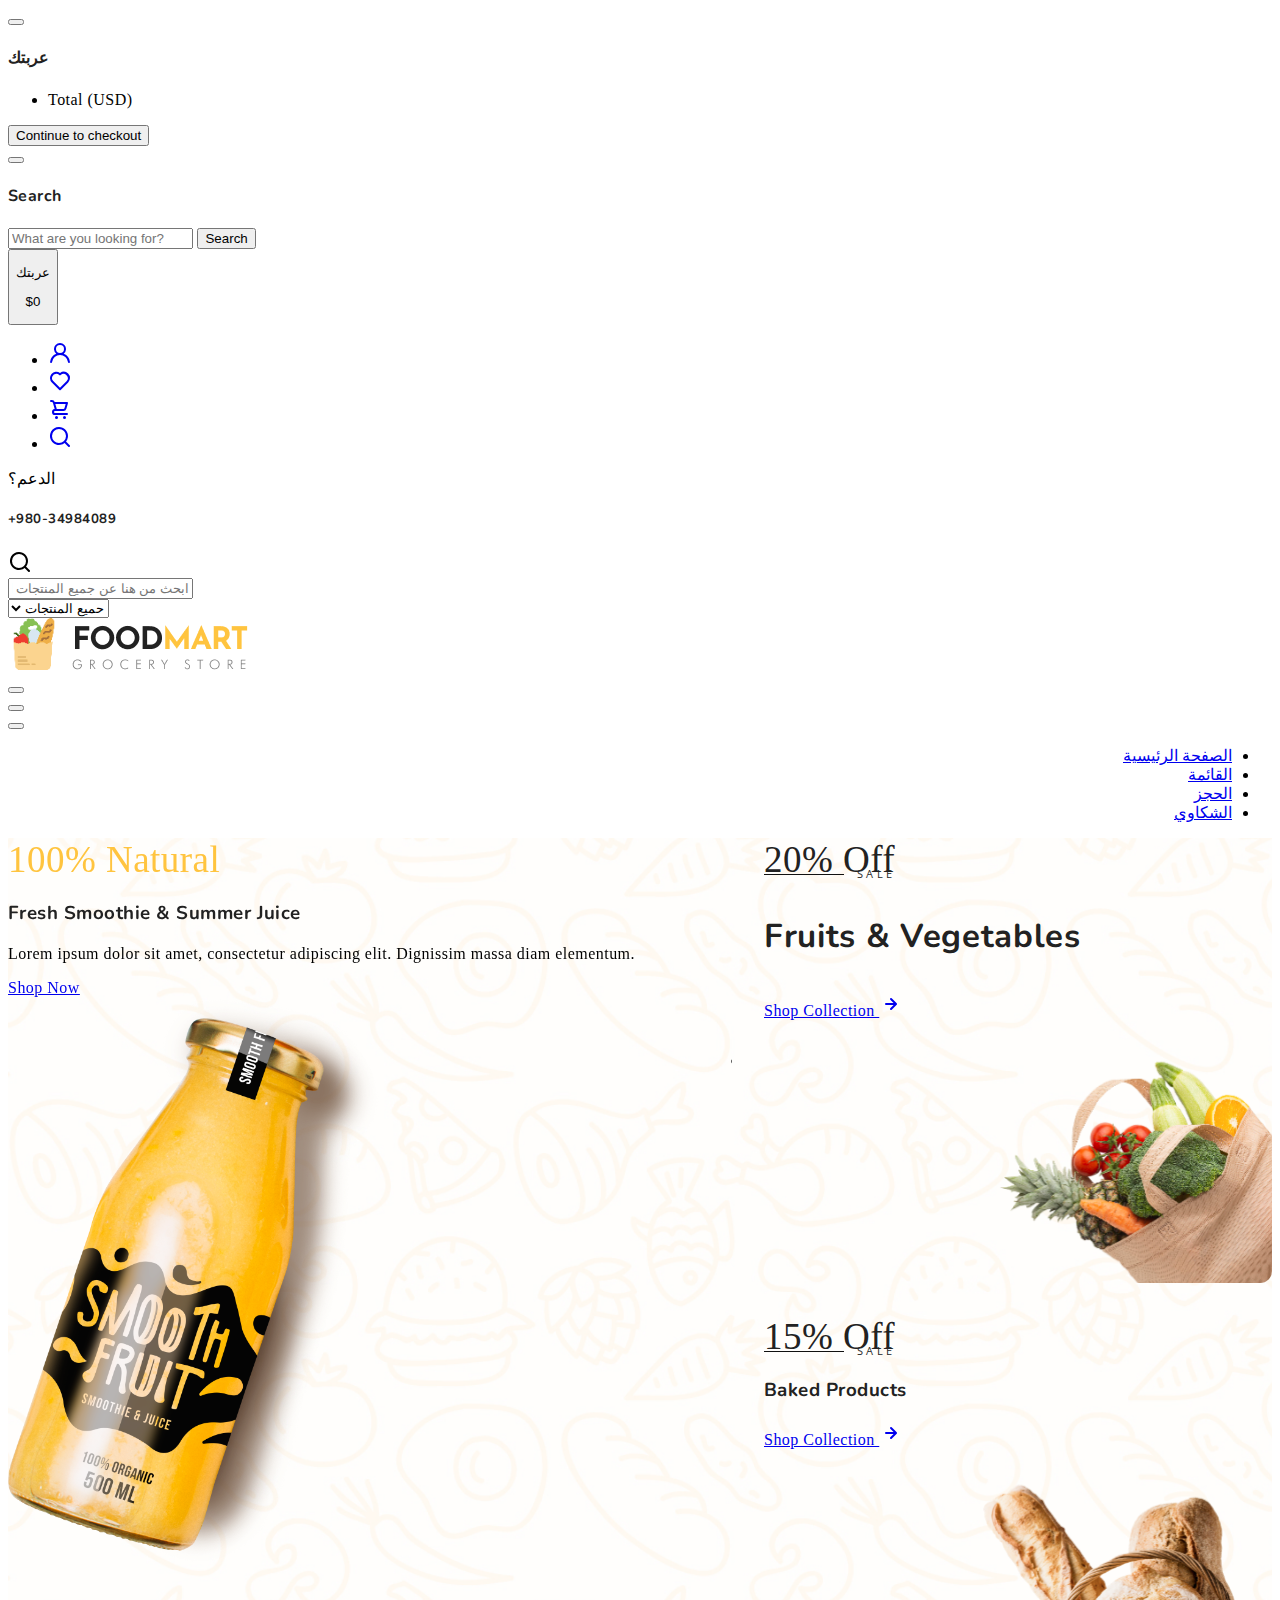
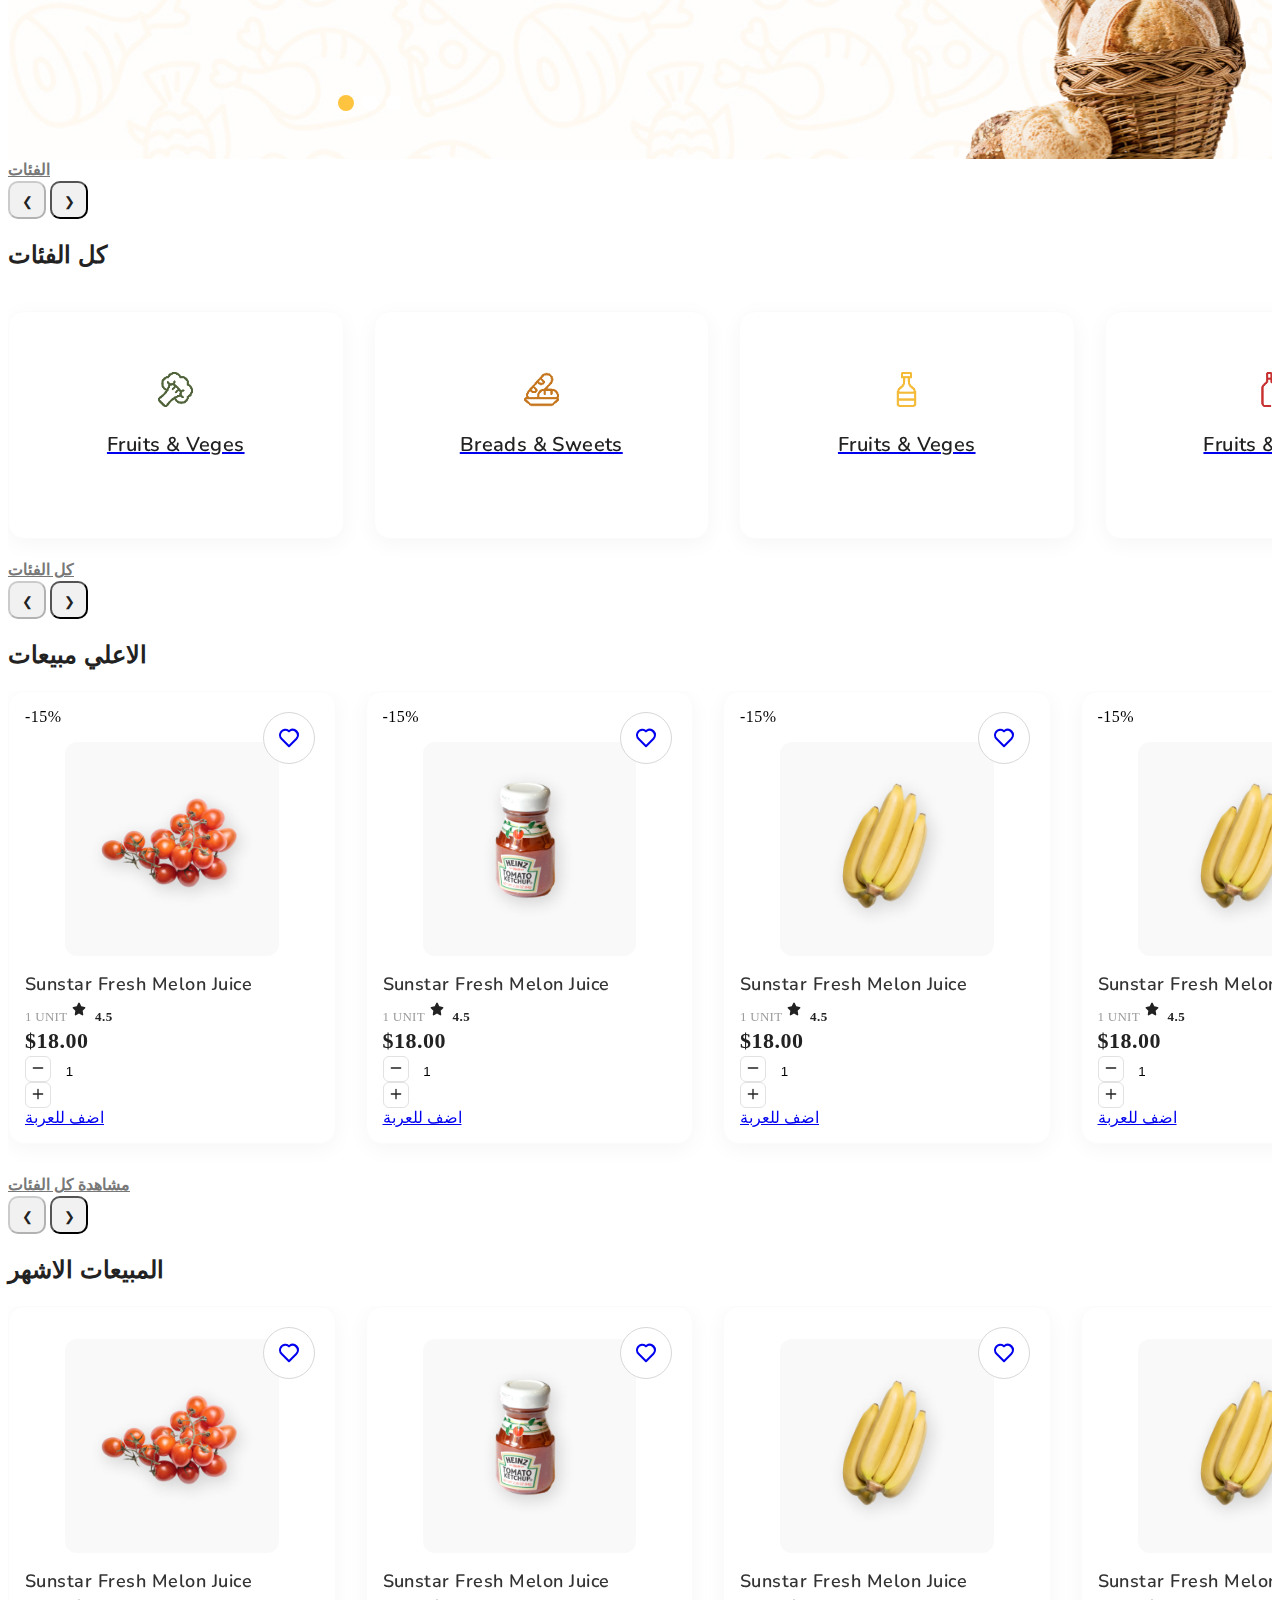
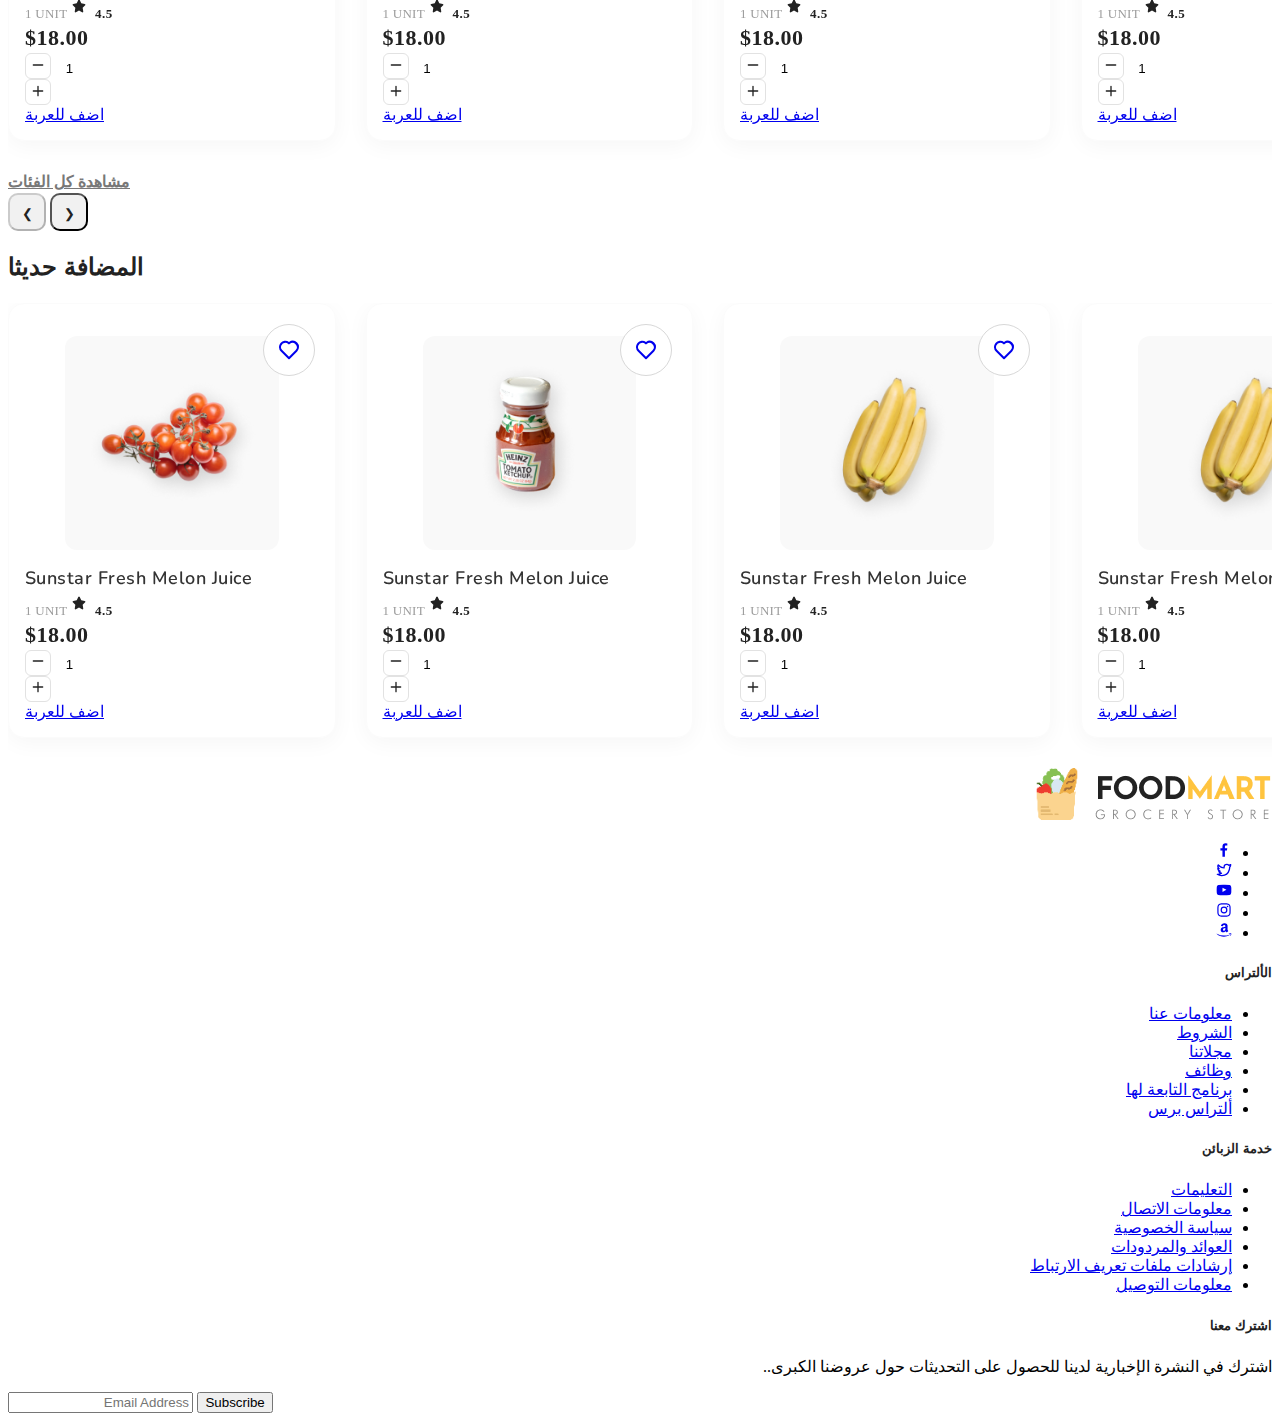
<file: foodmart/index.html>
<!DOCTYPE html>
<html lang="en">

<head>
  <title>FoodMart - Free eCommerce Grocery Store HTML Website Template</title>
  <meta charset="utf-8">
  <meta http-equiv="X-UA-Compatible" content="IE=edge">
  <meta name="viewport" content="width=device-width, initial-scale=1.0">
  <meta name="format-detection" content="telephone=no">
  <meta name="apple-mobile-web-app-capable" content="yes">
  <meta name="author" content="">
  <meta name="keywords" content="">
  <meta name="description" content="">

  <link rel="stylesheet" href="https://cdn.jsdelivr.net/npm/swiper@9/swiper-bundle.min.css">
  <link href="https://cdn.jsdelivr.net/npm/bootstrap@5.3.0-alpha3/dist/css/bootstrap.min.css" rel="stylesheet"
    integrity="sha384-KK94CHFLLe+nY2dmCWGMq91rCGa5gtU4mk92HdvYe+M/SXH301p5ILy+dN9+nJOZ" crossorigin="anonymous">
  <link rel="stylesheet" type="text/css" href="css/vendor.css">
  <link rel="stylesheet" type="text/css" href="css/style.css">
  <link rel="stylesheet"  href="https://cdnjs.cloudflare.com/ajax/libs/font-awesome/6.5.1/css/all.min.css">
  <link rel="preconnect" href="https://fonts.googleapis.com">
  <link rel="preconnect" href="https://fonts.gstatic.com" crossorigin>
  <link
    href="https://fonts.googleapis.com/css2?family=Nunito:wght@400;700&family=Open+Sans:ital,wght@0,400;0,700;1,400;1,700&display=swap"
    rel="stylesheet">

</head>

<body>

  <svg xmlns="http://www.w3.org/2000/svg" style="display: none;">
    <defs>
      <symbol xmlns="http://www.w3.org/2000/svg" id="link" viewBox="0 0 24 24">
        <path fill="currentColor"
          d="M12 19a1 1 0 1 0-1-1a1 1 0 0 0 1 1Zm5 0a1 1 0 1 0-1-1a1 1 0 0 0 1 1Zm0-4a1 1 0 1 0-1-1a1 1 0 0 0 1 1Zm-5 0a1 1 0 1 0-1-1a1 1 0 0 0 1 1Zm7-12h-1V2a1 1 0 0 0-2 0v1H8V2a1 1 0 0 0-2 0v1H5a3 3 0 0 0-3 3v14a3 3 0 0 0 3 3h14a3 3 0 0 0 3-3V6a3 3 0 0 0-3-3Zm1 17a1 1 0 0 1-1 1H5a1 1 0 0 1-1-1v-9h16Zm0-11H4V6a1 1 0 0 1 1-1h1v1a1 1 0 0 0 2 0V5h8v1a1 1 0 0 0 2 0V5h1a1 1 0 0 1 1 1ZM7 15a1 1 0 1 0-1-1a1 1 0 0 0 1 1Zm0 4a1 1 0 1 0-1-1a1 1 0 0 0 1 1Z" />
      </symbol>
      <symbol xmlns="http://www.w3.org/2000/svg" id="arrow-right" viewBox="0 0 24 24">
        <path fill="currentColor"
          d="M17.92 11.62a1 1 0 0 0-.21-.33l-5-5a1 1 0 0 0-1.42 1.42l3.3 3.29H7a1 1 0 0 0 0 2h7.59l-3.3 3.29a1 1 0 0 0 0 1.42a1 1 0 0 0 1.42 0l5-5a1 1 0 0 0 .21-.33a1 1 0 0 0 0-.76Z" />
      </symbol>
      <symbol xmlns="http://www.w3.org/2000/svg" id="category" viewBox="0 0 24 24">
        <path fill="currentColor"
          d="M19 5.5h-6.28l-.32-1a3 3 0 0 0-2.84-2H5a3 3 0 0 0-3 3v13a3 3 0 0 0 3 3h14a3 3 0 0 0 3-3v-10a3 3 0 0 0-3-3Zm1 13a1 1 0 0 1-1 1H5a1 1 0 0 1-1-1v-13a1 1 0 0 1 1-1h4.56a1 1 0 0 1 .95.68l.54 1.64a1 1 0 0 0 .95.68h7a1 1 0 0 1 1 1Z" />
      </symbol>
      <symbol xmlns="http://www.w3.org/2000/svg" id="calendar" viewBox="0 0 24 24">
        <path fill="currentColor"
          d="M19 4h-2V3a1 1 0 0 0-2 0v1H9V3a1 1 0 0 0-2 0v1H5a3 3 0 0 0-3 3v12a3 3 0 0 0 3 3h14a3 3 0 0 0 3-3V7a3 3 0 0 0-3-3Zm1 15a1 1 0 0 1-1 1H5a1 1 0 0 1-1-1v-7h16Zm0-9H4V7a1 1 0 0 1 1-1h2v1a1 1 0 0 0 2 0V6h6v1a1 1 0 0 0 2 0V6h2a1 1 0 0 1 1 1Z" />
      </symbol>
      <symbol xmlns="http://www.w3.org/2000/svg" id="heart" viewBox="0 0 24 24">
        <path fill="currentColor"
          d="M20.16 4.61A6.27 6.27 0 0 0 12 4a6.27 6.27 0 0 0-8.16 9.48l7.45 7.45a1 1 0 0 0 1.42 0l7.45-7.45a6.27 6.27 0 0 0 0-8.87Zm-1.41 7.46L12 18.81l-6.75-6.74a4.28 4.28 0 0 1 3-7.3a4.25 4.25 0 0 1 3 1.25a1 1 0 0 0 1.42 0a4.27 4.27 0 0 1 6 6.05Z" />
      </symbol>
      <symbol xmlns="http://www.w3.org/2000/svg" id="plus" viewBox="0 0 24 24">
        <path fill="currentColor"
          d="M19 11h-6V5a1 1 0 0 0-2 0v6H5a1 1 0 0 0 0 2h6v6a1 1 0 0 0 2 0v-6h6a1 1 0 0 0 0-2Z" />
      </symbol>
      <symbol xmlns="http://www.w3.org/2000/svg" id="minus" viewBox="0 0 24 24">
        <path fill="currentColor" d="M19 11H5a1 1 0 0 0 0 2h14a1 1 0 0 0 0-2Z" />
      </symbol>
      <symbol xmlns="http://www.w3.org/2000/svg" id="cart" viewBox="0 0 24 24">
        <path fill="currentColor"
          d="M8.5 19a1.5 1.5 0 1 0 1.5 1.5A1.5 1.5 0 0 0 8.5 19ZM19 16H7a1 1 0 0 1 0-2h8.491a3.013 3.013 0 0 0 2.885-2.176l1.585-5.55A1 1 0 0 0 19 5H6.74a3.007 3.007 0 0 0-2.82-2H3a1 1 0 0 0 0 2h.921a1.005 1.005 0 0 1 .962.725l.155.545v.005l1.641 5.742A3 3 0 0 0 7 18h12a1 1 0 0 0 0-2Zm-1.326-9l-1.22 4.274a1.005 1.005 0 0 1-.963.726H8.754l-.255-.892L7.326 7ZM16.5 19a1.5 1.5 0 1 0 1.5 1.5a1.5 1.5 0 0 0-1.5-1.5Z" />
      </symbol>
      <symbol xmlns="http://www.w3.org/2000/svg" id="check" viewBox="0 0 24 24">
        <path fill="currentColor"
          d="M18.71 7.21a1 1 0 0 0-1.42 0l-7.45 7.46l-3.13-3.14A1 1 0 1 0 5.29 13l3.84 3.84a1 1 0 0 0 1.42 0l8.16-8.16a1 1 0 0 0 0-1.47Z" />
      </symbol>
      <symbol xmlns="http://www.w3.org/2000/svg" id="trash" viewBox="0 0 24 24">
        <path fill="currentColor"
          d="M10 18a1 1 0 0 0 1-1v-6a1 1 0 0 0-2 0v6a1 1 0 0 0 1 1ZM20 6h-4V5a3 3 0 0 0-3-3h-2a3 3 0 0 0-3 3v1H4a1 1 0 0 0 0 2h1v11a3 3 0 0 0 3 3h8a3 3 0 0 0 3-3V8h1a1 1 0 0 0 0-2ZM10 5a1 1 0 0 1 1-1h2a1 1 0 0 1 1 1v1h-4Zm7 14a1 1 0 0 1-1 1H8a1 1 0 0 1-1-1V8h10Zm-3-1a1 1 0 0 0 1-1v-6a1 1 0 0 0-2 0v6a1 1 0 0 0 1 1Z" />
      </symbol>
      <symbol xmlns="http://www.w3.org/2000/svg" id="star-outline" viewBox="0 0 15 15">
        <path fill="none" stroke="currentColor" stroke-linecap="round" stroke-linejoin="round"
          d="M7.5 9.804L5.337 11l.413-2.533L4 6.674l2.418-.37L7.5 4l1.082 2.304l2.418.37l-1.75 1.793L9.663 11L7.5 9.804Z" />
      </symbol>
      <symbol xmlns="http://www.w3.org/2000/svg" id="star-solid" viewBox="0 0 15 15">
        <path fill="currentColor"
          d="M7.953 3.788a.5.5 0 0 0-.906 0L6.08 5.85l-2.154.33a.5.5 0 0 0-.283.843l1.574 1.613l-.373 2.284a.5.5 0 0 0 .736.518l1.92-1.063l1.921 1.063a.5.5 0 0 0 .736-.519l-.373-2.283l1.574-1.613a.5.5 0 0 0-.283-.844L8.921 5.85l-.968-2.062Z" />
      </symbol>
      <symbol xmlns="http://www.w3.org/2000/svg" id="search" viewBox="0 0 24 24">
        <path fill="currentColor"
          d="M21.71 20.29L18 16.61A9 9 0 1 0 16.61 18l3.68 3.68a1 1 0 0 0 1.42 0a1 1 0 0 0 0-1.39ZM11 18a7 7 0 1 1 7-7a7 7 0 0 1-7 7Z" />
      </symbol>
      <symbol xmlns="http://www.w3.org/2000/svg" id="user" viewBox="0 0 24 24">
        <path fill="currentColor"
          d="M15.71 12.71a6 6 0 1 0-7.42 0a10 10 0 0 0-6.22 8.18a1 1 0 0 0 2 .22a8 8 0 0 1 15.9 0a1 1 0 0 0 1 .89h.11a1 1 0 0 0 .88-1.1a10 10 0 0 0-6.25-8.19ZM12 12a4 4 0 1 1 4-4a4 4 0 0 1-4 4Z" />
      </symbol>
      <symbol xmlns="http://www.w3.org/2000/svg" id="close" viewBox="0 0 15 15">
        <path fill="currentColor"
          d="M7.953 3.788a.5.5 0 0 0-.906 0L6.08 5.85l-2.154.33a.5.5 0 0 0-.283.843l1.574 1.613l-.373 2.284a.5.5 0 0 0 .736.518l1.92-1.063l1.921 1.063a.5.5 0 0 0 .736-.519l-.373-2.283l1.574-1.613a.5.5 0 0 0-.283-.844L8.921 5.85l-.968-2.062Z" />
      </symbol>
    </defs>
  </svg>

  <div class="preloader-wrapper">
    <div class="preloader">
    </div>
  </div>

  <div class="offcanvas offcanvas-end" data-bs-scroll="true" tabindex="-1" id="offcanvasCart" aria-labelledby="My Cart">
    <div class="offcanvas-header justify-content-center">
      <button type="button" class="btn-close" data-bs-dismiss="offcanvas" aria-label="Close"></button>
    </div>
    <div class="offcanvas-body">
      <div class="order-md-last">
        <h4 class="d-flex justify-content-between align-items-center mb-3">
          <span class="text-primary">عربتك</span>
          <span class="badge bg-primary rounded-pill"></span>
        </h4>
        <ul class="list-group mb-3 ">
          <div class="list-cart">

          </div>

          <li class="list-group-item d-flex justify-content-between">
            <span>Total (USD)</span>
            <strong class="total"></strong>
          </li>
        </ul>

        <button class="w-100 btn btn-primary btn-lg" type="submit" onclick="checkoutpage()">Continue to checkout</button>
      </div>
    </div>
  </div>

  <div class="offcanvas offcanvas-end" data-bs-scroll="true" tabindex="-1" id="offcanvasSearch"
    aria-labelledby="Search">
    <div class="offcanvas-header justify-content-center">
      <button type="button" class="btn-close" data-bs-dismiss="offcanvas" aria-label="Close"></button>
    </div>
    <div class="offcanvas-body">
      <div class="order-md-last">
        <h4 class="d-flex justify-content-between align-items-center mb-3">
          <span class="text-primary">Search</span>
        </h4>
        <form role="search" action="index.html" method="get" class="d-flex mt-3 gap-0">
          <input class="form-control rounded-start rounded-0 bg-light" type="email"
            placeholder="What are you looking for?" aria-label="What are you looking for?">
          <button class="btn btn-dark rounded-end rounded-0" type="submit">Search</button>
        </form>
      </div>
    </div>
  </div>

  <header>
    <div class="mx-3">
      <div class="row py-3 border-bottom">


        <div
          class="col-sm-8 col-lg-4 d-flex justify-content-around gap-5 align-items-center mt-4 mt-sm-0 justify-content-center justify-content-sm-end">
          <div class="cart text-end d-none d-lg-block dropdown">
            <button class="border-0 bg-transparent lh-1" type="button" data-bs-toggle="offcanvas"
              data-bs-target="#offcanvasCart" aria-controls="offcanvasCart">
              <p class="fs-5 text-muted fw-bold mb-2 ">عربتك</p>
              <p class="cart-total fs-6 m-0">$0</p>
            </button>
          </div>



          <ul class="d-flex justify-content-end list-unstyled m-0">
            <li>
              <a href="#" class="rounded-circle bg-light p-2 mx-1">
                <svg width="24" height="24" viewBox="0 0 24 24">
                  <use xlink:href="#user"></use>
                </svg>
              </a>
            </li>
            <li>
              <a href="#" class="rounded-circle bg-light p-2 mx-1">
                <svg width="24" height="24" viewBox="0 0 24 24">
                  <use xlink:href="#heart"></use>
                </svg>
              </a>
            </li>
            <li class="d-lg-none">
              <a href="#" class="rounded-circle bg-light p-2 mx-1" data-bs-toggle="offcanvas"
                data-bs-target="#offcanvasCart" aria-controls="offcanvasCart">
                <svg width="24" height="24" viewBox="0 0 24 24">
                  <use xlink:href="#cart"></use>
                </svg>
              </a>
            </li>
            <li class="d-lg-none">
              <a href="#" class="rounded-circle bg-light p-2 mx-1" data-bs-toggle="offcanvas"
                data-bs-target="#offcanvasSearch" aria-controls="offcanvasSearch">
                <svg width="24" height="24" viewBox="0 0 24 24">
                  <use xlink:href="#search"></use>
                </svg>
              </a>
            </li>
          </ul>

          <div class="support-box text-end d-none d-xl-block">
            <span class="fs-5 text-muted fw-bold">الدعم؟</span>
            <h5 class="fs-6">+980-34984089</h5>
          </div>
        </div>

        <div class="col-sm-6 offset-sm-2 offset-md-0 col-lg-6 d-none d-lg-block">
          <div class="search-bar row bg-light p-2 my-2 rounded-4">
            <div class="col-1">
              <svg xmlns="http://www.w3.org/2000/svg" width="24" height="24" viewBox="0 0 24 24">
                <path fill="currentColor"
                  d="M21.71 20.29L18 16.61A9 9 0 1 0 16.61 18l3.68 3.68a1 1 0 0 0 1.42 0a1 1 0 0 0 0-1.39ZM11 18a7 7 0 1 1 7-7a7 7 0 0 1-7 7Z" />
              </svg>
            </div>
            <div class="col-11 col-md-7">
              <form id="search-form" class="text-center" action="index.html" method="post">
                <input type="text" class="form-control border-0 bg-transparent" dir="rtl"
                  placeholder="ابحث من هنا عن جميع المنتجات المتاحة" />
              </form>
            </div>

            <div class="col-md-4 d-none d-md-block">
              <select class="form-select border-0 bg-transparent" dir="rtl">
                <option>حميع المنتجات</option>
                <option>البقالة</option>
                <option>المشروبات</option>
                <option>قسم الشوكولا</option>
              </select>
            </div>
          </div>
        </div>


        <div class="col-sm-4 col-lg-2 text-center text-sm-start  d-flex align-items-center">
          <div class="main-logo">
            <a href="index.html">
              <img src="images/logo.png" alt="logo" class="img-fluid">
            </a>
          </div>
        </div>
      </div>

    </div>
    <div class="container-fluid">
      <div class="row py-3">
        <div class="d-flex  justify-content-center justify-content-sm-between align-items-center">
          <nav class="main-menu d-flex navbar navbar-expand-lg">

            <button class="navbar-toggler" type="button" data-bs-toggle="offcanvas" data-bs-target="#offcanvasNavbar"
              aria-controls="offcanvasNavbar">
              <span class="navbar-toggler-icon"></span>
            </button>



          </nav>

        </div>
      </div>
    </div>
    <div class="container-fluid">
      <div class="row py-3">
        <div class="col-12 justify-content-sm-between align-items-center">
          <nav class="main-menu d-flex navbar navbar-expand-lg">

            <button class="navbar-toggler" type="button" data-bs-toggle="offcanvas" data-bs-target="#offcanvasNavbar"
              aria-controls="offcanvasNavbar">
              <span class="navbar-toggler-icon"></span>
            </button>

            <div class="offcanvas offcanvas-end" tabindex="-1" id="offcanvasNavbar"
              aria-labelledby="offcanvasNavbarLabel">

              <div class="offcanvas-header justify-content-center">
                <button type="button" class="btn-close" data-bs-dismiss="offcanvas" aria-label="Close"></button>
              </div>

              <div class="offcanvas-body" dir="rtl">


                <ul class="navbar-nav justify-content-end menu-list list-unstyled d-flex gap-md-3 p-1 mb-0">
                  <li class="nav-item active">
                    <a href="index.html" class="nav-link">الصفحة الرئيسية</a>
                  </li>
                  <li class="nav-item dropdown">
                    <a href="menu.html" class="nav-link">القائمة</a>
                  </li>
                  <li class="nav-item">
                    <a href="reservation.html" class="nav-link">الحجز</a>
                  </li>
                  <li class="nav-item">
                    <a href="Complaints.html" class="nav-link">الشكاوي</a>
                  </li>

                </ul>

              </div>

            </div>

          </nav>

        </div>
      </div>
    </div>
  </header>


    <section class="py-3" style="background-image: url('images/background-pattern.jpg');background-repeat: no-repeat;background-size: cover;">
      <div class="container-fluid">
        <div class="row">
          <div class="col-md-12">

            <div class="banner-blocks">
            
              <div class="banner-ad large bg-info block-1">

                <div class="swiper main-swiper">
                  <div class="swiper-wrapper">
                    
                    <div class="swiper-slide">
                      <div class="row banner-content p-5">
                        <div class="content-wrapper col-md-7">
                          <div class="categories my-3">100% natural</div>
                          <h3 class="display-4">Fresh Smoothie & Summer Juice</h3>
                          <p>Lorem ipsum dolor sit amet, consectetur adipiscing elit. Dignissim massa diam elementum.</p>
                          <a href="#" class="btn btn-outline-dark btn-lg text-uppercase fs-6 rounded-1 px-4 py-3 mt-3">Shop Now</a>
                        </div>
                        <div class="img-wrapper col-md-5">
                          <img src="images/product-thumb-1.png" class="img-fluid">
                        </div>
                      </div>
                    </div>
                    
                    <div class="swiper-slide">
                      <div class="row banner-content p-5">
                        <div class="content-wrapper col-md-7">
                          <div class="categories mb-3 pb-3">100% natural</div>
                          <h3 class="banner-title">Fresh Smoothie & Summer Juice</h3>
                          <p>Lorem ipsum dolor sit amet, consectetur adipiscing elit. Dignissim massa diam elementum.</p>
                          <a href="#" class="btn btn-outline-dark btn-lg text-uppercase fs-6 rounded-1">Shop Collection</a>
                        </div>
                        <div class="img-wrapper col-md-5">
                          <img src="images/product-thumb-1.png" class="img-fluid">
                        </div>
                      </div>
                    </div>
                    
                    <div class="swiper-slide">
                      <div class="row banner-content p-5">
                        <div class="content-wrapper col-md-7">
                          <div class="categories mb-3 pb-3">100% natural</div>
                          <h3 class="banner-title">Heinz Tomato Ketchup</h3>
                          <p>Lorem ipsum dolor sit amet, consectetur adipiscing elit. Dignissim massa diam elementum.</p>
                          <a href="#" class="btn btn-outline-dark btn-lg text-uppercase fs-6 rounded-1">Shop Collection</a>
                        </div>
                        <div class="img-wrapper col-md-5">
                          <img src="images/product-thumb-2.png" class="img-fluid">
                        </div>
                      </div>
                    </div>
                  </div>
                  
                  <div class="swiper-pagination"></div>

                </div>
              </div>
              
              <div class="banner-ad bg-success-subtle block-2" style="background:url('images/ad-image-1.png') no-repeat;background-position: right bottom">
                <div class="row banner-content p-5">

                  <div class="content-wrapper col-md-7">
                    <div class="categories sale mb-3 pb-3">20% off</div>
                    <h3 class="banner-title">Fruits & Vegetables</h3>
                    <a href="#" class="d-flex align-items-center nav-link">Shop Collection <svg width="24" height="24"><use xlink:href="#arrow-right"></use></svg></a>
                  </div>

                </div>
              </div>

              <div class="banner-ad bg-danger block-3" style="background:url('images/ad-image-2.png') no-repeat;background-position: right bottom">
                <div class="row banner-content p-5">

                  <div class="content-wrapper col-md-7">
                    <div class="categories sale mb-3 pb-3">15% off</div>
                    <h3 class="item-title">Baked Products</h3>
                    <a href="#" class="d-flex align-items-center nav-link">Shop Collection <svg width="24" height="24"><use xlink:href="#arrow-right"></use></svg></a>
                  </div>

                </div>
              </div>

            </div>
            <!-- / Banner Blocks -->
              
          </div>
        </div>
      </div>
    </section>

    <section class="py-5 overflow-hidden">
      <div class="container-fluid">
        <div class="row">
          <div class="col-md-12">

            <div class="section-header d-flex flex-wrap justify-content-between mb-5">


              <div class="d-flex align-items-center">
                <a href="#" class="btn-link text-decoration-none">  الفئات </a>
                <div class="swiper-buttons">
                  <button class="swiper-prev category-carousel-prev btn btn-yellow">❮</button>
                  <button class="swiper-next category-carousel-next btn btn-yellow">❯</button>
                </div>
              </div>
              <h2 class="section-title">  كل الفئات  </h2>

            </div>
            
          </div>
        </div>
        <div class="row">
          <div class="col-md-12">

            <div class="category-carousel swiper">
              <div class="swiper-wrapper">
                <a href="category.html" class="nav-link category-item swiper-slide">
                  <img src="images/icon-vegetables-broccoli.png" alt="Category Thumbnail">
                  <h3 class="category-title">Fruits & Veges</h3>
                </a>
                <a href="category.html" class="nav-link category-item swiper-slide">
                  <img src="images/icon-bread-baguette.png" alt="Category Thumbnail">
                  <h3 class="category-title">Breads & Sweets</h3>
                </a>
                <a href="category.html" class="nav-link category-item swiper-slide">
                  <img src="images/icon-soft-drinks-bottle.png" alt="Category Thumbnail">
                  <h3 class="category-title">Fruits & Veges</h3>
                </a>
                <a href="category.html" class="nav-link category-item swiper-slide">
                  <img src="images/icon-wine-glass-bottle.png" alt="Category Thumbnail">
                  <h3 class="category-title">Fruits & Veges</h3>
                </a>
                <a href="category.html" class="nav-link category-item swiper-slide">
                  <img src="images/icon-animal-products-drumsticks.png" alt="Category Thumbnail">
                  <h3 class="category-title">Fruits & Veges</h3>
                </a>
                <a href="category.html" class="nav-link category-item swiper-slide">
                  <img src="images/icon-bread-herb-flour.png" alt="Category Thumbnail">
                  <h3 class="category-title">Fruits & Veges</h3>
                </a>
                <a href="category.html" class="nav-link category-item swiper-slide">
                  <img src="images/icon-vegetables-broccoli.png" alt="Category Thumbnail">
                  <h3 class="category-title">Fruits & Veges</h3>
                </a>
                <a href="category.html" class="nav-link category-item swiper-slide">
                  <img src="images/icon-vegetables-broccoli.png" alt="Category Thumbnail">
                  <h3 class="category-title">Fruits & Veges</h3>
                </a>
                <a href="category.html" class="nav-link category-item swiper-slide">
                  <img src="images/icon-vegetables-broccoli.png" alt="Category Thumbnail">
                  <h3 class="category-title">Fruits & Veges</h3>
                </a>
                <a href="category.html" class="nav-link category-item swiper-slide">
                  <img src="images/icon-vegetables-broccoli.png" alt="Category Thumbnail">
                  <h3 class="category-title">Fruits & Veges</h3>
                </a>
                <a href="category.html" class="nav-link category-item swiper-slide">
                  <img src="images/icon-vegetables-broccoli.png" alt="Category Thumbnail">
                  <h3 class="category-title">Fruits & Veges</h3>
                </a>
                <a href="category.html" class="nav-link category-item swiper-slide">
                  <img src="images/icon-vegetables-broccoli.png" alt="Category Thumbnail">
                  <h3 class="category-title">Fruits & Veges</h3>
                </a>
                
              </div>
            </div>

          </div>
        </div>
      </div>
    </section>


  


    <section class="py-5 overflow-hidden">
      <div class="container-fluid">
        <div class="row">
          <div class="col-md-12">

            <div class="section-header d-flex flex-wrap justify-content-between my-5">
              

              <div class="d-flex align-items-center">
                <a href="#" class="btn-link text-decoration-none">كل الفئات</a>
                <div class="swiper-buttons">
                  <button class="swiper-prev products-carousel-prev btn btn-primary">❮</button>
                  <button class="swiper-next products-carousel-next btn btn-primary">❯</button>
                </div>  
              </div>

              <h2 class="section-title">الاعلي مبيعات</h2>

            </div>
            
          </div>
        </div>
        <div class="row">
          <div class="col-md-12">

            <div class="products-carousel swiper">
              <div class="swiper-wrapper">
                
                <div class="product-item swiper-slide">
                  <span class="badge bg-success position-absolute m-3">-15%</span>
                  <a href="#" class="btn-wishlist"><svg width="24" height="24"><use xlink:href="#heart"></use></svg></a>
                  <figure>
                    <a href="single-product.html" title="Product Title">
                      <img src="images/thumb-tomatoes.png"  class="tab-image">
                    </a>
                  </figure>
                  <h3>Sunstar Fresh Melon Juice</h3>
                  <span class="qty">1 Unit</span><span class="rating"><svg width="24" height="24" class="text-primary"><use xlink:href="#star-solid"></use></svg> 4.5</span>
                  <span class="price">$18.00</span>
                  <div class="d-flex align-items-center justify-content-between">
                    <div class="input-group product-qty">
                        <span class="input-group-btn">
                            <button type="button" class="quantity-left-minus btn btn-danger btn-number" data-type="minus">
                              <svg width="16" height="16"><use xlink:href="#minus"></use></svg>
                            </button>
                        </span>
                        <input type="text" id="quantity" name="quantity" class="form-control input-number" value="1">
                        <span class="input-group-btn">
                            <button type="button" class="quantity-right-plus btn btn-success btn-number" data-type="plus">
                                <svg width="16" height="16"><use xlink:href="#plus"></use></svg>
                            </button>
                        </span>
                    </div>
                    <a href="#" class="nav-link">اضف للعربة <iconify-icon icon="uil:shopping-cart"></a>
                  </div>
                </div>

                <div class="product-item swiper-slide">
                  <span class="badge bg-success position-absolute m-3">-15%</span>
                  <a href="#" class="btn-wishlist"><svg width="24" height="24"><use xlink:href="#heart"></use></svg></a>
                  <figure>
                    <a href="single-product.html" title="Product Title">
                      <img src="images/thumb-tomatoketchup.png"  class="tab-image">
                    </a>
                  </figure>
                  <h3>Sunstar Fresh Melon Juice</h3>
                  <span class="qty">1 Unit</span><span class="rating"><svg width="24" height="24" class="text-primary"><use xlink:href="#star-solid"></use></svg> 4.5</span>
                  <span class="price">$18.00</span>
                  <div class="d-flex align-items-center justify-content-between">
                    <div class="input-group product-qty">
                        <span class="input-group-btn">
                            <button type="button" class="quantity-left-minus btn btn-danger btn-number" data-type="minus">
                              <svg width="16" height="16"><use xlink:href="#minus"></use></svg>
                            </button>
                        </span>
                        <input type="text" id="quantity" name="quantity" class="form-control input-number" value="1">
                        <span class="input-group-btn">
                            <button type="button" class="quantity-right-plus btn btn-success btn-number" data-type="plus">
                                <svg width="16" height="16"><use xlink:href="#plus"></use></svg>
                            </button>
                        </span>
                    </div>
                    <a href="#" class="nav-link">اضف للعربة <iconify-icon icon="uil:shopping-cart"></a>
                  </div>
                </div>

                <div class="product-item swiper-slide">
                  <span class="badge bg-success position-absolute m-3">-15%</span>
                  <a href="#" class="btn-wishlist"><svg width="24" height="24"><use xlink:href="#heart"></use></svg></a>
                  <figure>
                    <a href="single-product.html" title="Product Title">
                      <img src="images/thumb-bananas.png"  class="tab-image">
                    </a>
                  </figure>
                  <h3>Sunstar Fresh Melon Juice</h3>
                  <span class="qty">1 Unit</span><span class="rating"><svg width="24" height="24" class="text-primary"><use xlink:href="#star-solid"></use></svg> 4.5</span>
                  <span class="price">$18.00</span>
                  <div class="d-flex align-items-center justify-content-between">
                    <div class="input-group product-qty">
                        <span class="input-group-btn">
                            <button type="button" class="quantity-left-minus btn btn-danger btn-number" data-type="minus">
                              <svg width="16" height="16"><use xlink:href="#minus"></use></svg>
                            </button>
                        </span>
                        <input type="text" id="quantity" name="quantity" class="form-control input-number" value="1">
                        <span class="input-group-btn">
                            <button type="button" class="quantity-right-plus btn btn-success btn-number" data-type="plus">
                                <svg width="16" height="16"><use xlink:href="#plus"></use></svg>
                            </button>
                        </span>
                    </div>
                    <a href="#" class="nav-link">اضف للعربة <iconify-icon icon="uil:shopping-cart"></a>
                  </div>
                </div>

                <div class="product-item swiper-slide">
                  <span class="badge bg-success position-absolute m-3">-15%</span>
                  <a href="#" class="btn-wishlist"><svg width="24" height="24"><use xlink:href="#heart"></use></svg></a>
                  <figure>
                    <a href="single-product.html" title="Product Title">
                      <img src="images/thumb-bananas.png"  class="tab-image">
                    </a>
                  </figure>
                  <h3>Sunstar Fresh Melon Juice</h3>
                  <span class="qty">1 Unit</span><span class="rating"><svg width="24" height="24" class="text-primary"><use xlink:href="#star-solid"></use></svg> 4.5</span>
                  <span class="price">$18.00</span>
                  <div class="d-flex align-items-center justify-content-between">
                    <div class="input-group product-qty">
                        <span class="input-group-btn">
                            <button type="button" class="quantity-left-minus btn btn-danger btn-number" data-type="minus">
                              <svg width="16" height="16"><use xlink:href="#minus"></use></svg>
                            </button>
                        </span>
                        <input type="text" id="quantity" name="quantity" class="form-control input-number" value="1">
                        <span class="input-group-btn">
                            <button type="button" class="quantity-right-plus btn btn-success btn-number" data-type="plus">
                                <svg width="16" height="16"><use xlink:href="#plus"></use></svg>
                            </button>
                        </span>
                    </div>
                    <a href="#" class="nav-link">اضف للعربة <iconify-icon icon="uil:shopping-cart"></a>
                  </div>
                </div>
                <div class="product-item swiper-slide">
                  <a href="#" class="btn-wishlist"><svg width="24" height="24"><use xlink:href="#heart"></use></svg></a>
                  <figure>
                    <a href="single-product.html" title="Product Title">
                      <img src="images/thumb-tomatoes.png"  class="tab-image">
                    </a>
                  </figure>
                  <h3>Sunstar Fresh Melon Juice</h3>
                  <span class="qty">1 Unit</span><span class="rating"><svg width="24" height="24" class="text-primary"><use xlink:href="#star-solid"></use></svg> 4.5</span>
                  <span class="price">$18.00</span>
                  <div class="d-flex align-items-center justify-content-between">
                    <div class="input-group product-qty">
                        <span class="input-group-btn">
                            <button type="button" class="quantity-left-minus btn btn-danger btn-number" data-type="minus">
                              <svg width="16" height="16"><use xlink:href="#minus"></use></svg>
                            </button>
                        </span>
                        <input type="text" id="quantity" name="quantity" class="form-control input-number" value="1">
                        <span class="input-group-btn">
                            <button type="button" class="quantity-right-plus btn btn-success btn-number" data-type="plus">
                                <svg width="16" height="16"><use xlink:href="#plus"></use></svg>
                            </button>
                        </span>
                    </div>
                    <a href="#" class="nav-link">اضف للعربة <iconify-icon icon="uil:shopping-cart"></a>
                  </div>
                </div>

                <div class="product-item swiper-slide">
                  <a href="#" class="btn-wishlist"><svg width="24" height="24"><use xlink:href="#heart"></use></svg></a>
                  <figure>
                    <a href="single-product.html" title="Product Title">
                      <img src="images/thumb-tomatoketchup.png"  class="tab-image">
                    </a>
                  </figure>
                  <h3>Sunstar Fresh Melon Juice</h3>
                  <span class="qty">1 Unit</span><span class="rating"><svg width="24" height="24" class="text-primary"><use xlink:href="#star-solid"></use></svg> 4.5</span>
                  <span class="price">$18.00</span>
                  <div class="d-flex align-items-center justify-content-between">
                    <div class="input-group product-qty">
                        <span class="input-group-btn">
                            <button type="button" class="quantity-left-minus btn btn-danger btn-number" data-type="minus">
                              <svg width="16" height="16"><use xlink:href="#minus"></use></svg>
                            </button>
                        </span>
                        <input type="text" id="quantity" name="quantity" class="form-control input-number" value="1">
                        <span class="input-group-btn">
                            <button type="button" class="quantity-right-plus btn btn-success btn-number" data-type="plus">
                                <svg width="16" height="16"><use xlink:href="#plus"></use></svg>
                            </button>
                        </span>
                    </div>
                    <a href="#" class="nav-link">اضف للعربة <iconify-icon icon="uil:shopping-cart"></a>
                  </div>
                </div>

                <div class="product-item swiper-slide">
                  <a href="#" class="btn-wishlist"><svg width="24" height="24"><use xlink:href="#heart"></use></svg></a>
                  <figure>
                    <a href="single-product.html" title="Product Title">
                      <img src="images/thumb-bananas.png"  class="tab-image">
                    </a>
                  </figure>
                  <h3>Sunstar Fresh Melon Juice</h3>
                  <span class="qty">1 Unit</span><span class="rating"><svg width="24" height="24" class="text-primary"><use xlink:href="#star-solid"></use></svg> 4.5</span>
                  <span class="price">$18.00</span>
                  <div class="d-flex align-items-center justify-content-between">
                    <div class="input-group product-qty">
                        <span class="input-group-btn">
                            <button type="button" class="quantity-left-minus btn btn-danger btn-number" data-type="minus">
                              <svg width="16" height="16"><use xlink:href="#minus"></use></svg>
                            </button>
                        </span>
                        <input type="text" id="quantity" name="quantity" class="form-control input-number" value="1">
                        <span class="input-group-btn">
                            <button type="button" class="quantity-right-plus btn btn-success btn-number" data-type="plus">
                                <svg width="16" height="16"><use xlink:href="#plus"></use></svg>
                            </button>
                        </span>
                    </div>
                    <a href="#" class="nav-link">اضف للعربة <iconify-icon icon="uil:shopping-cart"></a>
                  </div>
                </div>

                <div class="product-item swiper-slide">
                  <a href="#" class="btn-wishlist"><svg width="24" height="24"><use xlink:href="#heart"></use></svg></a>
                  <figure>
                    <a href="single-product.html" title="Product Title">
                      <img src="images/thumb-bananas.png"  class="tab-image">
                    </a>
                  </figure>
                  <h3>Sunstar Fresh Melon Juice</h3>
                  <span class="qty">1 Unit</span><span class="rating"><svg width="24" height="24" class="text-primary"><use xlink:href="#star-solid"></use></svg> 4.5</span>
                  <span class="price">$18.00</span>
                  <div class="d-flex align-items-center justify-content-between">
                    <div class="input-group product-qty">
                        <span class="input-group-btn">
                            <button type="button" class="quantity-left-minus btn btn-danger btn-number" data-type="minus">
                              <svg width="16" height="16"><use xlink:href="#minus"></use></svg>
                            </button>
                        </span>
                        <input type="text" id="quantity" name="quantity" class="form-control input-number" value="1">
                        <span class="input-group-btn">
                            <button type="button" class="quantity-right-plus btn btn-success btn-number" data-type="plus">
                                <svg width="16" height="16"><use xlink:href="#plus"></use></svg>
                            </button>
                        </span>
                    </div>
                    <a href="#" class="nav-link">اضف للعربة <iconify-icon icon="uil:shopping-cart"></a>
                  </div>
                </div>
                
              </div>
            </div>
            <!-- / products-carousel -->

          </div>
        </div>
      </div>
    </section>

 

    <section class="py-5 overflow-hidden">
      <div class="container-fluid">
        <div class="row">
          <div class="col-md-12">

            <div class="section-header d-flex justify-content-between">
              

              <div class="d-flex align-items-center">
                <a href="#" class="btn-link text-decoration-none">مشاهدة كل الفئات</a>
                <div class="swiper-buttons">
                  <button class="swiper-prev products-carousel-prev btn btn-primary">❮</button>
                  <button class="swiper-next products-carousel-next btn btn-primary">❯</button>
                </div>  
              </div>
              <h2 class="section-title">المبيعات الاشهر</h2>

            </div>
            
          </div>
        </div>
        <div class="row">
          <div class="col-md-12">

            <div class="products-carousel swiper">
              <div class="swiper-wrapper">
                
                <div class="product-item swiper-slide">
                  <a href="#" class="btn-wishlist"><svg width="24" height="24"><use xlink:href="#heart"></use></svg></a>
                  <figure>
                    <a href="single-product.html" title="Product Title">
                      <img src="images/thumb-tomatoes.png"  class="tab-image">
                    </a>
                  </figure>
                  <h3>Sunstar Fresh Melon Juice</h3>
                  <span class="qty">1 Unit</span><span class="rating"><svg width="24" height="24" class="text-primary"><use xlink:href="#star-solid"></use></svg> 4.5</span>
                  <span class="price">$18.00</span>
                  <div class="d-flex align-items-center justify-content-between">
                    <div class="input-group product-qty">
                        <span class="input-group-btn">
                            <button type="button" class="quantity-left-minus btn btn-danger btn-number" data-type="minus">
                              <svg width="16" height="16"><use xlink:href="#minus"></use></svg>
                            </button>
                        </span>
                        <input type="text" id="quantity" name="quantity" class="form-control input-number" value="1">
                        <span class="input-group-btn">
                            <button type="button" class="quantity-right-plus btn btn-success btn-number" data-type="plus">
                                <svg width="16" height="16"><use xlink:href="#plus"></use></svg>
                            </button>
                        </span>
                    </div>
                    <a href="#" class="nav-link">اضف للعربة <iconify-icon icon="uil:shopping-cart"></a>
                  </div>
                </div>

                <div class="product-item swiper-slide">
                  <a href="#" class="btn-wishlist"><svg width="24" height="24"><use xlink:href="#heart"></use></svg></a>
                  <figure>
                    <a href="single-product.html" title="Product Title">
                      <img src="images/thumb-tomatoketchup.png"  class="tab-image">
                    </a>
                  </figure>
                  <h3>Sunstar Fresh Melon Juice</h3>
                  <span class="qty">1 Unit</span><span class="rating"><svg width="24" height="24" class="text-primary"><use xlink:href="#star-solid"></use></svg> 4.5</span>
                  <span class="price">$18.00</span>
                  <div class="d-flex align-items-center justify-content-between">
                    <div class="input-group product-qty">
                        <span class="input-group-btn">
                            <button type="button" class="quantity-left-minus btn btn-danger btn-number" data-type="minus">
                              <svg width="16" height="16"><use xlink:href="#minus"></use></svg>
                            </button>
                        </span>
                        <input type="text" id="quantity" name="quantity" class="form-control input-number" value="1">
                        <span class="input-group-btn">
                            <button type="button" class="quantity-right-plus btn btn-success btn-number" data-type="plus">
                                <svg width="16" height="16"><use xlink:href="#plus"></use></svg>
                            </button>
                        </span>
                    </div>
                    <a href="#" class="nav-link">اضف للعربة <iconify-icon icon="uil:shopping-cart"></a>
                  </div>
                </div>

                <div class="product-item swiper-slide">
                  <a href="#" class="btn-wishlist"><svg width="24" height="24"><use xlink:href="#heart"></use></svg></a>
                  <figure>
                    <a href="single-product.html" title="Product Title">
                      <img src="images/thumb-bananas.png"  class="tab-image">
                    </a>
                  </figure>
                  <h3>Sunstar Fresh Melon Juice</h3>
                  <span class="qty">1 Unit</span><span class="rating"><svg width="24" height="24" class="text-primary"><use xlink:href="#star-solid"></use></svg> 4.5</span>
                  <span class="price">$18.00</span>
                  <div class="d-flex align-items-center justify-content-between">
                    <div class="input-group product-qty">
                        <span class="input-group-btn">
                            <button type="button" class="quantity-left-minus btn btn-danger btn-number" data-type="minus">
                              <svg width="16" height="16"><use xlink:href="#minus"></use></svg>
                            </button>
                        </span>
                        <input type="text" id="quantity" name="quantity" class="form-control input-number" value="1">
                        <span class="input-group-btn">
                            <button type="button" class="quantity-right-plus btn btn-success btn-number" data-type="plus">
                                <svg width="16" height="16"><use xlink:href="#plus"></use></svg>
                            </button>
                        </span>
                    </div>
                    <a href="#" class="nav-link">اضف للعربة <iconify-icon icon="uil:shopping-cart"></a>
                  </div>
                </div>

                <div class="product-item swiper-slide">
                  <a href="#" class="btn-wishlist"><svg width="24" height="24"><use xlink:href="#heart"></use></svg></a>
                  <figure>
                    <a href="single-product.html" title="Product Title">
                      <img src="images/thumb-bananas.png"  class="tab-image">
                    </a>
                  </figure>
                  <h3>Sunstar Fresh Melon Juice</h3>
                  <span class="qty">1 Unit</span><span class="rating"><svg width="24" height="24" class="text-primary"><use xlink:href="#star-solid"></use></svg> 4.5</span>
                  <span class="price">$18.00</span>
                  <div class="d-flex align-items-center justify-content-between">
                    <div class="input-group product-qty">
                        <span class="input-group-btn">
                            <button type="button" class="quantity-left-minus btn btn-danger btn-number" data-type="minus">
                              <svg width="16" height="16"><use xlink:href="#minus"></use></svg>
                            </button>
                        </span>
                        <input type="text" id="quantity" name="quantity" class="form-control input-number" value="1">
                        <span class="input-group-btn">
                            <button type="button" class="quantity-right-plus btn btn-success btn-number" data-type="plus">
                                <svg width="16" height="16"><use xlink:href="#plus"></use></svg>
                            </button>
                        </span>
                    </div>
                    <a href="#" class="nav-link">اضف للعربة <iconify-icon icon="uil:shopping-cart"></a>
                  </div>
                </div>
                <div class="product-item swiper-slide">
                  <a href="#" class="btn-wishlist"><svg width="24" height="24"><use xlink:href="#heart"></use></svg></a>
                  <figure>
                    <a href="single-product.html" title="Product Title">
                      <img src="images/thumb-tomatoes.png"  class="tab-image">
                    </a>
                  </figure>
                  <h3>Sunstar Fresh Melon Juice</h3>
                  <span class="qty">1 Unit</span><span class="rating"><svg width="24" height="24" class="text-primary"><use xlink:href="#star-solid"></use></svg> 4.5</span>
                  <span class="price">$18.00</span>
                  <div class="d-flex align-items-center justify-content-between">
                    <div class="input-group product-qty">
                        <span class="input-group-btn">
                            <button type="button" class="quantity-left-minus btn btn-danger btn-number" data-type="minus">
                              <svg width="16" height="16"><use xlink:href="#minus"></use></svg>
                            </button>
                        </span>
                        <input type="text" id="quantity" name="quantity" class="form-control input-number" value="1">
                        <span class="input-group-btn">
                            <button type="button" class="quantity-right-plus btn btn-success btn-number" data-type="plus">
                                <svg width="16" height="16"><use xlink:href="#plus"></use></svg>
                            </button>
                        </span>
                    </div>
                    <a href="#" class="nav-link">اضف للعربة <iconify-icon icon="uil:shopping-cart"></a>
                  </div>
                </div>

                <div class="product-item swiper-slide">
                  <a href="#" class="btn-wishlist"><svg width="24" height="24"><use xlink:href="#heart"></use></svg></a>
                  <figure>
                    <a href="single-product.html" title="Product Title">
                      <img src="images/thumb-tomatoketchup.png"  class="tab-image">
                    </a>
                  </figure>
                  <h3>Sunstar Fresh Melon Juice</h3>
                  <span class="qty">1 Unit</span><span class="rating"><svg width="24" height="24" class="text-primary"><use xlink:href="#star-solid"></use></svg> 4.5</span>
                  <span class="price">$18.00</span>
                  <div class="d-flex align-items-center justify-content-between">
                    <div class="input-group product-qty">
                        <span class="input-group-btn">
                            <button type="button" class="quantity-left-minus btn btn-danger btn-number" data-type="minus">
                              <svg width="16" height="16"><use xlink:href="#minus"></use></svg>
                            </button>
                        </span>
                        <input type="text" id="quantity" name="quantity" class="form-control input-number" value="1">
                        <span class="input-group-btn">
                            <button type="button" class="quantity-right-plus btn btn-success btn-number" data-type="plus">
                                <svg width="16" height="16"><use xlink:href="#plus"></use></svg>
                            </button>
                        </span>
                    </div>
                    <a href="#" class="nav-link">اضف للعربة <iconify-icon icon="uil:shopping-cart"></a>
                  </div>
                </div>

                <div class="product-item swiper-slide">
                  <a href="#" class="btn-wishlist"><svg width="24" height="24"><use xlink:href="#heart"></use></svg></a>
                  <figure>
                    <a href="single-product.html" title="Product Title">
                      <img src="images/thumb-bananas.png"  class="tab-image">
                    </a>
                  </figure>
                  <h3>Sunstar Fresh Melon Juice</h3>
                  <span class="qty">1 Unit</span><span class="rating"><svg width="24" height="24" class="text-primary"><use xlink:href="#star-solid"></use></svg> 4.5</span>
                  <span class="price">$18.00</span>
                  <div class="d-flex align-items-center justify-content-between">
                    <div class="input-group product-qty">
                        <span class="input-group-btn">
                            <button type="button" class="quantity-left-minus btn btn-danger btn-number" data-type="minus">
                              <svg width="16" height="16"><use xlink:href="#minus"></use></svg>
                            </button>
                        </span>
                        <input type="text" id="quantity" name="quantity" class="form-control input-number" value="1">
                        <span class="input-group-btn">
                            <button type="button" class="quantity-right-plus btn btn-success btn-number" data-type="plus">
                                <svg width="16" height="16"><use xlink:href="#plus"></use></svg>
                            </button>
                        </span>
                    </div>
                    <a href="#" class="nav-link">اضف للعربة <iconify-icon icon="uil:shopping-cart"></a>
                  </div>
                </div>

                <div class="product-item swiper-slide">
                  <a href="#" class="btn-wishlist"><svg width="24" height="24"><use xlink:href="#heart"></use></svg></a>
                  <figure>
                    <a href="single-product.html" title="Product Title">
                      <img src="images/thumb-bananas.png"  class="tab-image">
                    </a>
                  </figure>
                  <h3>Sunstar Fresh Melon Juice</h3>
                  <span class="qty">1 Unit</span><span class="rating"><svg width="24" height="24" class="text-primary"><use xlink:href="#star-solid"></use></svg> 4.5</span>
                  <span class="price">$18.00</span>
                  <div class="d-flex align-items-center justify-content-between">
                    <div class="input-group product-qty">
                        <span class="input-group-btn">
                            <button type="button" class="quantity-left-minus btn btn-danger btn-number" data-type="minus">
                              <svg width="16" height="16"><use xlink:href="#minus"></use></svg>
                            </button>
                        </span>
                        <input type="text" id="quantity" name="quantity" class="form-control input-number" value="1">
                        <span class="input-group-btn">
                            <button type="button" class="quantity-right-plus btn btn-success btn-number" data-type="plus">
                                <svg width="16" height="16"><use xlink:href="#plus"></use></svg>
                            </button>
                        </span>
                    </div>
                    <a href="#" class="nav-link">اضف للعربة <iconify-icon icon="uil:shopping-cart"></a>
                  </div>
                </div>
                
              </div>
            </div>
            <!-- / products-carousel -->

          </div>
        </div>
      </div>
    </section>

    <section class="py-5 overflow-hidden">
      <div class="container-fluid">
        <div class="row">
          <div class="col-md-12">

            <div class="section-header d-flex justify-content-between">
              

              <div class="d-flex align-items-center">
                <a href="#" class="btn-link text-decoration-none">مشاهدة كل الفئات</a>
                <div class="swiper-buttons">
                  <button class="swiper-prev products-carousel-prev btn btn-primary">❮</button>
                  <button class="swiper-next products-carousel-next btn btn-primary">❯</button>
                </div>  
              </div>
              <h2 class="section-title">المضافة حديثا</h2>

            </div>
            
          </div>
        </div>
        <div class="row">
          <div class="col-md-12">

            <div class="products-carousel swiper">
              <div class="swiper-wrapper">
                
                <div class="product-item swiper-slide">
                  <a href="#" class="btn-wishlist"><svg width="24" height="24"><use xlink:href="#heart"></use></svg></a>
                  <figure>
                    <a href="single-product.html" title="Product Title">
                      <img src="images/thumb-tomatoes.png"  class="tab-image">
                    </a>
                  </figure>
                  <h3>Sunstar Fresh Melon Juice</h3>
                  <span class="qty">1 Unit</span><span class="rating"><svg width="24" height="24" class="text-primary"><use xlink:href="#star-solid"></use></svg> 4.5</span>
                  <span class="price">$18.00</span>
                  <div class="d-flex align-items-center justify-content-between">
                    <div class="input-group product-qty">
                        <span class="input-group-btn">
                            <button type="button" class="quantity-left-minus btn btn-danger btn-number" data-type="minus">
                              <svg width="16" height="16"><use xlink:href="#minus"></use></svg>
                            </button>
                        </span>
                        <input type="text" id="quantity" name="quantity" class="form-control input-number" value="1">
                        <span class="input-group-btn">
                            <button type="button" class="quantity-right-plus btn btn-success btn-number" data-type="plus">
                                <svg width="16" height="16"><use xlink:href="#plus"></use></svg>
                            </button>
                        </span>
                    </div>
                    <a href="#" class="nav-link">اضف للعربة <iconify-icon icon="uil:shopping-cart"></a>
                  </div>
                </div>

                <div class="product-item swiper-slide">
                  <a href="#" class="btn-wishlist"><svg width="24" height="24"><use xlink:href="#heart"></use></svg></a>
                  <figure>
                    <a href="single-product.html" title="Product Title">
                      <img src="images/thumb-tomatoketchup.png"  class="tab-image">
                    </a>
                  </figure>
                  <h3>Sunstar Fresh Melon Juice</h3>
                  <span class="qty">1 Unit</span><span class="rating"><svg width="24" height="24" class="text-primary"><use xlink:href="#star-solid"></use></svg> 4.5</span>
                  <span class="price">$18.00</span>
                  <div class="d-flex align-items-center justify-content-between">
                    <div class="input-group product-qty">
                        <span class="input-group-btn">
                            <button type="button" class="quantity-left-minus btn btn-danger btn-number" data-type="minus">
                              <svg width="16" height="16"><use xlink:href="#minus"></use></svg>
                            </button>
                        </span>
                        <input type="text" id="quantity" name="quantity" class="form-control input-number" value="1">
                        <span class="input-group-btn">
                            <button type="button" class="quantity-right-plus btn btn-success btn-number" data-type="plus">
                                <svg width="16" height="16"><use xlink:href="#plus"></use></svg>
                            </button>
                        </span>
                    </div>
                    <a href="#" class="nav-link">اضف للعربة <iconify-icon icon="uil:shopping-cart"></a>
                  </div>
                </div>

                <div class="product-item swiper-slide">
                  <a href="#" class="btn-wishlist"><svg width="24" height="24"><use xlink:href="#heart"></use></svg></a>
                  <figure>
                    <a href="single-product.html" title="Product Title">
                      <img src="images/thumb-bananas.png"  class="tab-image">
                    </a>
                  </figure>
                  <h3>Sunstar Fresh Melon Juice</h3>
                  <span class="qty">1 Unit</span><span class="rating"><svg width="24" height="24" class="text-primary"><use xlink:href="#star-solid"></use></svg> 4.5</span>
                  <span class="price">$18.00</span>
                  <div class="d-flex align-items-center justify-content-between">
                    <div class="input-group product-qty">
                        <span class="input-group-btn">
                            <button type="button" class="quantity-left-minus btn btn-danger btn-number" data-type="minus">
                              <svg width="16" height="16"><use xlink:href="#minus"></use></svg>
                            </button>
                        </span>
                        <input type="text" id="quantity" name="quantity" class="form-control input-number" value="1">
                        <span class="input-group-btn">
                            <button type="button" class="quantity-right-plus btn btn-success btn-number" data-type="plus">
                                <svg width="16" height="16"><use xlink:href="#plus"></use></svg>
                            </button>
                        </span>
                    </div>
                    <a href="#" class="nav-link">اضف للعربة <iconify-icon icon="uil:shopping-cart"></a>
                  </div>
                </div>

                <div class="product-item swiper-slide">
                  <a href="#" class="btn-wishlist"><svg width="24" height="24"><use xlink:href="#heart"></use></svg></a>
                  <figure>
                    <a href="single-product.html" title="Product Title">
                      <img src="images/thumb-bananas.png"  class="tab-image">
                    </a>
                  </figure>
                  <h3>Sunstar Fresh Melon Juice</h3>
                  <span class="qty">1 Unit</span><span class="rating"><svg width="24" height="24" class="text-primary"><use xlink:href="#star-solid"></use></svg> 4.5</span>
                  <span class="price">$18.00</span>
                  <div class="d-flex align-items-center justify-content-between">
                    <div class="input-group product-qty">
                        <span class="input-group-btn">
                            <button type="button" class="quantity-left-minus btn btn-danger btn-number" data-type="minus">
                              <svg width="16" height="16"><use xlink:href="#minus"></use></svg>
                            </button>
                        </span>
                        <input type="text" id="quantity" name="quantity" class="form-control input-number" value="1">
                        <span class="input-group-btn">
                            <button type="button" class="quantity-right-plus btn btn-success btn-number" data-type="plus">
                                <svg width="16" height="16"><use xlink:href="#plus"></use></svg>
                            </button>
                        </span>
                    </div>
                    <a href="#" class="nav-link">اضف للعربة <iconify-icon icon="uil:shopping-cart"></a>
                  </div>
                </div>
                <div class="product-item swiper-slide">
                  <a href="#" class="btn-wishlist"><svg width="24" height="24"><use xlink:href="#heart"></use></svg></a>
                  <figure>
                    <a href="single-product.html" title="Product Title">
                      <img src="images/thumb-tomatoes.png"  class="tab-image">
                    </a>
                  </figure>
                  <h3>Sunstar Fresh Melon Juice</h3>
                  <span class="qty">1 Unit</span><span class="rating"><svg width="24" height="24" class="text-primary"><use xlink:href="#star-solid"></use></svg> 4.5</span>
                  <span class="price">$18.00</span>
                  <div class="d-flex align-items-center justify-content-between">
                    <div class="input-group product-qty">
                        <span class="input-group-btn">
                            <button type="button" class="quantity-left-minus btn btn-danger btn-number" data-type="minus">
                              <svg width="16" height="16"><use xlink:href="#minus"></use></svg>
                            </button>
                        </span>
                        <input type="text" id="quantity" name="quantity" class="form-control input-number" value="1">
                        <span class="input-group-btn">
                            <button type="button" class="quantity-right-plus btn btn-success btn-number" data-type="plus">
                                <svg width="16" height="16"><use xlink:href="#plus"></use></svg>
                            </button>
                        </span>
                    </div>
                    <a href="#" class="nav-link">اضف للعربة <iconify-icon icon="uil:shopping-cart"></a>
                  </div>
                </div>

                <div class="product-item swiper-slide">
                  <a href="#" class="btn-wishlist"><svg width="24" height="24"><use xlink:href="#heart"></use></svg></a>
                  <figure>
                    <a href="single-product.html" title="Product Title">
                      <img src="images/thumb-tomatoketchup.png"  class="tab-image">
                    </a>
                  </figure>
                  <h3>Sunstar Fresh Melon Juice</h3>
                  <span class="qty">1 Unit</span><span class="rating"><svg width="24" height="24" class="text-primary"><use xlink:href="#star-solid"></use></svg> 4.5</span>
                  <span class="price">$18.00</span>
                  <div class="d-flex align-items-center justify-content-between">
                    <div class="input-group product-qty">
                        <span class="input-group-btn">
                            <button type="button" class="quantity-left-minus btn btn-danger btn-number" data-type="minus">
                              <svg width="16" height="16"><use xlink:href="#minus"></use></svg>
                            </button>
                        </span>
                        <input type="text" id="quantity" name="quantity" class="form-control input-number" value="1">
                        <span class="input-group-btn">
                            <button type="button" class="quantity-right-plus btn btn-success btn-number" data-type="plus">
                                <svg width="16" height="16"><use xlink:href="#plus"></use></svg>
                            </button>
                        </span>
                    </div>
                    <a href="#" class="nav-link">اضف للعربة <iconify-icon icon="uil:shopping-cart"></a>
                  </div>
                </div>

                <div class="product-item swiper-slide">
                  <a href="#" class="btn-wishlist"><svg width="24" height="24"><use xlink:href="#heart"></use></svg></a>
                  <figure>
                    <a href="single-product.html" title="Product Title">
                      <img src="images/thumb-bananas.png"  class="tab-image">
                    </a>
                  </figure>
                  <h3>Sunstar Fresh Melon Juice</h3>
                  <span class="qty">1 Unit</span><span class="rating"><svg width="24" height="24" class="text-primary"><use xlink:href="#star-solid"></use></svg> 4.5</span>
                  <span class="price">$18.00</span>
                  <div class="d-flex align-items-center justify-content-between">
                    <div class="input-group product-qty">
                        <span class="input-group-btn">
                            <button type="button" class="quantity-left-minus btn btn-danger btn-number" data-type="minus">
                              <svg width="16" height="16"><use xlink:href="#minus"></use></svg>
                            </button>
                        </span>
                        <input type="text" id="quantity" name="quantity" class="form-control input-number" value="1">
                        <span class="input-group-btn">
                            <button type="button" class="quantity-right-plus btn btn-success btn-number" data-type="plus">
                                <svg width="16" height="16"><use xlink:href="#plus"></use></svg>
                            </button>
                        </span>
                    </div>
                    <a href="#" class="nav-link">اضف للعربة <iconify-icon icon="uil:shopping-cart"></a>
                  </div>
                </div>

                <div class="product-item swiper-slide">
                  <a href="#" class="btn-wishlist"><svg width="24" height="24"><use xlink:href="#heart"></use></svg></a>
                  <figure>
                    <a href="single-product.html" title="Product Title">
                      <img src="images/thumb-bananas.png"  class="tab-image">
                    </a>
                  </figure>
                  <h3>Sunstar Fresh Melon Juice</h3>
                  <span class="qty">1 Unit</span><span class="rating"><svg width="24" height="24" class="text-primary"><use xlink:href="#star-solid"></use></svg> 4.5</span>
                  <span class="price">$18.00</span>
                  <div class="d-flex align-items-center justify-content-between">
                    <div class="input-group product-qty">
                        <span class="input-group-btn">
                            <button type="button" class="quantity-left-minus btn btn-danger btn-number" data-type="minus">
                              <svg width="16" height="16"><use xlink:href="#minus"></use></svg>
                            </button>
                        </span>
                        <input type="text" id="quantity" name="quantity" class="form-control input-number" value="1">
                        <span class="input-group-btn">
                            <button type="button" class="quantity-right-plus btn btn-success btn-number" data-type="plus">
                                <svg width="16" height="16"><use xlink:href="#plus"></use></svg>
                            </button>
                        </span>
                    </div>
                    <a href="#" class="nav-link">اضف للعربة <iconify-icon icon="uil:shopping-cart"></a>
                  </div>
                </div>
                
              </div>
            </div>
            <!-- / products-carousel -->

          </div>
        </div>
      </div>
    </section>

    

  


    <footer class="py-5" dir="rtl">
      <div class="container-fluid">
        <div class="row">
  
          <div class="col-lg-3 col-md-6 col-sm-6">
            <div class="footer-menu">
              <img src="images/logo.png" alt="logo">
              <div class="social-links mt-5">
                <ul class="d-flex list-unstyled gap-2 p-0">
                  <li>
                    <a href="#" class="btn btn-outline-light">
                      <svg xmlns="http://www.w3.org/2000/svg" width="16" height="16" viewBox="0 0 24 24">
                        <path fill="currentColor"
                          d="M15.12 5.32H17V2.14A26.11 26.11 0 0 0 14.26 2c-2.72 0-4.58 1.66-4.58 4.7v2.62H6.61v3.56h3.07V22h3.68v-9.12h3.06l.46-3.56h-3.52V7.05c0-1.05.28-1.73 1.76-1.73Z" />
                      </svg>
                    </a>
                  </li>
                  <li>
                    <a href="#" class="btn btn-outline-light">
                      <svg xmlns="http://www.w3.org/2000/svg" width="16" height="16" viewBox="0 0 24 24">
                        <path fill="currentColor"
                          d="M22.991 3.95a1 1 0 0 0-1.51-.86a7.48 7.48 0 0 1-1.874.794a5.152 5.152 0 0 0-3.374-1.242a5.232 5.232 0 0 0-5.223 5.063a11.032 11.032 0 0 1-6.814-3.924a1.012 1.012 0 0 0-.857-.365a.999.999 0 0 0-.785.5a5.276 5.276 0 0 0-.242 4.769l-.002.001a1.041 1.041 0 0 0-.496.89a3.042 3.042 0 0 0 .027.439a5.185 5.185 0 0 0 1.568 3.312a.998.998 0 0 0-.066.77a5.204 5.204 0 0 0 2.362 2.922a7.465 7.465 0 0 1-3.59.448A1 1 0 0 0 1.45 19.3a12.942 12.942 0 0 0 7.01 2.061a12.788 12.788 0 0 0 12.465-9.363a12.822 12.822 0 0 0 .535-3.646l-.001-.2a5.77 5.77 0 0 0 1.532-4.202Zm-3.306 3.212a.995.995 0 0 0-.234.702c.01.165.009.331.009.488a10.824 10.824 0 0 1-.454 3.08a10.685 10.685 0 0 1-10.546 7.93a10.938 10.938 0 0 1-2.55-.301a9.48 9.48 0 0 0 2.942-1.564a1 1 0 0 0-.602-1.786a3.208 3.208 0 0 1-2.214-.935q.224-.042.445-.105a1 1 0 0 0-.08-1.943a3.198 3.198 0 0 1-2.25-1.726a5.3 5.3 0 0 0 .545.046a1.02 1.02 0 0 0 .984-.696a1 1 0 0 0-.4-1.137a3.196 3.196 0 0 1-1.425-2.673c0-.066.002-.133.006-.198a13.014 13.014 0 0 0 8.21 3.48a1.02 1.02 0 0 0 .817-.36a1 1 0 0 0 .206-.867a3.157 3.157 0 0 1-.087-.729a3.23 3.23 0 0 1 3.226-3.226a3.184 3.184 0 0 1 2.345 1.02a.993.993 0 0 0 .921.298a9.27 9.27 0 0 0 1.212-.322a6.681 6.681 0 0 1-1.026 1.524Z" />
                      </svg>
                    </a>
                  </li>
                  <li>
                    <a href="#" class="btn btn-outline-light">
                      <svg xmlns="http://www.w3.org/2000/svg" width="16" height="16" viewBox="0 0 24 24">
                        <path fill="currentColor"
                          d="M23 9.71a8.5 8.5 0 0 0-.91-4.13a2.92 2.92 0 0 0-1.72-1A78.36 78.36 0 0 0 12 4.27a78.45 78.45 0 0 0-8.34.3a2.87 2.87 0 0 0-1.46.74c-.9.83-1 2.25-1.1 3.45a48.29 48.29 0 0 0 0 6.48a9.55 9.55 0 0 0 .3 2a3.14 3.14 0 0 0 .71 1.36a2.86 2.86 0 0 0 1.49.78a45.18 45.18 0 0 0 6.5.33c3.5.05 6.57 0 10.2-.28a2.88 2.88 0 0 0 1.53-.78a2.49 2.49 0 0 0 .61-1a10.58 10.58 0 0 0 .52-3.4c.04-.56.04-3.94.04-4.54ZM9.74 14.85V8.66l5.92 3.11c-1.66.92-3.85 1.96-5.92 3.08Z" />
                      </svg>
                    </a>
                  </li>
                  <li>
                    <a href="#" class="btn btn-outline-light">
                      <svg xmlns="http://www.w3.org/2000/svg" width="16" height="16" viewBox="0 0 24 24">
                        <path fill="currentColor"
                          d="M17.34 5.46a1.2 1.2 0 1 0 1.2 1.2a1.2 1.2 0 0 0-1.2-1.2Zm4.6 2.42a7.59 7.59 0 0 0-.46-2.43a4.94 4.94 0 0 0-1.16-1.77a4.7 4.7 0 0 0-1.77-1.15a7.3 7.3 0 0 0-2.43-.47C15.06 2 14.72 2 12 2s-3.06 0-4.12.06a7.3 7.3 0 0 0-2.43.47a4.78 4.78 0 0 0-1.77 1.15a4.7 4.7 0 0 0-1.15 1.77a7.3 7.3 0 0 0-.47 2.43C2 8.94 2 9.28 2 12s0 3.06.06 4.12a7.3 7.3 0 0 0 .47 2.43a4.7 4.7 0 0 0 1.15 1.77a4.78 4.78 0 0 0 1.77 1.15a7.3 7.3 0 0 0 2.43.47C8.94 22 9.28 22 12 22s3.06 0 4.12-.06a7.3 7.3 0 0 0 2.43-.47a4.7 4.7 0 0 0 1.77-1.15a4.85 4.85 0 0 0 1.16-1.77a7.59 7.59 0 0 0 .46-2.43c0-1.06.06-1.4.06-4.12s0-3.06-.06-4.12ZM20.14 16a5.61 5.61 0 0 1-.34 1.86a3.06 3.06 0 0 1-.75 1.15a3.19 3.19 0 0 1-1.15.75a5.61 5.61 0 0 1-1.86.34c-1 .05-1.37.06-4 .06s-3 0-4-.06a5.73 5.73 0 0 1-1.94-.3a3.27 3.27 0 0 1-1.1-.75a3 3 0 0 1-.74-1.15a5.54 5.54 0 0 1-.4-1.9c0-1-.06-1.37-.06-4s0-3 .06-4a5.54 5.54 0 0 1 .35-1.9A3 3 0 0 1 5 5a3.14 3.14 0 0 1 1.1-.8A5.73 5.73 0 0 1 8 3.86c1 0 1.37-.06 4-.06s3 0 4 .06a5.61 5.61 0 0 1 1.86.34a3.06 3.06 0 0 1 1.19.8a3.06 3.06 0 0 1 .75 1.1a5.61 5.61 0 0 1 .34 1.9c.05 1 .06 1.37.06 4s-.01 3-.06 4ZM12 6.87A5.13 5.13 0 1 0 17.14 12A5.12 5.12 0 0 0 12 6.87Zm0 8.46A3.33 3.33 0 1 1 15.33 12A3.33 3.33 0 0 1 12 15.33Z" />
                      </svg>
                    </a>
                  </li>
                  <li>
                    <a href="#" class="btn btn-outline-light">
                      <svg xmlns="http://www.w3.org/2000/svg" width="16" height="16" viewBox="0 0 24 24">
                        <path fill="currentColor"
                          d="M1.04 17.52q.1-.16.32-.02a21.308 21.308 0 0 0 10.88 2.9a21.524 21.524 0 0 0 7.74-1.46q.1-.04.29-.12t.27-.12a.356.356 0 0 1 .47.12q.17.24-.11.44q-.36.26-.92.6a14.99 14.99 0 0 1-3.84 1.58A16.175 16.175 0 0 1 12 22a16.017 16.017 0 0 1-5.9-1.09a16.246 16.246 0 0 1-4.98-3.07a.273.273 0 0 1-.12-.2a.215.215 0 0 1 .04-.12Zm6.02-5.7a4.036 4.036 0 0 1 .68-2.36A4.197 4.197 0 0 1 9.6 7.98a10.063 10.063 0 0 1 2.66-.66q.54-.06 1.76-.16v-.34a3.562 3.562 0 0 0-.28-1.72a1.5 1.5 0 0 0-1.32-.6h-.16a2.189 2.189 0 0 0-1.14.42a1.64 1.64 0 0 0-.62 1a.508.508 0 0 1-.4.46L7.8 6.1q-.34-.08-.34-.36a.587.587 0 0 1 .02-.14a3.834 3.834 0 0 1 1.67-2.64A6.268 6.268 0 0 1 12.26 2h.5a5.054 5.054 0 0 1 3.56 1.18a3.81 3.81 0 0 1 .37.43a3.875 3.875 0 0 1 .27.41a2.098 2.098 0 0 1 .18.52q.08.34.12.47a2.856 2.856 0 0 1 .06.56q.02.43.02.51v4.84a2.868 2.868 0 0 0 .15.95a2.475 2.475 0 0 0 .29.62q.14.19.46.61a.599.599 0 0 1 .12.32a.346.346 0 0 1-.16.28q-1.66 1.44-1.8 1.56a.557.557 0 0 1-.58.04q-.28-.24-.49-.46t-.3-.32a4.466 4.466 0 0 1-.29-.39q-.2-.29-.28-.39a4.91 4.91 0 0 1-2.2 1.52a6.038 6.038 0 0 1-1.68.2a3.505 3.505 0 0 1-2.53-.95a3.553 3.553 0 0 1-.99-2.69Zm3.44-.4a1.895 1.895 0 0 0 .39 1.25a1.294 1.294 0 0 0 1.05.47a1.022 1.022 0 0 0 .17-.02a1.022 1.022 0 0 1 .15-.02a2.033 2.033 0 0 0 1.3-1.08a3.13 3.13 0 0 0 .33-.83a3.8 3.8 0 0 0 .12-.73q.01-.28.01-.92v-.5a7.287 7.287 0 0 0-1.76.16a2.144 2.144 0 0 0-1.76 2.22Zm8.4 6.44a.626.626 0 0 1 .12-.16a3.14 3.14 0 0 1 .96-.46a6.52 6.52 0 0 1 1.48-.22a1.195 1.195 0 0 1 .38.02q.9.08 1.08.3a.655.655 0 0 1 .08.36v.14a4.56 4.56 0 0 1-.38 1.65a3.84 3.84 0 0 1-1.06 1.53a.302.302 0 0 1-.18.08a.177.177 0 0 1-.08-.02q-.12-.06-.06-.22a7.632 7.632 0 0 0 .74-2.42a.513.513 0 0 0-.08-.32q-.2-.24-1.12-.24q-.34 0-.8.04q-.5.06-.92.12a.232.232 0 0 1-.16-.04a.065.065 0 0 1-.02-.08a.153.153 0 0 1 .02-.06Z" />
                      </svg>
                    </a>
                  </li>
                </ul>
              </div>
            </div>
          </div>
  
          <div class="col-md-3 col-sm-6">
            <div class="footer-menu">
              <h5 class="widget-title">الألتراس</h5>
              <ul class="menu-list list-unstyled p-0">
                <li class="menu-item">
                  <a href="#" class="nav-link">معلومات عنا</a>
                </li>
                <li class="menu-item">
                  <a href="#" class="nav-link">الشروط </a>
                </li>
                <li class="menu-item">
                  <a href="#" class="nav-link">مجلاتنا</a>
                </li>
                <li class="menu-item">
                  <a href="#" class="nav-link">وظائف</a>
                </li>
                <li class="menu-item">
                  <a href="#" class="nav-link">برنامج التابعة لها</a>
                </li>
                <li class="menu-item">
                  <a href="#" class="nav-link">ألتراس برس</a>
                </li>
              </ul>
            </div>
          </div>
          <div class="col-md-3 col-sm-6">
            <div class="footer-menu">
              <h5 class="widget-title">خدمة الزبائن</h5>
              <ul class="menu-list list-unstyled p-0">
                <li class="menu-item">
                  <a href="#" class="nav-link">التعليمات</a>
                </li>
                <li class="menu-item">
                  <a href="#" class="nav-link">معلومات الاتصال</a>
                </li>
                <li class="menu-item">
                  <a href="#" class="nav-link">سياسة الخصوصية</a>
                </li>
                <li class="menu-item">
                  <a href="#" class="nav-link">العوائد والمردودات</a>
                </li>
                <li class="menu-item">
                  <a href="#" class="nav-link">إرشادات ملفات تعريف الارتباط</a>
                </li>
                <li class="menu-item">
                  <a href="#" class="nav-link">معلومات التوصيل</a>
                </li>
              </ul>
            </div>
          </div>
  
          <div class="col-lg-3 col-md-6 col-sm-6" dir='ltr'>
            <div class="footer-menu">
              <h5 class="widget-title" dir="rtl">اشترك معنا</h5>
              <p dir="rtl"> اشترك في النشرة الإخبارية لدينا للحصول على التحديثات حول عروضنا الكبرى..</p>
              <form class="d-flex mt-3 gap-0" role="newsletter">
                <input class="form-control rounded-start rounded-0 bg-light" dir="rtl" type="email" placeholder="Email Address"
                  aria-label="Email Address">
                <button class="btn btn-dark rounded-end rounded-0" type="submit">Subscribe</button>
              </form>
            </div>
          </div>
  
        </div>
      </div>
    </footer>
    <div id="footer-bottom">
      <div class="container-fluid">
  
      </div>
    </div>
    <script src="js/jquery-1.11.0.min.js"></script>
    <script src="https://cdn.jsdelivr.net/npm/swiper@9/swiper-bundle.min.js"></script>
    <script src="https://cdn.jsdelivr.net/npm/bootstrap@5.3.0-alpha3/dist/js/bootstrap.bundle.min.js"
      integrity="sha384-ENjdO4Dr2bkBIFxQpeoTz1HIcje39Wm4jDKdf19U8gI4ddQ3GYNS7NTKfAdVQSZe"
      crossorigin="anonymous"></script>
    <script src="js/plugins.js"></script>
    <script src="js/script.js"></script>
  </body>
  
  </html>
</file>
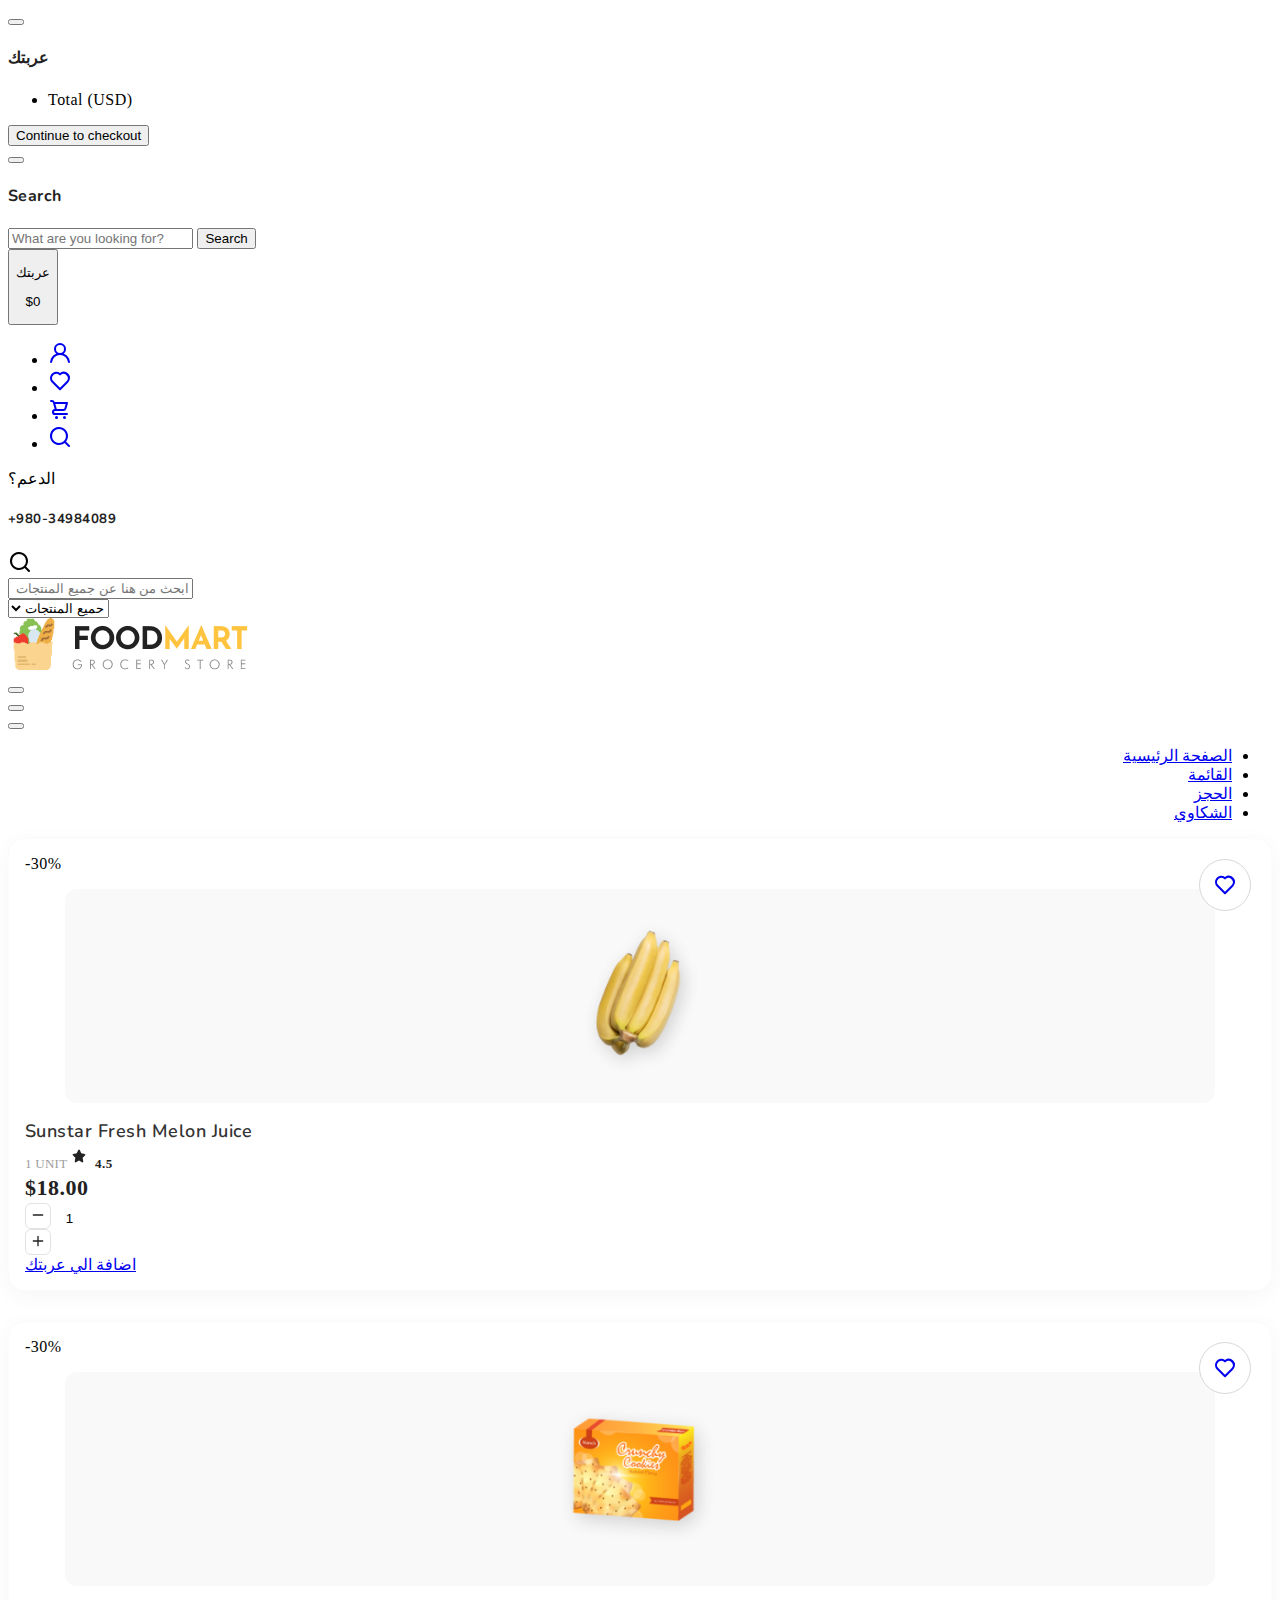
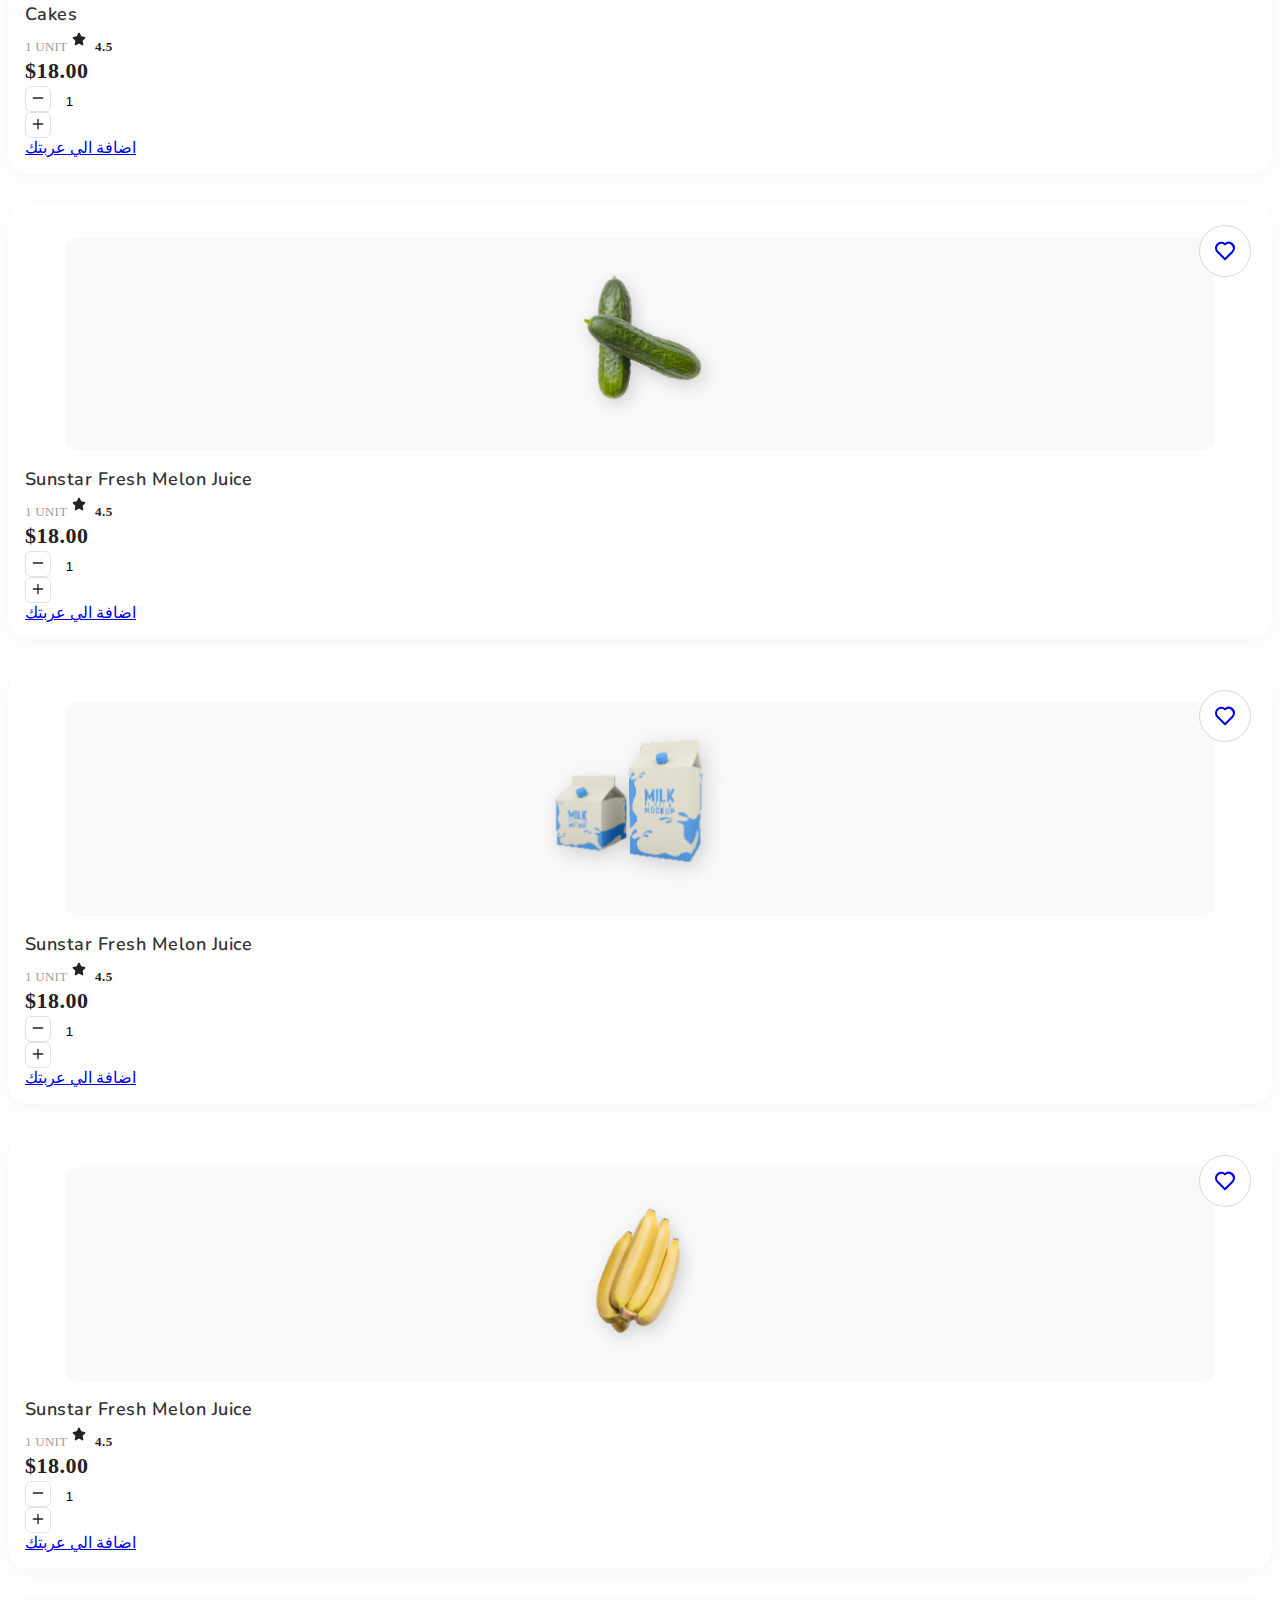
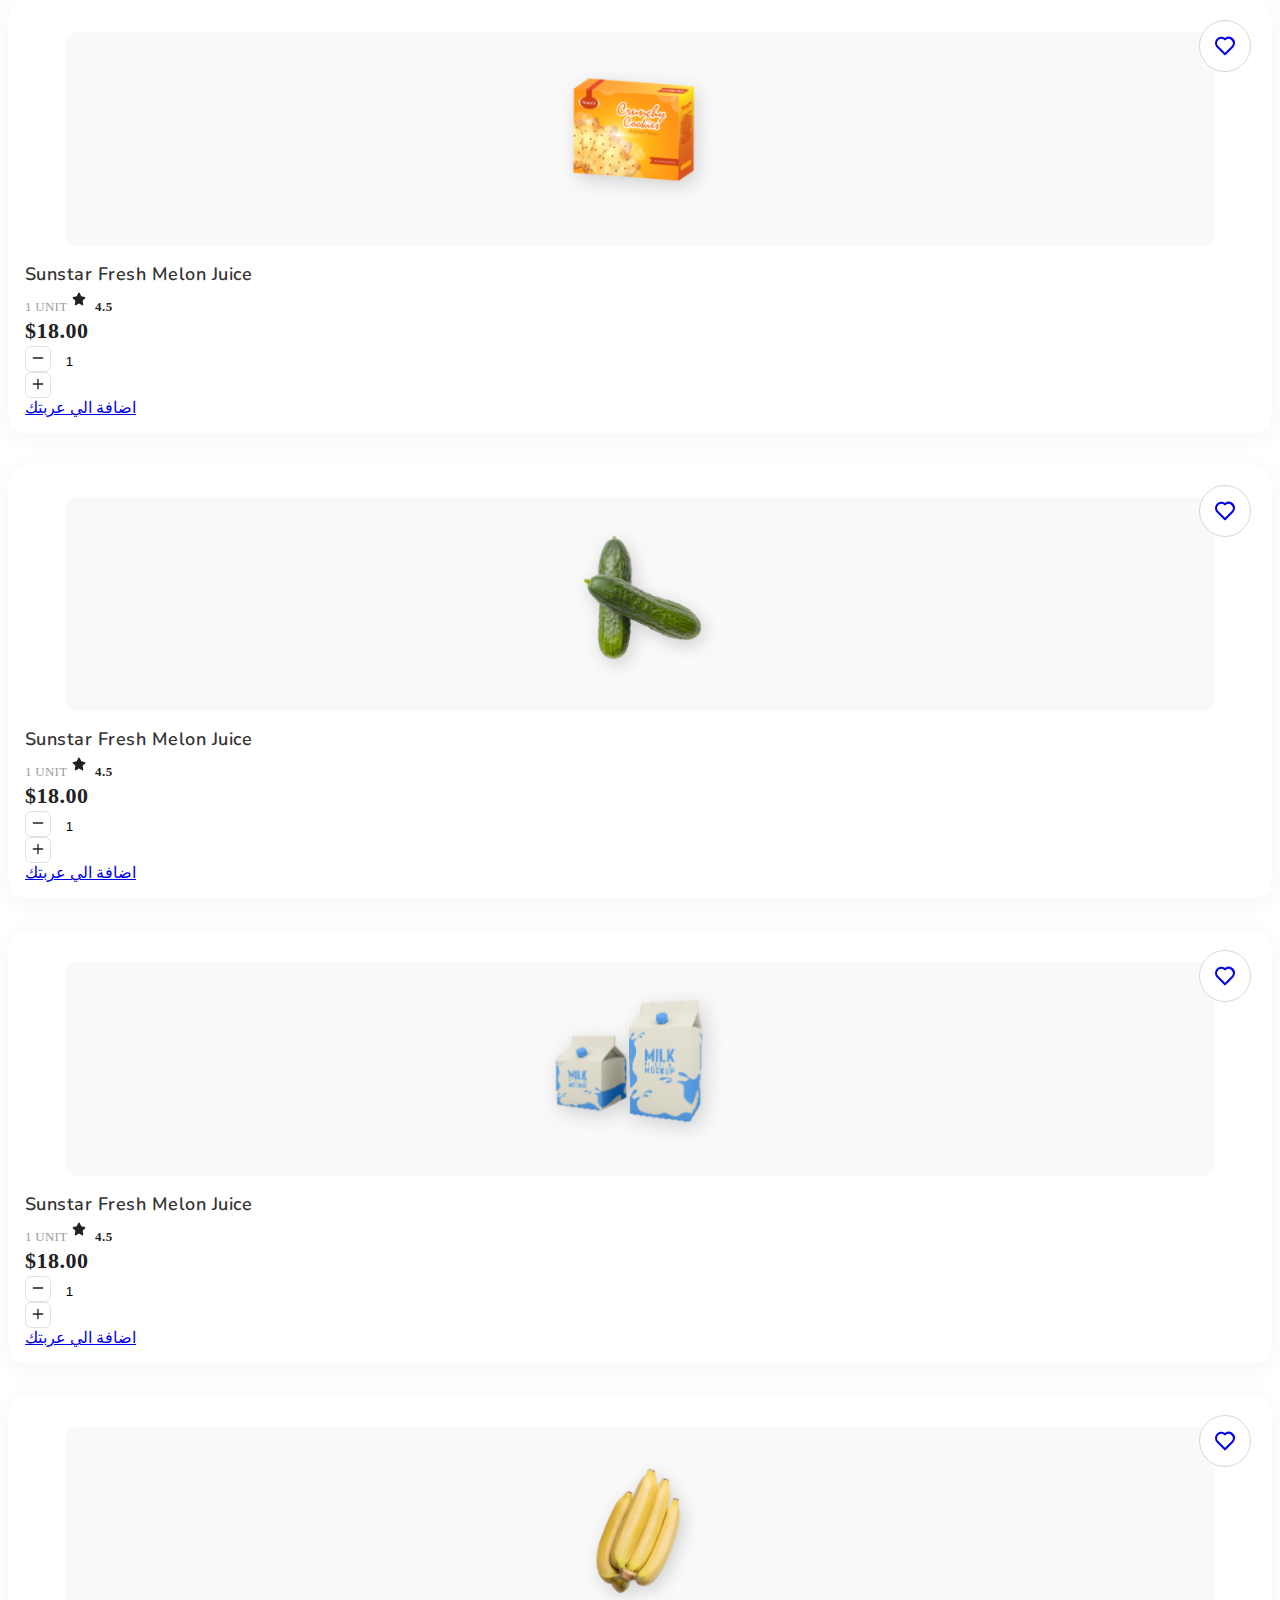
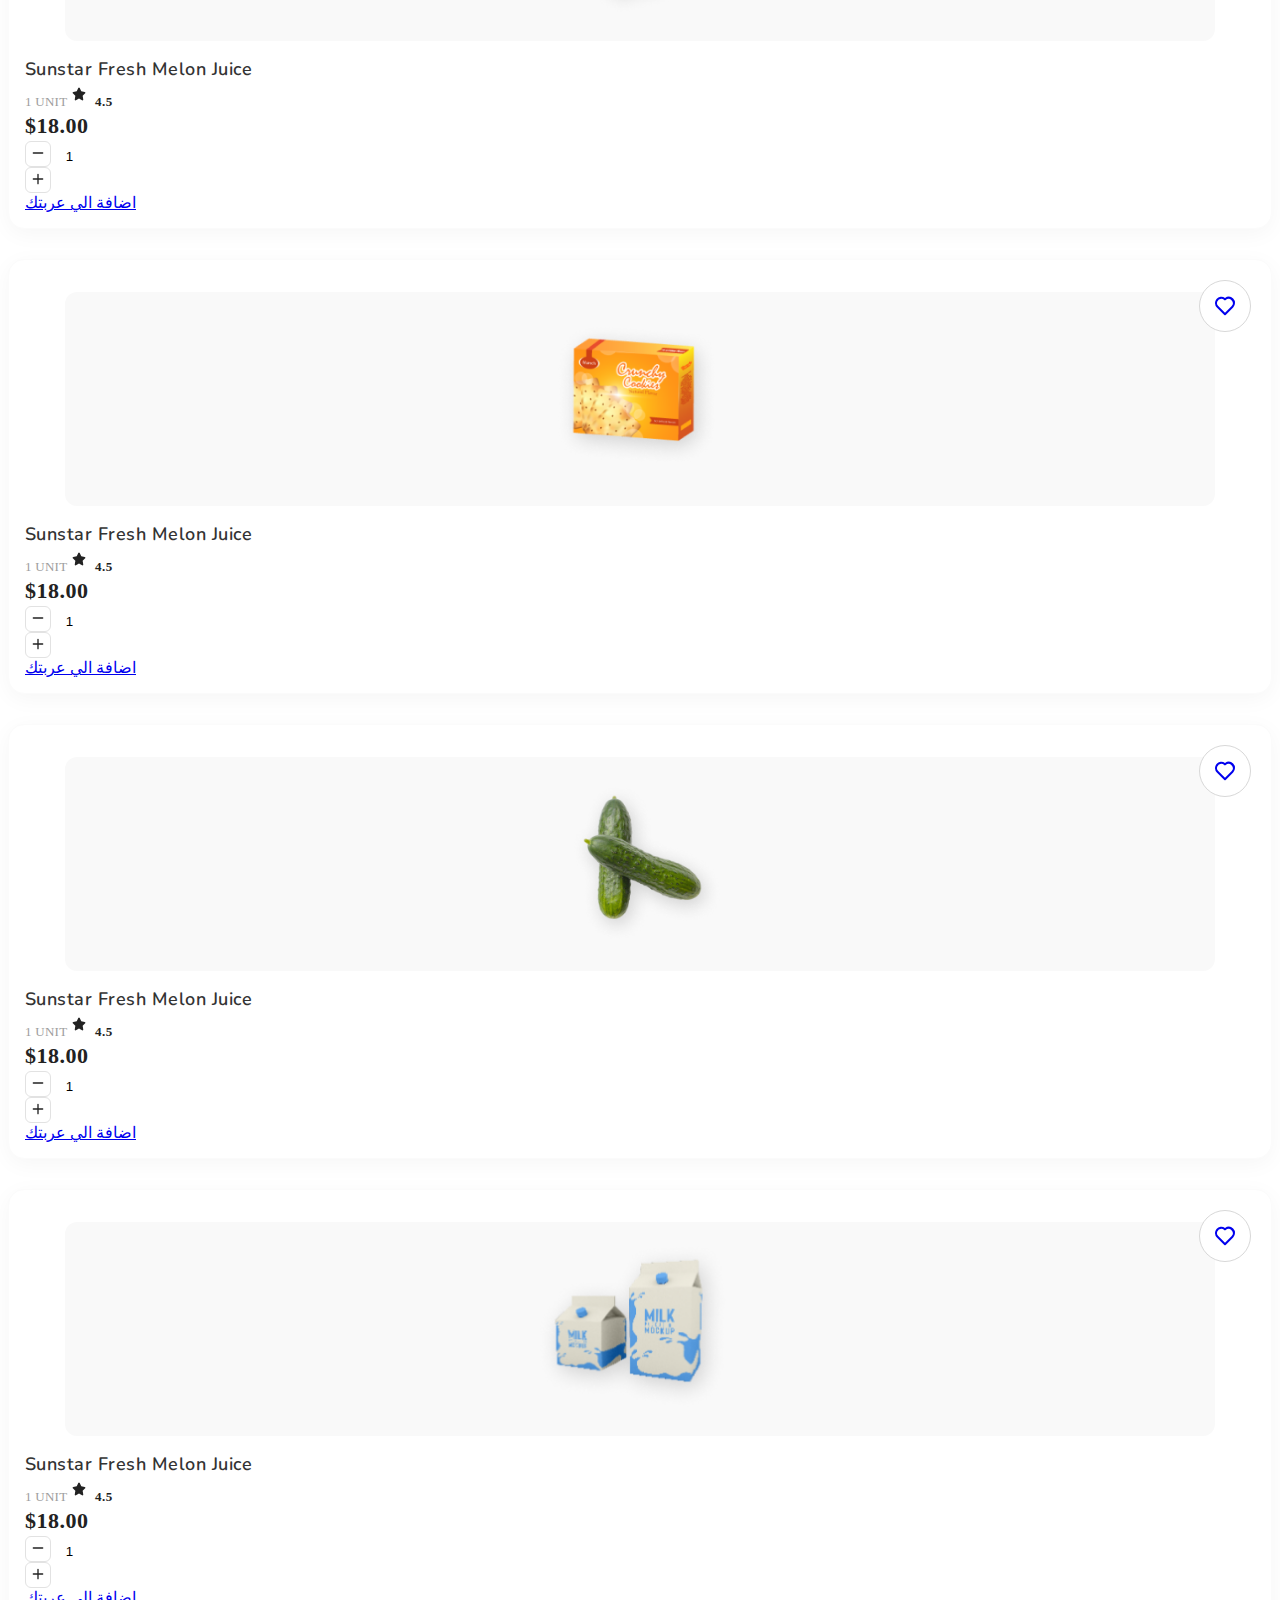
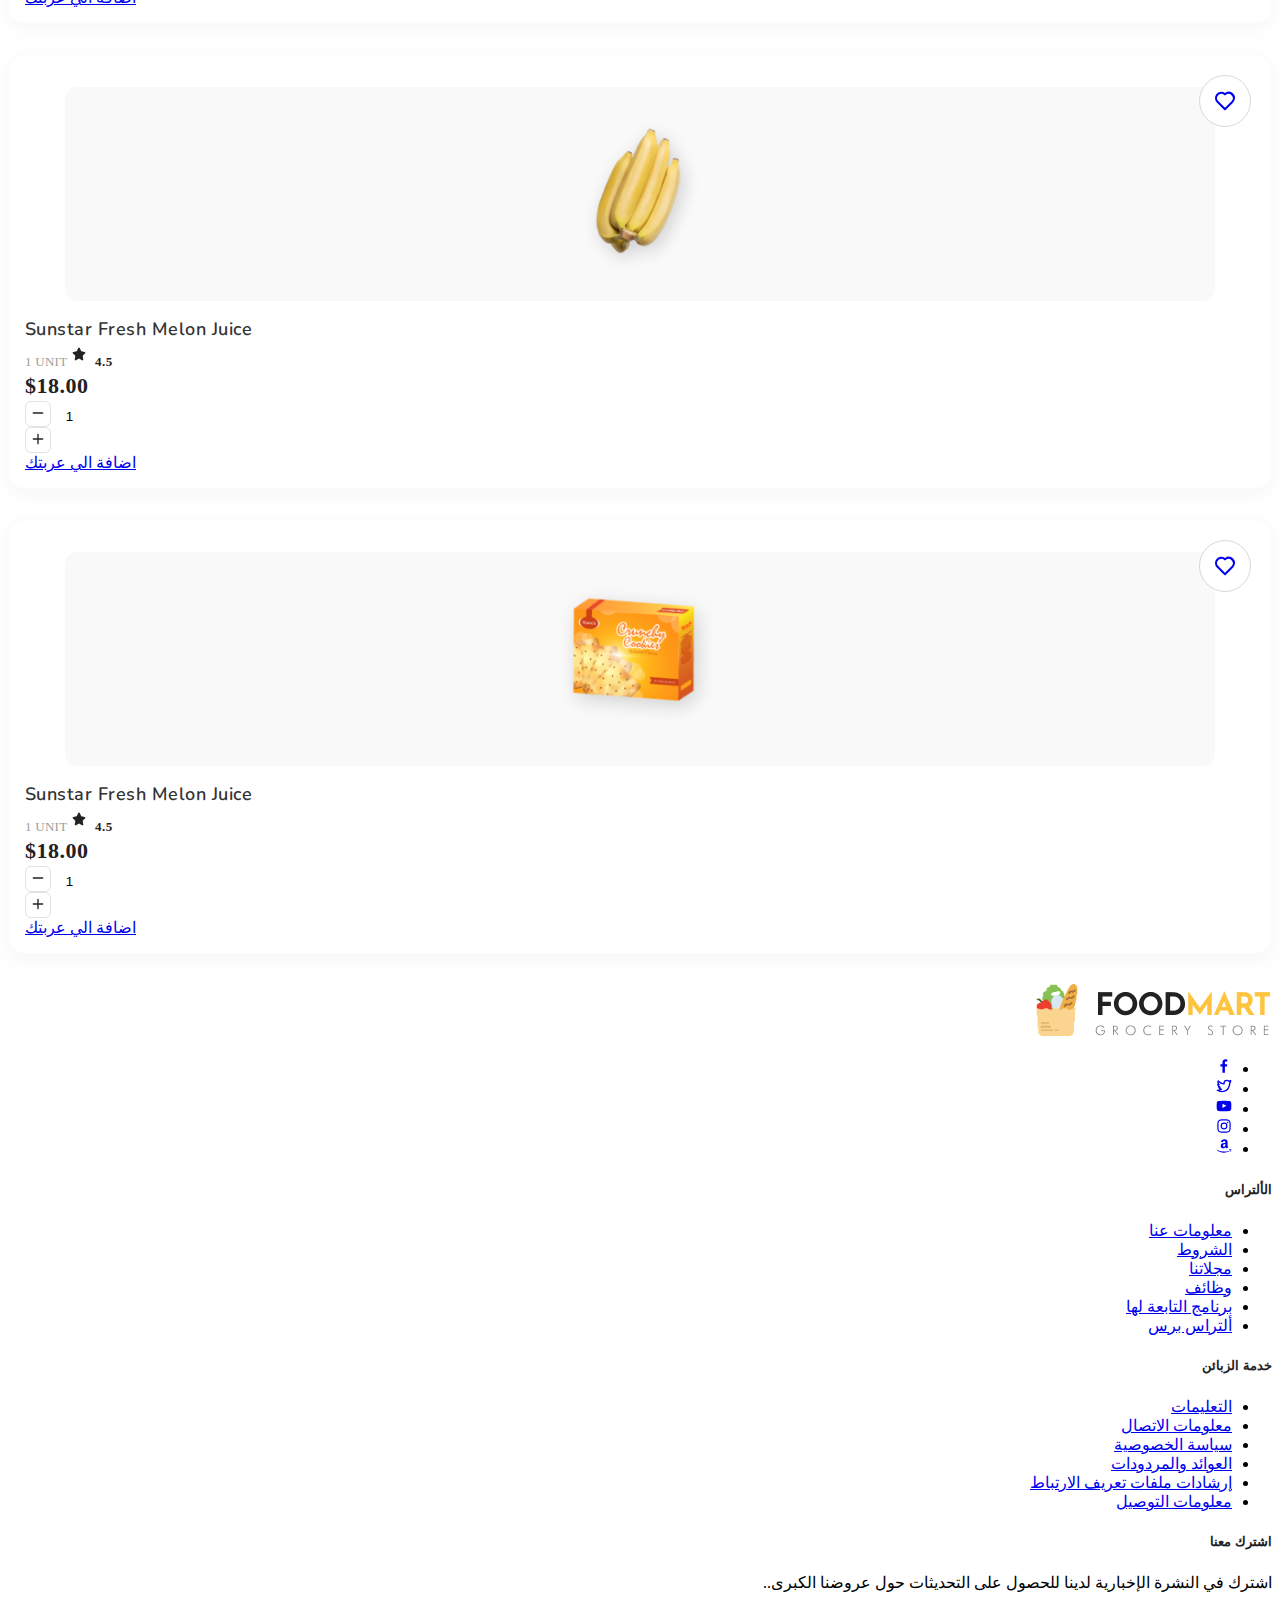
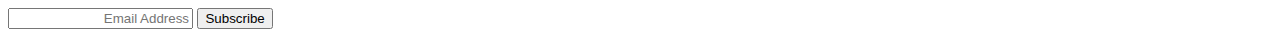
<file: foodmart/category.html>
<!DOCTYPE html>
<html lang="en">

<head>
  <title>FoodMart - Free eCommerce Grocery Store HTML Website Template</title>
  <meta charset="utf-8">
  <meta http-equiv="X-UA-Compatible" content="IE=edge">
  <meta name="viewport" content="width=device-width, initial-scale=1.0">
  <meta name="format-detection" content="telephone=no">
  <meta name="apple-mobile-web-app-capable" content="yes">
  <meta name="author" content="">
  <meta name="keywords" content="">
  <meta name="description" content="">

  <link rel="stylesheet" href="https://cdn.jsdelivr.net/npm/swiper@9/swiper-bundle.min.css">
  <link href="https://cdn.jsdelivr.net/npm/bootstrap@5.3.0-alpha3/dist/css/bootstrap.min.css" rel="stylesheet"
    integrity="sha384-KK94CHFLLe+nY2dmCWGMq91rCGa5gtU4mk92HdvYe+M/SXH301p5ILy+dN9+nJOZ" crossorigin="anonymous">
  <link rel="stylesheet" type="text/css" href="css/vendor.css">
  <link rel="stylesheet" type="text/css" href="css/style.css">
  <link rel="stylesheet"  href="https://cdnjs.cloudflare.com/ajax/libs/font-awesome/6.5.1/css/all.min.css">
  <link rel="preconnect" href="https://fonts.googleapis.com">
  <link rel="preconnect" href="https://fonts.gstatic.com" crossorigin>
  <link
    href="https://fonts.googleapis.com/css2?family=Nunito:wght@400;700&family=Open+Sans:ital,wght@0,400;0,700;1,400;1,700&display=swap"
    rel="stylesheet">

</head>

<body>

  <svg xmlns="http://www.w3.org/2000/svg" style="display: none;">
    <defs>
      <symbol xmlns="http://www.w3.org/2000/svg" id="link" viewBox="0 0 24 24">
        <path fill="currentColor"
          d="M12 19a1 1 0 1 0-1-1a1 1 0 0 0 1 1Zm5 0a1 1 0 1 0-1-1a1 1 0 0 0 1 1Zm0-4a1 1 0 1 0-1-1a1 1 0 0 0 1 1Zm-5 0a1 1 0 1 0-1-1a1 1 0 0 0 1 1Zm7-12h-1V2a1 1 0 0 0-2 0v1H8V2a1 1 0 0 0-2 0v1H5a3 3 0 0 0-3 3v14a3 3 0 0 0 3 3h14a3 3 0 0 0 3-3V6a3 3 0 0 0-3-3Zm1 17a1 1 0 0 1-1 1H5a1 1 0 0 1-1-1v-9h16Zm0-11H4V6a1 1 0 0 1 1-1h1v1a1 1 0 0 0 2 0V5h8v1a1 1 0 0 0 2 0V5h1a1 1 0 0 1 1 1ZM7 15a1 1 0 1 0-1-1a1 1 0 0 0 1 1Zm0 4a1 1 0 1 0-1-1a1 1 0 0 0 1 1Z" />
      </symbol>
      <symbol xmlns="http://www.w3.org/2000/svg" id="arrow-right" viewBox="0 0 24 24">
        <path fill="currentColor"
          d="M17.92 11.62a1 1 0 0 0-.21-.33l-5-5a1 1 0 0 0-1.42 1.42l3.3 3.29H7a1 1 0 0 0 0 2h7.59l-3.3 3.29a1 1 0 0 0 0 1.42a1 1 0 0 0 1.42 0l5-5a1 1 0 0 0 .21-.33a1 1 0 0 0 0-.76Z" />
      </symbol>
      <symbol xmlns="http://www.w3.org/2000/svg" id="category" viewBox="0 0 24 24">
        <path fill="currentColor"
          d="M19 5.5h-6.28l-.32-1a3 3 0 0 0-2.84-2H5a3 3 0 0 0-3 3v13a3 3 0 0 0 3 3h14a3 3 0 0 0 3-3v-10a3 3 0 0 0-3-3Zm1 13a1 1 0 0 1-1 1H5a1 1 0 0 1-1-1v-13a1 1 0 0 1 1-1h4.56a1 1 0 0 1 .95.68l.54 1.64a1 1 0 0 0 .95.68h7a1 1 0 0 1 1 1Z" />
      </symbol>
      <symbol xmlns="http://www.w3.org/2000/svg" id="calendar" viewBox="0 0 24 24">
        <path fill="currentColor"
          d="M19 4h-2V3a1 1 0 0 0-2 0v1H9V3a1 1 0 0 0-2 0v1H5a3 3 0 0 0-3 3v12a3 3 0 0 0 3 3h14a3 3 0 0 0 3-3V7a3 3 0 0 0-3-3Zm1 15a1 1 0 0 1-1 1H5a1 1 0 0 1-1-1v-7h16Zm0-9H4V7a1 1 0 0 1 1-1h2v1a1 1 0 0 0 2 0V6h6v1a1 1 0 0 0 2 0V6h2a1 1 0 0 1 1 1Z" />
      </symbol>
      <symbol xmlns="http://www.w3.org/2000/svg" id="heart" viewBox="0 0 24 24">
        <path fill="currentColor"
          d="M20.16 4.61A6.27 6.27 0 0 0 12 4a6.27 6.27 0 0 0-8.16 9.48l7.45 7.45a1 1 0 0 0 1.42 0l7.45-7.45a6.27 6.27 0 0 0 0-8.87Zm-1.41 7.46L12 18.81l-6.75-6.74a4.28 4.28 0 0 1 3-7.3a4.25 4.25 0 0 1 3 1.25a1 1 0 0 0 1.42 0a4.27 4.27 0 0 1 6 6.05Z" />
      </symbol>
      <symbol xmlns="http://www.w3.org/2000/svg" id="plus" viewBox="0 0 24 24">
        <path fill="currentColor"
          d="M19 11h-6V5a1 1 0 0 0-2 0v6H5a1 1 0 0 0 0 2h6v6a1 1 0 0 0 2 0v-6h6a1 1 0 0 0 0-2Z" />
      </symbol>
      <symbol xmlns="http://www.w3.org/2000/svg" id="minus" viewBox="0 0 24 24">
        <path fill="currentColor" d="M19 11H5a1 1 0 0 0 0 2h14a1 1 0 0 0 0-2Z" />
      </symbol>
      <symbol xmlns="http://www.w3.org/2000/svg" id="cart" viewBox="0 0 24 24">
        <path fill="currentColor"
          d="M8.5 19a1.5 1.5 0 1 0 1.5 1.5A1.5 1.5 0 0 0 8.5 19ZM19 16H7a1 1 0 0 1 0-2h8.491a3.013 3.013 0 0 0 2.885-2.176l1.585-5.55A1 1 0 0 0 19 5H6.74a3.007 3.007 0 0 0-2.82-2H3a1 1 0 0 0 0 2h.921a1.005 1.005 0 0 1 .962.725l.155.545v.005l1.641 5.742A3 3 0 0 0 7 18h12a1 1 0 0 0 0-2Zm-1.326-9l-1.22 4.274a1.005 1.005 0 0 1-.963.726H8.754l-.255-.892L7.326 7ZM16.5 19a1.5 1.5 0 1 0 1.5 1.5a1.5 1.5 0 0 0-1.5-1.5Z" />
      </symbol>
      <symbol xmlns="http://www.w3.org/2000/svg" id="check" viewBox="0 0 24 24">
        <path fill="currentColor"
          d="M18.71 7.21a1 1 0 0 0-1.42 0l-7.45 7.46l-3.13-3.14A1 1 0 1 0 5.29 13l3.84 3.84a1 1 0 0 0 1.42 0l8.16-8.16a1 1 0 0 0 0-1.47Z" />
      </symbol>
      <symbol xmlns="http://www.w3.org/2000/svg" id="trash" viewBox="0 0 24 24">
        <path fill="currentColor"
          d="M10 18a1 1 0 0 0 1-1v-6a1 1 0 0 0-2 0v6a1 1 0 0 0 1 1ZM20 6h-4V5a3 3 0 0 0-3-3h-2a3 3 0 0 0-3 3v1H4a1 1 0 0 0 0 2h1v11a3 3 0 0 0 3 3h8a3 3 0 0 0 3-3V8h1a1 1 0 0 0 0-2ZM10 5a1 1 0 0 1 1-1h2a1 1 0 0 1 1 1v1h-4Zm7 14a1 1 0 0 1-1 1H8a1 1 0 0 1-1-1V8h10Zm-3-1a1 1 0 0 0 1-1v-6a1 1 0 0 0-2 0v6a1 1 0 0 0 1 1Z" />
      </symbol>
      <symbol xmlns="http://www.w3.org/2000/svg" id="star-outline" viewBox="0 0 15 15">
        <path fill="none" stroke="currentColor" stroke-linecap="round" stroke-linejoin="round"
          d="M7.5 9.804L5.337 11l.413-2.533L4 6.674l2.418-.37L7.5 4l1.082 2.304l2.418.37l-1.75 1.793L9.663 11L7.5 9.804Z" />
      </symbol>
      <symbol xmlns="http://www.w3.org/2000/svg" id="star-solid" viewBox="0 0 15 15">
        <path fill="currentColor"
          d="M7.953 3.788a.5.5 0 0 0-.906 0L6.08 5.85l-2.154.33a.5.5 0 0 0-.283.843l1.574 1.613l-.373 2.284a.5.5 0 0 0 .736.518l1.92-1.063l1.921 1.063a.5.5 0 0 0 .736-.519l-.373-2.283l1.574-1.613a.5.5 0 0 0-.283-.844L8.921 5.85l-.968-2.062Z" />
      </symbol>
      <symbol xmlns="http://www.w3.org/2000/svg" id="search" viewBox="0 0 24 24">
        <path fill="currentColor"
          d="M21.71 20.29L18 16.61A9 9 0 1 0 16.61 18l3.68 3.68a1 1 0 0 0 1.42 0a1 1 0 0 0 0-1.39ZM11 18a7 7 0 1 1 7-7a7 7 0 0 1-7 7Z" />
      </symbol>
      <symbol xmlns="http://www.w3.org/2000/svg" id="user" viewBox="0 0 24 24">
        <path fill="currentColor"
          d="M15.71 12.71a6 6 0 1 0-7.42 0a10 10 0 0 0-6.22 8.18a1 1 0 0 0 2 .22a8 8 0 0 1 15.9 0a1 1 0 0 0 1 .89h.11a1 1 0 0 0 .88-1.1a10 10 0 0 0-6.25-8.19ZM12 12a4 4 0 1 1 4-4a4 4 0 0 1-4 4Z" />
      </symbol>
      <symbol xmlns="http://www.w3.org/2000/svg" id="close" viewBox="0 0 15 15">
        <path fill="currentColor"
          d="M7.953 3.788a.5.5 0 0 0-.906 0L6.08 5.85l-2.154.33a.5.5 0 0 0-.283.843l1.574 1.613l-.373 2.284a.5.5 0 0 0 .736.518l1.92-1.063l1.921 1.063a.5.5 0 0 0 .736-.519l-.373-2.283l1.574-1.613a.5.5 0 0 0-.283-.844L8.921 5.85l-.968-2.062Z" />
      </symbol>
    </defs>
  </svg>

  <div class="preloader-wrapper">
    <div class="preloader">
    </div>
  </div>

  <div class="offcanvas offcanvas-end" data-bs-scroll="true" tabindex="-1" id="offcanvasCart" aria-labelledby="My Cart">
    <div class="offcanvas-header justify-content-center">
      <button type="button" class="btn-close" data-bs-dismiss="offcanvas" aria-label="Close"></button>
    </div>
    <div class="offcanvas-body">
      <div class="order-md-last">
        <h4 class="d-flex justify-content-between align-items-center mb-3">
          <span class="text-primary">عربتك</span>
          <span class="badge bg-primary rounded-pill"></span>
        </h4>
        <ul class="list-group mb-3 ">
          <div class="list-cart">

          </div>

          <li class="list-group-item d-flex justify-content-between">
            <span>Total (USD)</span>
            <strong class="total"></strong>
          </li>
        </ul>

        <button class="w-100 btn btn-primary btn-lg" type="submit" onclick="checkoutpage()">Continue to checkout</button>
      </div>
    </div>
  </div>

  <div class="offcanvas offcanvas-end" data-bs-scroll="true" tabindex="-1" id="offcanvasSearch"
    aria-labelledby="Search">
    <div class="offcanvas-header justify-content-center">
      <button type="button" class="btn-close" data-bs-dismiss="offcanvas" aria-label="Close"></button>
    </div>
    <div class="offcanvas-body">
      <div class="order-md-last">
        <h4 class="d-flex justify-content-between align-items-center mb-3">
          <span class="text-primary">Search</span>
        </h4>
        <form role="search" action="index.html" method="get" class="d-flex mt-3 gap-0">
          <input class="form-control rounded-start rounded-0 bg-light" type="email"
            placeholder="What are you looking for?" aria-label="What are you looking for?">
          <button class="btn btn-dark rounded-end rounded-0" type="submit">Search</button>
        </form>
      </div>
    </div>
  </div>

  <header>
    <div class="mx-3">
      <div class="row py-3 border-bottom">


        <div
          class="col-sm-8 col-lg-4 d-flex justify-content-around gap-5 align-items-center mt-4 mt-sm-0 justify-content-center justify-content-sm-end">
          <div class="cart text-end d-none d-lg-block dropdown">
            <button class="border-0 bg-transparent lh-1" type="button" data-bs-toggle="offcanvas"
              data-bs-target="#offcanvasCart" aria-controls="offcanvasCart">
              <p class="fs-5 text-muted fw-bold mb-2 ">عربتك</p>
              <p class="cart-total fs-6 m-0">$0</p>
            </button>
          </div>



          <ul class="d-flex justify-content-end list-unstyled m-0">
            <li>
              <a href="#" class="rounded-circle bg-light p-2 mx-1">
                <svg width="24" height="24" viewBox="0 0 24 24">
                  <use xlink:href="#user"></use>
                </svg>
              </a>
            </li>
            <li>
              <a href="#" class="rounded-circle bg-light p-2 mx-1">
                <svg width="24" height="24" viewBox="0 0 24 24">
                  <use xlink:href="#heart"></use>
                </svg>
              </a>
            </li>
            <li class="d-lg-none">
              <a href="#" class="rounded-circle bg-light p-2 mx-1" data-bs-toggle="offcanvas"
                data-bs-target="#offcanvasCart" aria-controls="offcanvasCart">
                <svg width="24" height="24" viewBox="0 0 24 24">
                  <use xlink:href="#cart"></use>
                </svg>
              </a>
            </li>
            <li class="d-lg-none">
              <a href="#" class="rounded-circle bg-light p-2 mx-1" data-bs-toggle="offcanvas"
                data-bs-target="#offcanvasSearch" aria-controls="offcanvasSearch">
                <svg width="24" height="24" viewBox="0 0 24 24">
                  <use xlink:href="#search"></use>
                </svg>
              </a>
            </li>
          </ul>

          <div class="support-box text-end d-none d-xl-block">
            <span class="fs-5 text-muted fw-bold">الدعم؟</span>
            <h5 class="fs-6">+980-34984089</h5>
          </div>
        </div>

        <div class="col-sm-6 offset-sm-2 offset-md-0 col-lg-6 d-none d-lg-block">
          <div class="search-bar row bg-light p-2 my-2 rounded-4">
            <div class="col-1">
              <svg xmlns="http://www.w3.org/2000/svg" width="24" height="24" viewBox="0 0 24 24">
                <path fill="currentColor"
                  d="M21.71 20.29L18 16.61A9 9 0 1 0 16.61 18l3.68 3.68a1 1 0 0 0 1.42 0a1 1 0 0 0 0-1.39ZM11 18a7 7 0 1 1 7-7a7 7 0 0 1-7 7Z" />
              </svg>
            </div>
            <div class="col-11 col-md-7">
              <form id="search-form" class="text-center" action="index.html" method="post">
                <input type="text" class="form-control border-0 bg-transparent" dir="rtl"
                  placeholder="ابحث من هنا عن جميع المنتجات المتاحة" />
              </form>
            </div>

            <div class="col-md-4 d-none d-md-block">
              <select class="form-select border-0 bg-transparent" dir="rtl">
                <option>حميع المنتجات</option>
                <option>البقالة</option>
                <option>المشروبات</option>
                <option>قسم الشوكولا</option>
              </select>
            </div>
          </div>
        </div>


        <div class="col-sm-4 col-lg-2 text-center text-sm-start  d-flex align-items-center">
          <div class="main-logo">
            <a href="index.html">
              <img src="images/logo.png" alt="logo" class="img-fluid">
            </a>
          </div>
        </div>
      </div>

    </div>
    <div class="container-fluid">
      <div class="row py-3">
        <div class="d-flex  justify-content-center justify-content-sm-between align-items-center">
          <nav class="main-menu d-flex navbar navbar-expand-lg">

            <button class="navbar-toggler" type="button" data-bs-toggle="offcanvas" data-bs-target="#offcanvasNavbar"
              aria-controls="offcanvasNavbar">
              <span class="navbar-toggler-icon"></span>
            </button>



          </nav>

        </div>
      </div>
    </div>
    <div class="container-fluid">
      <div class="row py-3">
        <div class="col-12 justify-content-sm-between align-items-center">
          <nav class="main-menu d-flex navbar navbar-expand-lg">

            <button class="navbar-toggler" type="button" data-bs-toggle="offcanvas" data-bs-target="#offcanvasNavbar"
              aria-controls="offcanvasNavbar">
              <span class="navbar-toggler-icon"></span>
            </button>

            <div class="offcanvas offcanvas-end" tabindex="-1" id="offcanvasNavbar"
              aria-labelledby="offcanvasNavbarLabel">

              <div class="offcanvas-header justify-content-center">
                <button type="button" class="btn-close" data-bs-dismiss="offcanvas" aria-label="Close"></button>
              </div>

              <div class="offcanvas-body" dir="rtl">


                <ul class="navbar-nav justify-content-end menu-list list-unstyled d-flex gap-md-3 p-1 mb-0">
                  <li class="nav-item active">
                    <a href="index.html" class="nav-link">الصفحة الرئيسية</a>
                  </li>
                  <li class="nav-item dropdown">
                    <a href="menu.html" class="nav-link">القائمة</a>
                  </li>
                  <li class="nav-item">
                    <a href="reservation.html" class="nav-link">الحجز</a>
                  </li>
                  <li class="nav-item">
                    <a href="Complaints.html" class="nav-link">الشكاوي</a>
                  </li>

                </ul>
              </div>

            </div>

          </nav>

        </div>
      </div>
    </div>
  </header>






  <section class="py-2">
    <div class="container-fluid">

      <div class="row">
        <div class="col-md-12">

          <div class="bootstrap-tabs product-tabs">
           
            <div class="tab-content" id="nav-tabContent">
              <div class="tab-pane fade show active" id="nav-all" role="tabpanel" aria-labelledby="nav-all-tab">

                <div class="product-grid row row-cols-1 row-cols-sm-2 row-cols-md-3 row-cols-lg-4 row-cols-xl-5">

                  <div class="col">
                    <div class="product-item">
                      <span class="badge bg-success position-absolute m-3">-30%</span>
                      <a href="#" class="btn-wishlist"><svg width="24" height="24">
                          <use xlink:href="#heart"></use>
                        </svg></a>
                      <figure>
                        <a href="single-product.html" title="Product Title">
                          <img src="images/thumb-bananas.png" class="tab-image">
                        </a>
                      </figure>
                      <h3>Sunstar Fresh Melon Juice</h3>
                      <span class="qty">1 Unit</span><span class="rating"><svg width="24" height="24"
                          class="text-primary">
                          <use xlink:href="#star-solid"></use>
                        </svg> 4.5</span>
                      <span class="price">$18.00</span>
                      <div class="d-flex align-items-center justify-content-between">
                        <div class="input-group product-qty">
                          <span class="input-group-btn">
                            <button type="button" class="quantity-left-minus btn btn-danger btn-number"
                              data-type="minus">
                              <svg width="16" height="16">
                                <use xlink:href="#minus"></use>
                              </svg>
                            </button>
                          </span>
                          <input type="text" id="quantity" name="quantity" class="form-control input-number" value="1">
                          <span class="input-group-btn">
                            <button type="button" class="quantity-right-plus btn btn-success btn-number"
                              data-type="plus">
                              <svg width="16" height="16">
                                <use xlink:href="#plus"></use>
                              </svg>
                            </button>
                          </span>
                        </div>
                        <a href="#" class="nav-link" onclick='addtocart(this)'>اضافة الي عربتك <iconify-icon
                            icon="uil:shopping-cart"></a>
                      </div>
                    </div>
                  </div>

                  <div class="col">
                    <div class="product-item">
                      <span class="badge bg-success position-absolute m-3">-30%</span>
                      <a href="#" class="btn-wishlist"><svg width="24" height="24">
                          <use xlink:href="#heart"></use>
                        </svg></a>
                      <figure>
                        <a href="single-product.html" title="Product Title">
                          <img src="images/thumb-biscuits.png" class="tab-image">
                        </a>
                      </figure>
                      <h3>cakes</h3>
                      <span class="qty">1 Unit</span><span class="rating"><svg width="24" height="24"
                          class="text-primary">
                          <use xlink:href="#star-solid"></use>
                        </svg> 4.5</span>
                      <span class="price">$18.00</span>
                      <div class="d-flex align-items-center justify-content-between">
                        <div class="input-group product-qty">
                          <span class="input-group-btn">
                            <button type="button" class="quantity-left-minus btn btn-danger btn-number"
                              data-type="minus">
                              <svg width="16" height="16">
                                <use xlink:href="#minus"></use>
                              </svg>
                            </button>
                          </span>
                          <input type="text" id="quantity" name="quantity" class="form-control input-number" value="1">
                          <span class="input-group-btn">
                            <button type="button" class="quantity-right-plus btn btn-success btn-number"
                              data-type="plus">
                              <svg width="16" height="16">
                                <use xlink:href="#plus"></use>
                              </svg>
                            </button>
                          </span>
                        </div>
                        <a href="#" class="nav-link" onclick='addtocart(this)'>اضافة الي عربتك <iconify-icon
                            icon="uil:shopping-cart"></a>
                      </div>
                    </div>
                  </div>

                  <div class="col">
                    <div class="product-item">
                      <a href="#" class="btn-wishlist"><svg width="24" height="24">
                          <use xlink:href="#heart"></use>
                        </svg></a>
                      <figure>
                        <a href="single-product.html" title="Product Title">
                          <img src="images/thumb-cucumber.png" class="tab-image">
                        </a>
                      </figure>
                      <h3>Sunstar Fresh Melon Juice</h3>
                      <span class="qty">1 Unit</span><span class="rating"><svg width="24" height="24"
                          class="text-primary">
                          <use xlink:href="#star-solid"></use>
                        </svg> 4.5</span>
                      <span class="price">$18.00</span>
                      <div class="d-flex align-items-center justify-content-between">
                        <div class="input-group product-qty">
                          <span class="input-group-btn">
                            <button type="button" class="quantity-left-minus btn btn-danger btn-number"
                              data-type="minus">
                              <svg width="16" height="16">
                                <use xlink:href="#minus"></use>
                              </svg>
                            </button>
                          </span>
                          <input type="text" id="quantity" name="quantity" class="form-control input-number" value="1">
                          <span class="input-group-btn">
                            <button type="button" class="quantity-right-plus btn btn-success btn-number"
                              data-type="plus">
                              <svg width="16" height="16">
                                <use xlink:href="#plus"></use>
                              </svg>
                            </button>
                          </span>
                        </div>
                        <a href="#" class="nav-link" onclick='addtocart(this)'>اضافة الي عربتك <iconify-icon
                            icon="uil:shopping-cart"></a>
                      </div>
                    </div>
                  </div>

                  <div class="col">
                    <div class="product-item">
                      <a href="#" class="btn-wishlist"><svg width="24" height="24">
                          <use xlink:href="#heart"></use>
                        </svg></a>
                      <figure>
                        <a href="single-product.html" title="Product Title">
                          <img src="images/thumb-milk.png" class="tab-image">
                        </a>
                      </figure>
                      <h3>Sunstar Fresh Melon Juice</h3>
                      <span class="qty">1 Unit</span><span class="rating"><svg width="24" height="24"
                          class="text-primary">
                          <use xlink:href="#star-solid"></use>
                        </svg> 4.5</span>
                      <span class="price">$18.00</span>
                      <div class="d-flex align-items-center justify-content-between">
                        <div class="input-group product-qty">
                          <span class="input-group-btn">
                            <button type="button" class="quantity-left-minus btn btn-danger btn-number"
                              data-type="minus">
                              <svg width="16" height="16">
                                <use xlink:href="#minus"></use>
                              </svg>
                            </button>
                          </span>
                          <input type="text" id="quantity" name="quantity" class="form-control input-number" value="1">
                          <span class="input-group-btn">
                            <button type="button" class="quantity-right-plus btn btn-success btn-number"
                              data-type="plus">
                              <svg width="16" height="16">
                                <use xlink:href="#plus"></use>
                              </svg>
                            </button>
                          </span>
                        </div>
                        <a href="#" class="nav-link" onclick='addtocart(this)'>اضافة الي عربتك <iconify-icon
                            icon="uil:shopping-cart"></a>
                      </div>
                    </div>
                  </div>

                  <div class="col">
                    <div class="product-item">
                      <a href="#" class="btn-wishlist"><svg width="24" height="24">
                          <use xlink:href="#heart"></use>
                        </svg></a>
                      <figure>
                        <a href="single-product.html" title="Product Title">
                          <img src="images/thumb-bananas.png" class="tab-image">
                        </a>
                      </figure>
                      <h3>Sunstar Fresh Melon Juice</h3>
                      <span class="qty">1 Unit</span><span class="rating"><svg width="24" height="24"
                          class="text-primary">
                          <use xlink:href="#star-solid"></use>
                        </svg> 4.5</span>
                      <span class="price">$18.00</span>
                      <div class="d-flex align-items-center justify-content-between">
                        <div class="input-group product-qty">
                          <span class="input-group-btn">
                            <button type="button" class="quantity-left-minus btn btn-danger btn-number"
                              data-type="minus">
                              <svg width="16" height="16">
                                <use xlink:href="#minus"></use>
                              </svg>
                            </button>
                          </span>
                          <input type="text" id="quantity" name="quantity" class="form-control input-number" value="1">
                          <span class="input-group-btn">
                            <button type="button" class="quantity-right-plus btn btn-success btn-number"
                              data-type="plus">
                              <svg width="16" height="16">
                                <use xlink:href="#plus"></use>
                              </svg>
                            </button>
                          </span>
                        </div>
                        <a href="#" class="nav-link" onclick='addtocart(this)'>اضافة الي عربتك <iconify-icon
                            icon="uil:shopping-cart"></a>
                      </div>
                    </div>
                  </div>

                  <div class="col">
                    <div class="product-item">
                      <a href="#" class="btn-wishlist"><svg width="24" height="24">
                          <use xlink:href="#heart"></use>
                        </svg></a>
                      <figure>
                        <a href="single-product.html" title="Product Title">
                          <img src="images/thumb-biscuits.png" class="tab-image">
                        </a>
                      </figure>
                      <h3>Sunstar Fresh Melon Juice</h3>
                      <span class="qty">1 Unit</span><span class="rating"><svg width="24" height="24"
                          class="text-primary">
                          <use xlink:href="#star-solid"></use>
                        </svg> 4.5</span>
                      <span class="price">$18.00</span>
                      <div class="d-flex align-items-center justify-content-between">
                        <div class="input-group product-qty">
                          <span class="input-group-btn">
                            <button type="button" class="quantity-left-minus btn btn-danger btn-number"
                              data-type="minus">
                              <svg width="16" height="16">
                                <use xlink:href="#minus"></use>
                              </svg>
                            </button>
                          </span>
                          <input type="text" id="quantity" name="quantity" class="form-control input-number" value="1">
                          <span class="input-group-btn">
                            <button type="button" class="quantity-right-plus btn btn-success btn-number"
                              data-type="plus">
                              <svg width="16" height="16">
                                <use xlink:href="#plus"></use>
                              </svg>
                            </button>
                          </span>
                        </div>
                        <a href="#" class="nav-link" onclick='addtocart(this)'>اضافة الي عربتك <iconify-icon
                            icon="uil:shopping-cart"></a>
                      </div>
                    </div>
                  </div>

                  <div class="col">
                    <div class="product-item">
                      <a href="#" class="btn-wishlist"><svg width="24" height="24">
                          <use xlink:href="#heart"></use>
                        </svg></a>
                      <figure>
                        <a href="single-product.html" title="Product Title">
                          <img src="images/thumb-cucumber.png" class="tab-image">
                        </a>
                      </figure>
                      <h3>Sunstar Fresh Melon Juice</h3>
                      <span class="qty">1 Unit</span><span class="rating"><svg width="24" height="24"
                          class="text-primary">
                          <use xlink:href="#star-solid"></use>
                        </svg> 4.5</span>
                      <span class="price">$18.00</span>
                      <div class="d-flex align-items-center justify-content-between">
                        <div class="input-group product-qty">
                          <span class="input-group-btn">
                            <button type="button" class="quantity-left-minus btn btn-danger btn-number"
                              data-type="minus">
                              <svg width="16" height="16">
                                <use xlink:href="#minus"></use>
                              </svg>
                            </button>
                          </span>
                          <input type="text" id="quantity" name="quantity" class="form-control input-number" value="1">
                          <span class="input-group-btn">
                            <button type="button" class="quantity-right-plus btn btn-success btn-number"
                              data-type="plus">
                              <svg width="16" height="16">
                                <use xlink:href="#plus"></use>
                              </svg>
                            </button>
                          </span>
                        </div>
                        <a href="#" class="nav-link" onclick='addtocart(this)'>اضافة الي عربتك <iconify-icon
                            icon="uil:shopping-cart"></a>
                      </div>
                      
                    </div>
                  </div>
                  <div class="col">
                    <div class="product-item">
                      <a href="#" class="btn-wishlist"><svg width="24" height="24">
                          <use xlink:href="#heart"></use>
                        </svg></a>
                      <figure>
                        <a href="single-product.html" title="Product Title">
                          <img src="images/thumb-milk.png" class="tab-image">
                        </a>
                      </figure>
                      <h3>Sunstar Fresh Melon Juice</h3>
                      <span class="qty">1 Unit</span><span class="rating"><svg width="24" height="24"
                          class="text-primary">
                          <use xlink:href="#star-solid"></use>
                        </svg> 4.5</span>
                      <span class="price">$18.00</span>
                      <div class="d-flex align-items-center justify-content-between">
                        <div class="input-group product-qty">
                          <span class="input-group-btn">
                            <button type="button" class="quantity-left-minus btn btn-danger btn-number" data-type="minus">
                              <svg width="16" height="16">
                                <use xlink:href="#minus"></use>
                              </svg>
                            </button>
                          </span>
                          <input type="text" id="quantity" name="quantity" class="form-control input-number" value="1">
                          <span class="input-group-btn">
                            <button type="button" class="quantity-right-plus btn btn-success btn-number" data-type="plus">
                              <svg width="16" height="16">
                                <use xlink:href="#plus"></use>
                              </svg>
                            </button>
                          </span>
                        </div>
                        <a href="#" class="nav-link" onclick='addtocart(this)'>اضافة الي عربتك <iconify-icon
                              icon="uil:shopping-cart"></a>
                      </div>
                    </div>
                  </div>
  
                  <div class="col">
                    <div class="product-item">
                      <a href="#" class="btn-wishlist"><svg width="24" height="24">
                          <use xlink:href="#heart"></use>
                        </svg></a>
                      <figure>
                        <a href="single-product.html" title="Product Title">
                          <img src="images/thumb-bananas.png" class="tab-image">
                        </a>
                      </figure>
                      <h3>Sunstar Fresh Melon Juice</h3>
                      <span class="qty">1 Unit</span><span class="rating"><svg width="24" height="24"
                          class="text-primary">
                          <use xlink:href="#star-solid"></use>
                        </svg> 4.5</span>
                      <span class="price">$18.00</span>
                      <div class="d-flex align-items-center justify-content-between">
                        <div class="input-group product-qty">
                          <span class="input-group-btn">
                            <button type="button" class="quantity-left-minus btn btn-danger btn-number" data-type="minus">
                              <svg width="16" height="16">
                                <use xlink:href="#minus"></use>
                              </svg>
                            </button>
                          </span>
                          <input type="text" id="quantity" name="quantity" class="form-control input-number" value="1">
                          <span class="input-group-btn">
                            <button type="button" class="quantity-right-plus btn btn-success btn-number" data-type="plus">
                              <svg width="16" height="16">
                                <use xlink:href="#plus"></use>
                              </svg>
                            </button>
                          </span>
                        </div>
                        <a href="#" class="nav-link" onclick='addtocart(this)'>اضافة الي عربتك <iconify-icon
                              icon="uil:shopping-cart"></a>
                      </div>
                    </div>
                  </div>
  
                  <div class="col">
                    <div class="product-item">
                      <a href="#" class="btn-wishlist"><svg width="24" height="24">
                          <use xlink:href="#heart"></use>
                        </svg></a>
                      <figure>
                        <a href="single-product.html" title="Product Title">
                          <img src="images/thumb-biscuits.png" class="tab-image">
                        </a>
                      </figure>
                      <h3>Sunstar Fresh Melon Juice</h3>
                      <span class="qty">1 Unit</span><span class="rating"><svg width="24" height="24"
                          class="text-primary">
                          <use xlink:href="#star-solid"></use>
                        </svg> 4.5</span>
                      <span class="price">$18.00</span>
                      <div class="d-flex align-items-center justify-content-between">
                        <div class="input-group product-qty">
                          <span class="input-group-btn">
                            <button type="button" class="quantity-left-minus btn btn-danger btn-number" data-type="minus">
                              <svg width="16" height="16">
                                <use xlink:href="#minus"></use>
                              </svg>
                            </button>
                          </span>
                          <input type="text" id="quantity" name="quantity" class="form-control input-number" value="1">
                          <span class="input-group-btn">
                            <button type="button" class="quantity-right-plus btn btn-success btn-number" data-type="plus">
                              <svg width="16" height="16">
                                <use xlink:href="#plus"></use>
                              </svg>
                            </button>
                          </span>
                        </div>
                        <a href="#" class="nav-link" onclick='addtocart(this)'>اضافة الي عربتك <iconify-icon
                              icon="uil:shopping-cart"></a>
                      </div>
                    </div>
                  </div>
  
                  <div class="col">
                    <div class="product-item">
                      <a href="#" class="btn-wishlist"><svg width="24" height="24">
                          <use xlink:href="#heart"></use>
                        </svg></a>
                      <figure>
                        <a href="single-product.html" title="Product Title">
                          <img src="images/thumb-cucumber.png" class="tab-image">
                        </a>
                      </figure>
                      <h3>Sunstar Fresh Melon Juice</h3>
                      <span class="qty">1 Unit</span><span class="rating"><svg width="24" height="24"
                          class="text-primary">
                          <use xlink:href="#star-solid"></use>
                        </svg> 4.5</span>
                      <span class="price">$18.00</span>
                      <div class="d-flex align-items-center justify-content-between">
                        <div class="input-group product-qty">
                          <span class="input-group-btn">
                            <button type="button" class="quantity-left-minus btn btn-danger btn-number" data-type="minus">
                              <svg width="16" height="16">
                                <use xlink:href="#minus"></use>
                              </svg>
                            </button>
                          </span>
                          <input type="text" id="quantity" name="quantity" class="form-control input-number" value="1">
                          <span class="input-group-btn">
                            <button type="button" class="quantity-right-plus btn btn-success btn-number" data-type="plus">
                              <svg width="16" height="16">
                                <use xlink:href="#plus"></use>
                              </svg>
                            </button>
                          </span>
                        </div>
                        <a href="#" class="nav-link" onclick='addtocart(this)'>اضافة الي عربتك <iconify-icon
                              icon="uil:shopping-cart"></a>
                      </div>
                    </div>
                  </div>
  
                  <div class="col">
                    <div class="product-item">
                      <a href="#" class="btn-wishlist"><svg width="24" height="24">
                          <use xlink:href="#heart"></use>
                        </svg></a>
                      <figure>
                        <a href="single-product.html" title="Product Title">
                          <img src="images/thumb-milk.png" class="tab-image">
                        </a>
                      </figure>
                      <h3>Sunstar Fresh Melon Juice</h3>
                      <span class="qty">1 Unit</span><span class="rating"><svg width="24" height="24"
                          class="text-primary">
                          <use xlink:href="#star-solid"></use>
                        </svg> 4.5</span>
                      <span class="price">$18.00</span>
                      <div class="d-flex align-items-center justify-content-between">
                        <div class="input-group product-qty">
                          <span class="input-group-btn">
                            <button type="button" class="quantity-left-minus btn btn-danger btn-number" data-type="minus">
                              <svg width="16" height="16">
                                <use xlink:href="#minus"></use>
                              </svg>
                            </button>
                          </span>
                          <input type="text" id="quantity" name="quantity" class="form-control input-number" value="1">
                          <span class="input-group-btn">
                            <button type="button" class="quantity-right-plus btn btn-success btn-number" data-type="plus">
                              <svg width="16" height="16">
                                <use xlink:href="#plus"></use>
                              </svg>
                            </button>
                          </span>
                        </div>
                        <a href="#" class="nav-link" onclick='addtocart(this)'>اضافة الي عربتك <iconify-icon
                              icon="uil:shopping-cart"></a>
                      </div>
                    </div>
                  </div>
  
                  <div class="col">
                    <div class="product-item">
                      <a href="#" class="btn-wishlist"><svg width="24" height="24">
                          <use xlink:href="#heart"></use>
                        </svg></a>
                      <figure>
                        <a href="single-product.html" title="Product Title">
                          <img src="images/thumb-bananas.png" class="tab-image">
                        </a>
                      </figure>
                      <h3>Sunstar Fresh Melon Juice</h3>
                      <span class="qty">1 Unit</span><span class="rating"><svg width="24" height="24"
                          class="text-primary">
                          <use xlink:href="#star-solid"></use>
                        </svg> 4.5</span>
                      <span class="price">$18.00</span>
                      <div class="d-flex align-items-center justify-content-between">
                        <div class="input-group product-qty">
                          <span class="input-group-btn">
                            <button type="button" class="quantity-left-minus btn btn-danger btn-number" data-type="minus">
                              <svg width="16" height="16">
                                <use xlink:href="#minus"></use>
                              </svg>
                            </button>
                          </span>
                          <input type="text" id="quantity" name="quantity" class="form-control input-number" value="1">
                          <span class="input-group-btn">
                            <button type="button" class="quantity-right-plus btn btn-success btn-number" data-type="plus">
                              <svg width="16" height="16">
                                <use xlink:href="#plus"></use>
                              </svg>
                            </button>
                          </span>
                        </div>
                        <a href="#" class="nav-link" onclick='addtocart(this)'>اضافة الي عربتك <iconify-icon
                              icon="uil:shopping-cart"></a>
                      </div>
                    </div>
                  </div>
  
                  <div class="col">
                    <div class="product-item">
                      <a href="#" class="btn-wishlist"><svg width="24" height="24">
                          <use xlink:href="#heart"></use>
                        </svg></a>
                      <figure>
                        <a href="single-product.html" title="Product Title">
                          <img src="images/thumb-biscuits.png" class="tab-image">
                        </a>
                      </figure>
                      <h3>Sunstar Fresh Melon Juice</h3>
                      <span class="qty">1 Unit</span><span class="rating"><svg width="24" height="24"
                          class="text-primary">
                          <use xlink:href="#star-solid"></use>
                        </svg> 4.5</span>
                      <span class="price">$18.00</span>
                      <div class="d-flex align-items-center justify-content-between">
                        <div class="input-group product-qty">
                          <span class="input-group-btn">
                            <button type="button" class="quantity-left-minus btn btn-danger btn-number" data-type="minus">
                              <svg width="16" height="16">
                                <use xlink:href="#minus"></use>
                              </svg>
                            </button>
                          </span>
                          <input type="text" id="quantity" name="quantity" class="form-control input-number" value="1">
                          <span class="input-group-btn">
                            <button type="button" class="quantity-right-plus btn btn-success btn-number" data-type="plus">
                              <svg width="16" height="16">
                                <use xlink:href="#plus"></use>
                              </svg>
                            </button>
                          </span>
                        </div>
                        <a href="#" class="nav-link" onclick='addtocart(this)'>اضافة الي عربتك <iconify-icon
                              icon="uil:shopping-cart"></a>
                      </div>
                    </div>
                  </div>
                </div>

                

              </div>

            
          </div>
          </div>
        </div>

      </div>
    </div>
    </div>
  </section>



  <footer class="py-5" dir="rtl">
    <div class="container-fluid">
      <div class="row">

        <div class="col-lg-3 col-md-6 col-sm-6">
          <div class="footer-menu">
            <img src="images/logo.png" alt="logo">
            <div class="social-links mt-5">
              <ul class="d-flex list-unstyled gap-2 p-0">
                <li>
                  <a href="#" class="btn btn-outline-light">
                    <svg xmlns="http://www.w3.org/2000/svg" width="16" height="16" viewBox="0 0 24 24">
                      <path fill="currentColor"
                        d="M15.12 5.32H17V2.14A26.11 26.11 0 0 0 14.26 2c-2.72 0-4.58 1.66-4.58 4.7v2.62H6.61v3.56h3.07V22h3.68v-9.12h3.06l.46-3.56h-3.52V7.05c0-1.05.28-1.73 1.76-1.73Z" />
                    </svg>
                  </a>
                </li>
                <li>
                  <a href="#" class="btn btn-outline-light">
                    <svg xmlns="http://www.w3.org/2000/svg" width="16" height="16" viewBox="0 0 24 24">
                      <path fill="currentColor"
                        d="M22.991 3.95a1 1 0 0 0-1.51-.86a7.48 7.48 0 0 1-1.874.794a5.152 5.152 0 0 0-3.374-1.242a5.232 5.232 0 0 0-5.223 5.063a11.032 11.032 0 0 1-6.814-3.924a1.012 1.012 0 0 0-.857-.365a.999.999 0 0 0-.785.5a5.276 5.276 0 0 0-.242 4.769l-.002.001a1.041 1.041 0 0 0-.496.89a3.042 3.042 0 0 0 .027.439a5.185 5.185 0 0 0 1.568 3.312a.998.998 0 0 0-.066.77a5.204 5.204 0 0 0 2.362 2.922a7.465 7.465 0 0 1-3.59.448A1 1 0 0 0 1.45 19.3a12.942 12.942 0 0 0 7.01 2.061a12.788 12.788 0 0 0 12.465-9.363a12.822 12.822 0 0 0 .535-3.646l-.001-.2a5.77 5.77 0 0 0 1.532-4.202Zm-3.306 3.212a.995.995 0 0 0-.234.702c.01.165.009.331.009.488a10.824 10.824 0 0 1-.454 3.08a10.685 10.685 0 0 1-10.546 7.93a10.938 10.938 0 0 1-2.55-.301a9.48 9.48 0 0 0 2.942-1.564a1 1 0 0 0-.602-1.786a3.208 3.208 0 0 1-2.214-.935q.224-.042.445-.105a1 1 0 0 0-.08-1.943a3.198 3.198 0 0 1-2.25-1.726a5.3 5.3 0 0 0 .545.046a1.02 1.02 0 0 0 .984-.696a1 1 0 0 0-.4-1.137a3.196 3.196 0 0 1-1.425-2.673c0-.066.002-.133.006-.198a13.014 13.014 0 0 0 8.21 3.48a1.02 1.02 0 0 0 .817-.36a1 1 0 0 0 .206-.867a3.157 3.157 0 0 1-.087-.729a3.23 3.23 0 0 1 3.226-3.226a3.184 3.184 0 0 1 2.345 1.02a.993.993 0 0 0 .921.298a9.27 9.27 0 0 0 1.212-.322a6.681 6.681 0 0 1-1.026 1.524Z" />
                    </svg>
                  </a>
                </li>
                <li>
                  <a href="#" class="btn btn-outline-light">
                    <svg xmlns="http://www.w3.org/2000/svg" width="16" height="16" viewBox="0 0 24 24">
                      <path fill="currentColor"
                        d="M23 9.71a8.5 8.5 0 0 0-.91-4.13a2.92 2.92 0 0 0-1.72-1A78.36 78.36 0 0 0 12 4.27a78.45 78.45 0 0 0-8.34.3a2.87 2.87 0 0 0-1.46.74c-.9.83-1 2.25-1.1 3.45a48.29 48.29 0 0 0 0 6.48a9.55 9.55 0 0 0 .3 2a3.14 3.14 0 0 0 .71 1.36a2.86 2.86 0 0 0 1.49.78a45.18 45.18 0 0 0 6.5.33c3.5.05 6.57 0 10.2-.28a2.88 2.88 0 0 0 1.53-.78a2.49 2.49 0 0 0 .61-1a10.58 10.58 0 0 0 .52-3.4c.04-.56.04-3.94.04-4.54ZM9.74 14.85V8.66l5.92 3.11c-1.66.92-3.85 1.96-5.92 3.08Z" />
                    </svg>
                  </a>
                </li>
                <li>
                  <a href="#" class="btn btn-outline-light">
                    <svg xmlns="http://www.w3.org/2000/svg" width="16" height="16" viewBox="0 0 24 24">
                      <path fill="currentColor"
                        d="M17.34 5.46a1.2 1.2 0 1 0 1.2 1.2a1.2 1.2 0 0 0-1.2-1.2Zm4.6 2.42a7.59 7.59 0 0 0-.46-2.43a4.94 4.94 0 0 0-1.16-1.77a4.7 4.7 0 0 0-1.77-1.15a7.3 7.3 0 0 0-2.43-.47C15.06 2 14.72 2 12 2s-3.06 0-4.12.06a7.3 7.3 0 0 0-2.43.47a4.78 4.78 0 0 0-1.77 1.15a4.7 4.7 0 0 0-1.15 1.77a7.3 7.3 0 0 0-.47 2.43C2 8.94 2 9.28 2 12s0 3.06.06 4.12a7.3 7.3 0 0 0 .47 2.43a4.7 4.7 0 0 0 1.15 1.77a4.78 4.78 0 0 0 1.77 1.15a7.3 7.3 0 0 0 2.43.47C8.94 22 9.28 22 12 22s3.06 0 4.12-.06a7.3 7.3 0 0 0 2.43-.47a4.7 4.7 0 0 0 1.77-1.15a4.85 4.85 0 0 0 1.16-1.77a7.59 7.59 0 0 0 .46-2.43c0-1.06.06-1.4.06-4.12s0-3.06-.06-4.12ZM20.14 16a5.61 5.61 0 0 1-.34 1.86a3.06 3.06 0 0 1-.75 1.15a3.19 3.19 0 0 1-1.15.75a5.61 5.61 0 0 1-1.86.34c-1 .05-1.37.06-4 .06s-3 0-4-.06a5.73 5.73 0 0 1-1.94-.3a3.27 3.27 0 0 1-1.1-.75a3 3 0 0 1-.74-1.15a5.54 5.54 0 0 1-.4-1.9c0-1-.06-1.37-.06-4s0-3 .06-4a5.54 5.54 0 0 1 .35-1.9A3 3 0 0 1 5 5a3.14 3.14 0 0 1 1.1-.8A5.73 5.73 0 0 1 8 3.86c1 0 1.37-.06 4-.06s3 0 4 .06a5.61 5.61 0 0 1 1.86.34a3.06 3.06 0 0 1 1.19.8a3.06 3.06 0 0 1 .75 1.1a5.61 5.61 0 0 1 .34 1.9c.05 1 .06 1.37.06 4s-.01 3-.06 4ZM12 6.87A5.13 5.13 0 1 0 17.14 12A5.12 5.12 0 0 0 12 6.87Zm0 8.46A3.33 3.33 0 1 1 15.33 12A3.33 3.33 0 0 1 12 15.33Z" />
                    </svg>
                  </a>
                </li>
                <li>
                  <a href="#" class="btn btn-outline-light">
                    <svg xmlns="http://www.w3.org/2000/svg" width="16" height="16" viewBox="0 0 24 24">
                      <path fill="currentColor"
                        d="M1.04 17.52q.1-.16.32-.02a21.308 21.308 0 0 0 10.88 2.9a21.524 21.524 0 0 0 7.74-1.46q.1-.04.29-.12t.27-.12a.356.356 0 0 1 .47.12q.17.24-.11.44q-.36.26-.92.6a14.99 14.99 0 0 1-3.84 1.58A16.175 16.175 0 0 1 12 22a16.017 16.017 0 0 1-5.9-1.09a16.246 16.246 0 0 1-4.98-3.07a.273.273 0 0 1-.12-.2a.215.215 0 0 1 .04-.12Zm6.02-5.7a4.036 4.036 0 0 1 .68-2.36A4.197 4.197 0 0 1 9.6 7.98a10.063 10.063 0 0 1 2.66-.66q.54-.06 1.76-.16v-.34a3.562 3.562 0 0 0-.28-1.72a1.5 1.5 0 0 0-1.32-.6h-.16a2.189 2.189 0 0 0-1.14.42a1.64 1.64 0 0 0-.62 1a.508.508 0 0 1-.4.46L7.8 6.1q-.34-.08-.34-.36a.587.587 0 0 1 .02-.14a3.834 3.834 0 0 1 1.67-2.64A6.268 6.268 0 0 1 12.26 2h.5a5.054 5.054 0 0 1 3.56 1.18a3.81 3.81 0 0 1 .37.43a3.875 3.875 0 0 1 .27.41a2.098 2.098 0 0 1 .18.52q.08.34.12.47a2.856 2.856 0 0 1 .06.56q.02.43.02.51v4.84a2.868 2.868 0 0 0 .15.95a2.475 2.475 0 0 0 .29.62q.14.19.46.61a.599.599 0 0 1 .12.32a.346.346 0 0 1-.16.28q-1.66 1.44-1.8 1.56a.557.557 0 0 1-.58.04q-.28-.24-.49-.46t-.3-.32a4.466 4.466 0 0 1-.29-.39q-.2-.29-.28-.39a4.91 4.91 0 0 1-2.2 1.52a6.038 6.038 0 0 1-1.68.2a3.505 3.505 0 0 1-2.53-.95a3.553 3.553 0 0 1-.99-2.69Zm3.44-.4a1.895 1.895 0 0 0 .39 1.25a1.294 1.294 0 0 0 1.05.47a1.022 1.022 0 0 0 .17-.02a1.022 1.022 0 0 1 .15-.02a2.033 2.033 0 0 0 1.3-1.08a3.13 3.13 0 0 0 .33-.83a3.8 3.8 0 0 0 .12-.73q.01-.28.01-.92v-.5a7.287 7.287 0 0 0-1.76.16a2.144 2.144 0 0 0-1.76 2.22Zm8.4 6.44a.626.626 0 0 1 .12-.16a3.14 3.14 0 0 1 .96-.46a6.52 6.52 0 0 1 1.48-.22a1.195 1.195 0 0 1 .38.02q.9.08 1.08.3a.655.655 0 0 1 .08.36v.14a4.56 4.56 0 0 1-.38 1.65a3.84 3.84 0 0 1-1.06 1.53a.302.302 0 0 1-.18.08a.177.177 0 0 1-.08-.02q-.12-.06-.06-.22a7.632 7.632 0 0 0 .74-2.42a.513.513 0 0 0-.08-.32q-.2-.24-1.12-.24q-.34 0-.8.04q-.5.06-.92.12a.232.232 0 0 1-.16-.04a.065.065 0 0 1-.02-.08a.153.153 0 0 1 .02-.06Z" />
                    </svg>
                  </a>
                </li>
              </ul>
            </div>
          </div>
        </div>

        <div class="col-md-3 col-sm-6">
          <div class="footer-menu">
            <h5 class="widget-title">الألتراس</h5>
            <ul class="menu-list list-unstyled p-0">
              <li class="menu-item">
                <a href="#" class="nav-link">معلومات عنا</a>
              </li>
              <li class="menu-item">
                <a href="#" class="nav-link">الشروط </a>
              </li>
              <li class="menu-item">
                <a href="#" class="nav-link">مجلاتنا</a>
              </li>
              <li class="menu-item">
                <a href="#" class="nav-link">وظائف</a>
              </li>
              <li class="menu-item">
                <a href="#" class="nav-link">برنامج التابعة لها</a>
              </li>
              <li class="menu-item">
                <a href="#" class="nav-link">ألتراس برس</a>
              </li>
            </ul>
          </div>
        </div>
        <div class="col-md-3 col-sm-6">
          <div class="footer-menu">
            <h5 class="widget-title">خدمة الزبائن</h5>
            <ul class="menu-list list-unstyled p-0">
              <li class="menu-item">
                <a href="#" class="nav-link">التعليمات</a>
              </li>
              <li class="menu-item">
                <a href="#" class="nav-link">معلومات الاتصال</a>
              </li>
              <li class="menu-item">
                <a href="#" class="nav-link">سياسة الخصوصية</a>
              </li>
              <li class="menu-item">
                <a href="#" class="nav-link">العوائد والمردودات</a>
              </li>
              <li class="menu-item">
                <a href="#" class="nav-link">إرشادات ملفات تعريف الارتباط</a>
              </li>
              <li class="menu-item">
                <a href="#" class="nav-link">معلومات التوصيل</a>
              </li>
            </ul>
          </div>
        </div>

        <div class="col-lg-3 col-md-6 col-sm-6" dir='ltr'>
          <div class="footer-menu">
            <h5 class="widget-title" dir="rtl">اشترك معنا</h5>
            <p dir="rtl"> اشترك في النشرة الإخبارية لدينا للحصول على التحديثات حول عروضنا الكبرى..</p>
            <form class="d-flex mt-3 gap-0" role="newsletter">
              <input class="form-control rounded-start rounded-0 bg-light" dir="rtl" type="email" placeholder="Email Address"
                aria-label="Email Address">
              <button class="btn btn-dark rounded-end rounded-0" type="submit">Subscribe</button>
            </form>
          </div>
        </div>

      </div>
    </div>
  </footer>
  <div id="footer-bottom">
    <div class="container-fluid">

    </div>
  </div>
  <script src="js/jquery-1.11.0.min.js"></script>
  <script src="https://cdn.jsdelivr.net/npm/swiper@9/swiper-bundle.min.js"></script>
  <script src="https://cdn.jsdelivr.net/npm/bootstrap@5.3.0-alpha3/dist/js/bootstrap.bundle.min.js"
    integrity="sha384-ENjdO4Dr2bkBIFxQpeoTz1HIcje39Wm4jDKdf19U8gI4ddQ3GYNS7NTKfAdVQSZe"
    crossorigin="anonymous"></script>
  <script src="js/plugins.js"></script>
  <script src="js/script.js"></script>
</body>

</html>
</file>
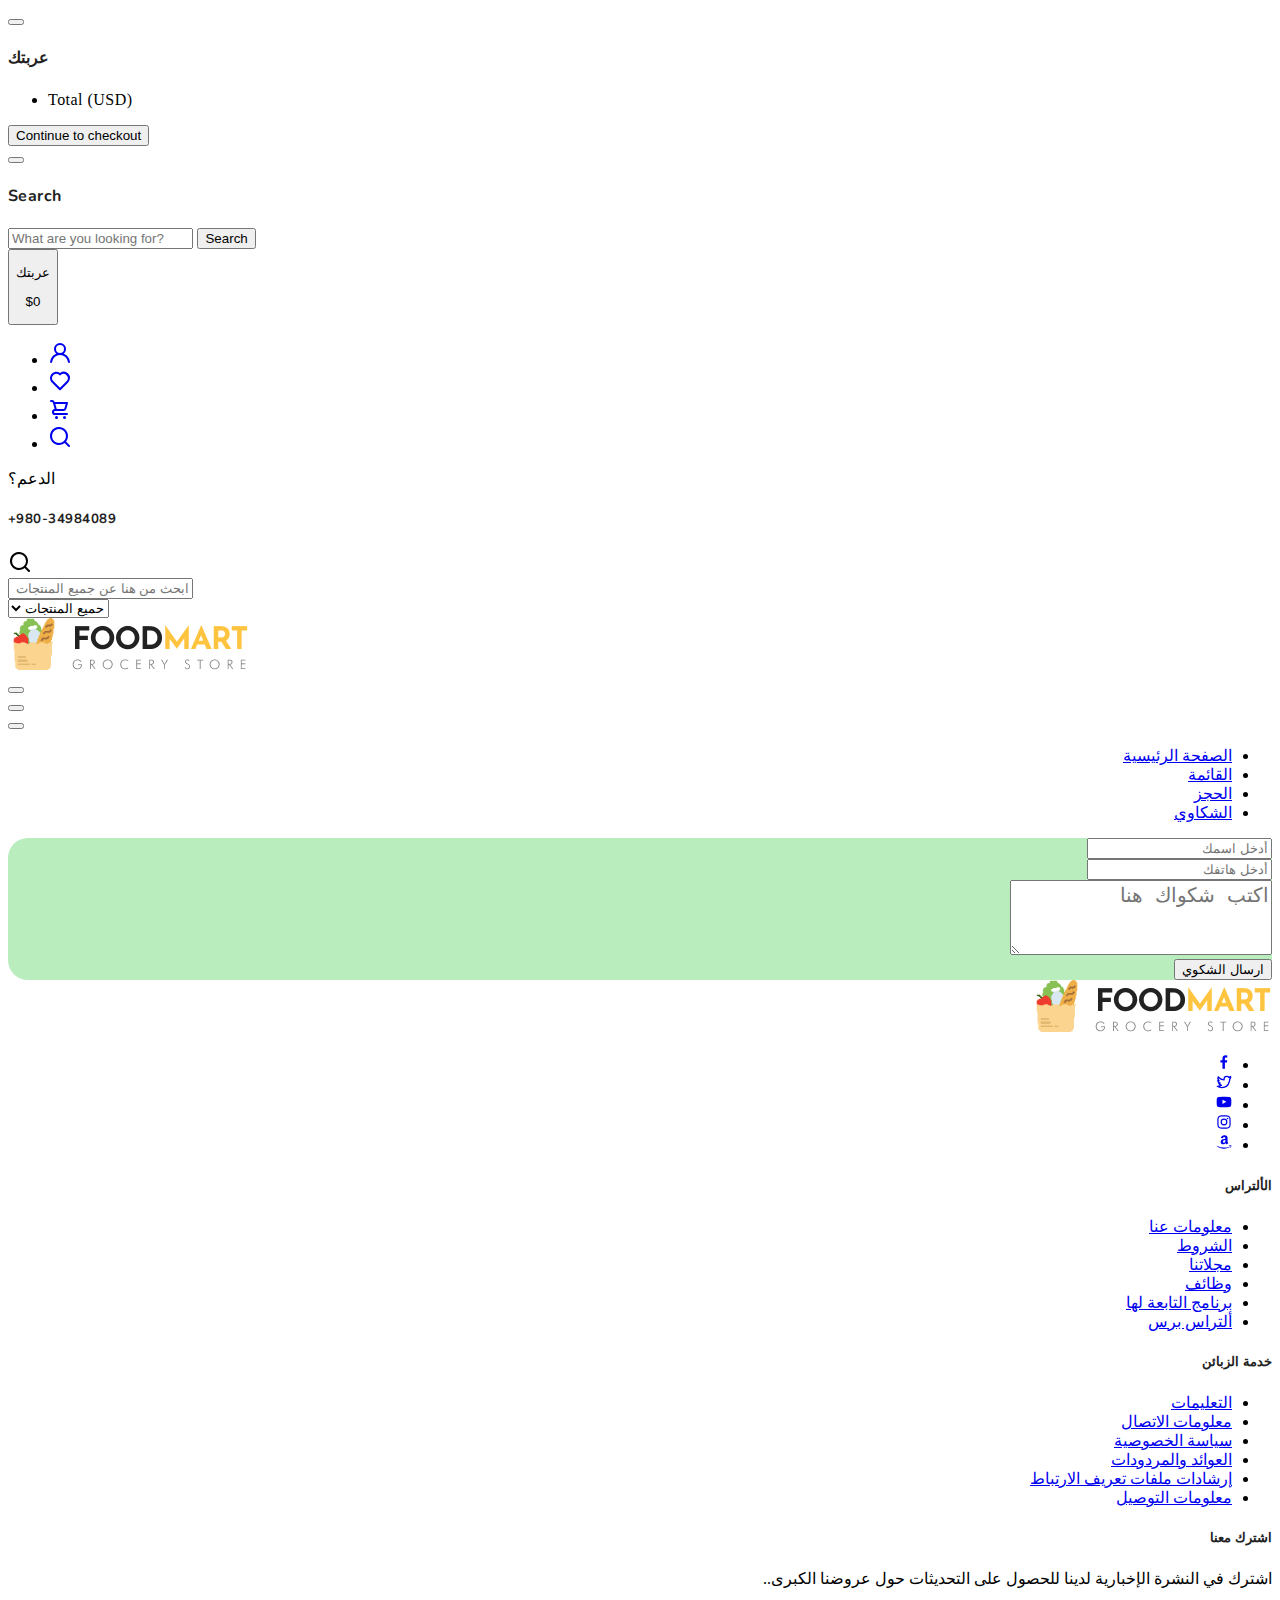
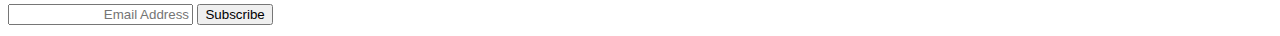
<file: foodmart/Complaints.html>
<!DOCTYPE html>
<html lang="en">

<head>
  <title>FoodMart - Free eCommerce Grocery Store HTML Website Template</title>
  <meta charset="utf-8">
  <meta http-equiv="X-UA-Compatible" content="IE=edge">
  <meta name="viewport" content="width=device-width, initial-scale=1.0">
  <meta name="format-detection" content="telephone=no">
  <meta name="apple-mobile-web-app-capable" content="yes">
  <meta name="author" content="">
  <meta name="keywords" content="">
  <meta name="description" content="">

  <link rel="stylesheet" href="https://cdn.jsdelivr.net/npm/swiper@9/swiper-bundle.min.css">
  <link href="https://cdn.jsdelivr.net/npm/bootstrap@5.3.0-alpha3/dist/css/bootstrap.min.css" rel="stylesheet"
    integrity="sha384-KK94CHFLLe+nY2dmCWGMq91rCGa5gtU4mk92HdvYe+M/SXH301p5ILy+dN9+nJOZ" crossorigin="anonymous">
  <link rel="stylesheet" type="text/css" href="css/vendor.css">
  <link rel="stylesheet" type="text/css" href="css/style.css">
  <link rel="stylesheet"  href="https://cdnjs.cloudflare.com/ajax/libs/font-awesome/6.5.1/css/all.min.css">
  <link rel="preconnect" href="https://fonts.googleapis.com">
  <link rel="preconnect" href="https://fonts.gstatic.com" crossorigin>
  <link
    href="https://fonts.googleapis.com/css2?family=Nunito:wght@400;700&family=Open+Sans:ital,wght@0,400;0,700;1,400;1,700&display=swap"
    rel="stylesheet">

</head>

<body>

  <svg xmlns="http://www.w3.org/2000/svg" style="display: none;">
    <defs>
      <symbol xmlns="http://www.w3.org/2000/svg" id="link" viewBox="0 0 24 24">
        <path fill="currentColor"
          d="M12 19a1 1 0 1 0-1-1a1 1 0 0 0 1 1Zm5 0a1 1 0 1 0-1-1a1 1 0 0 0 1 1Zm0-4a1 1 0 1 0-1-1a1 1 0 0 0 1 1Zm-5 0a1 1 0 1 0-1-1a1 1 0 0 0 1 1Zm7-12h-1V2a1 1 0 0 0-2 0v1H8V2a1 1 0 0 0-2 0v1H5a3 3 0 0 0-3 3v14a3 3 0 0 0 3 3h14a3 3 0 0 0 3-3V6a3 3 0 0 0-3-3Zm1 17a1 1 0 0 1-1 1H5a1 1 0 0 1-1-1v-9h16Zm0-11H4V6a1 1 0 0 1 1-1h1v1a1 1 0 0 0 2 0V5h8v1a1 1 0 0 0 2 0V5h1a1 1 0 0 1 1 1ZM7 15a1 1 0 1 0-1-1a1 1 0 0 0 1 1Zm0 4a1 1 0 1 0-1-1a1 1 0 0 0 1 1Z" />
      </symbol>
      <symbol xmlns="http://www.w3.org/2000/svg" id="arrow-right" viewBox="0 0 24 24">
        <path fill="currentColor"
          d="M17.92 11.62a1 1 0 0 0-.21-.33l-5-5a1 1 0 0 0-1.42 1.42l3.3 3.29H7a1 1 0 0 0 0 2h7.59l-3.3 3.29a1 1 0 0 0 0 1.42a1 1 0 0 0 1.42 0l5-5a1 1 0 0 0 .21-.33a1 1 0 0 0 0-.76Z" />
      </symbol>
      <symbol xmlns="http://www.w3.org/2000/svg" id="category" viewBox="0 0 24 24">
        <path fill="currentColor"
          d="M19 5.5h-6.28l-.32-1a3 3 0 0 0-2.84-2H5a3 3 0 0 0-3 3v13a3 3 0 0 0 3 3h14a3 3 0 0 0 3-3v-10a3 3 0 0 0-3-3Zm1 13a1 1 0 0 1-1 1H5a1 1 0 0 1-1-1v-13a1 1 0 0 1 1-1h4.56a1 1 0 0 1 .95.68l.54 1.64a1 1 0 0 0 .95.68h7a1 1 0 0 1 1 1Z" />
      </symbol>
      <symbol xmlns="http://www.w3.org/2000/svg" id="calendar" viewBox="0 0 24 24">
        <path fill="currentColor"
          d="M19 4h-2V3a1 1 0 0 0-2 0v1H9V3a1 1 0 0 0-2 0v1H5a3 3 0 0 0-3 3v12a3 3 0 0 0 3 3h14a3 3 0 0 0 3-3V7a3 3 0 0 0-3-3Zm1 15a1 1 0 0 1-1 1H5a1 1 0 0 1-1-1v-7h16Zm0-9H4V7a1 1 0 0 1 1-1h2v1a1 1 0 0 0 2 0V6h6v1a1 1 0 0 0 2 0V6h2a1 1 0 0 1 1 1Z" />
      </symbol>
      <symbol xmlns="http://www.w3.org/2000/svg" id="heart" viewBox="0 0 24 24">
        <path fill="currentColor"
          d="M20.16 4.61A6.27 6.27 0 0 0 12 4a6.27 6.27 0 0 0-8.16 9.48l7.45 7.45a1 1 0 0 0 1.42 0l7.45-7.45a6.27 6.27 0 0 0 0-8.87Zm-1.41 7.46L12 18.81l-6.75-6.74a4.28 4.28 0 0 1 3-7.3a4.25 4.25 0 0 1 3 1.25a1 1 0 0 0 1.42 0a4.27 4.27 0 0 1 6 6.05Z" />
      </symbol>
      <symbol xmlns="http://www.w3.org/2000/svg" id="plus" viewBox="0 0 24 24">
        <path fill="currentColor"
          d="M19 11h-6V5a1 1 0 0 0-2 0v6H5a1 1 0 0 0 0 2h6v6a1 1 0 0 0 2 0v-6h6a1 1 0 0 0 0-2Z" />
      </symbol>
      <symbol xmlns="http://www.w3.org/2000/svg" id="minus" viewBox="0 0 24 24">
        <path fill="currentColor" d="M19 11H5a1 1 0 0 0 0 2h14a1 1 0 0 0 0-2Z" />
      </symbol>
      <symbol xmlns="http://www.w3.org/2000/svg" id="cart" viewBox="0 0 24 24">
        <path fill="currentColor"
          d="M8.5 19a1.5 1.5 0 1 0 1.5 1.5A1.5 1.5 0 0 0 8.5 19ZM19 16H7a1 1 0 0 1 0-2h8.491a3.013 3.013 0 0 0 2.885-2.176l1.585-5.55A1 1 0 0 0 19 5H6.74a3.007 3.007 0 0 0-2.82-2H3a1 1 0 0 0 0 2h.921a1.005 1.005 0 0 1 .962.725l.155.545v.005l1.641 5.742A3 3 0 0 0 7 18h12a1 1 0 0 0 0-2Zm-1.326-9l-1.22 4.274a1.005 1.005 0 0 1-.963.726H8.754l-.255-.892L7.326 7ZM16.5 19a1.5 1.5 0 1 0 1.5 1.5a1.5 1.5 0 0 0-1.5-1.5Z" />
      </symbol>
      <symbol xmlns="http://www.w3.org/2000/svg" id="check" viewBox="0 0 24 24">
        <path fill="currentColor"
          d="M18.71 7.21a1 1 0 0 0-1.42 0l-7.45 7.46l-3.13-3.14A1 1 0 1 0 5.29 13l3.84 3.84a1 1 0 0 0 1.42 0l8.16-8.16a1 1 0 0 0 0-1.47Z" />
      </symbol>
      <symbol xmlns="http://www.w3.org/2000/svg" id="trash" viewBox="0 0 24 24">
        <path fill="currentColor"
          d="M10 18a1 1 0 0 0 1-1v-6a1 1 0 0 0-2 0v6a1 1 0 0 0 1 1ZM20 6h-4V5a3 3 0 0 0-3-3h-2a3 3 0 0 0-3 3v1H4a1 1 0 0 0 0 2h1v11a3 3 0 0 0 3 3h8a3 3 0 0 0 3-3V8h1a1 1 0 0 0 0-2ZM10 5a1 1 0 0 1 1-1h2a1 1 0 0 1 1 1v1h-4Zm7 14a1 1 0 0 1-1 1H8a1 1 0 0 1-1-1V8h10Zm-3-1a1 1 0 0 0 1-1v-6a1 1 0 0 0-2 0v6a1 1 0 0 0 1 1Z" />
      </symbol>
      <symbol xmlns="http://www.w3.org/2000/svg" id="star-outline" viewBox="0 0 15 15">
        <path fill="none" stroke="currentColor" stroke-linecap="round" stroke-linejoin="round"
          d="M7.5 9.804L5.337 11l.413-2.533L4 6.674l2.418-.37L7.5 4l1.082 2.304l2.418.37l-1.75 1.793L9.663 11L7.5 9.804Z" />
      </symbol>
      <symbol xmlns="http://www.w3.org/2000/svg" id="star-solid" viewBox="0 0 15 15">
        <path fill="currentColor"
          d="M7.953 3.788a.5.5 0 0 0-.906 0L6.08 5.85l-2.154.33a.5.5 0 0 0-.283.843l1.574 1.613l-.373 2.284a.5.5 0 0 0 .736.518l1.92-1.063l1.921 1.063a.5.5 0 0 0 .736-.519l-.373-2.283l1.574-1.613a.5.5 0 0 0-.283-.844L8.921 5.85l-.968-2.062Z" />
      </symbol>
      <symbol xmlns="http://www.w3.org/2000/svg" id="search" viewBox="0 0 24 24">
        <path fill="currentColor"
          d="M21.71 20.29L18 16.61A9 9 0 1 0 16.61 18l3.68 3.68a1 1 0 0 0 1.42 0a1 1 0 0 0 0-1.39ZM11 18a7 7 0 1 1 7-7a7 7 0 0 1-7 7Z" />
      </symbol>
      <symbol xmlns="http://www.w3.org/2000/svg" id="user" viewBox="0 0 24 24">
        <path fill="currentColor"
          d="M15.71 12.71a6 6 0 1 0-7.42 0a10 10 0 0 0-6.22 8.18a1 1 0 0 0 2 .22a8 8 0 0 1 15.9 0a1 1 0 0 0 1 .89h.11a1 1 0 0 0 .88-1.1a10 10 0 0 0-6.25-8.19ZM12 12a4 4 0 1 1 4-4a4 4 0 0 1-4 4Z" />
      </symbol>
      <symbol xmlns="http://www.w3.org/2000/svg" id="close" viewBox="0 0 15 15">
        <path fill="currentColor"
          d="M7.953 3.788a.5.5 0 0 0-.906 0L6.08 5.85l-2.154.33a.5.5 0 0 0-.283.843l1.574 1.613l-.373 2.284a.5.5 0 0 0 .736.518l1.92-1.063l1.921 1.063a.5.5 0 0 0 .736-.519l-.373-2.283l1.574-1.613a.5.5 0 0 0-.283-.844L8.921 5.85l-.968-2.062Z" />
      </symbol>
    </defs>
  </svg>

  <div class="preloader-wrapper">
    <div class="preloader">
    </div>
  </div>

  <div class="offcanvas offcanvas-end" data-bs-scroll="true" tabindex="-1" id="offcanvasCart" aria-labelledby="My Cart">
    <div class="offcanvas-header justify-content-center">
      <button type="button" class="btn-close" data-bs-dismiss="offcanvas" aria-label="Close"></button>
    </div>
    <div class="offcanvas-body">
      <div class="order-md-last">
        <h4 class="d-flex justify-content-between align-items-center mb-3">
          <span class="text-primary">عربتك</span>
          <span class="badge bg-primary rounded-pill"></span>
        </h4>
        <ul class="list-group mb-3 ">
          <div class="list-cart">

          </div>

          <li class="list-group-item d-flex justify-content-between">
            <span>Total (USD)</span>
            <strong class="total"></strong>
          </li>
        </ul>

        <button class="w-100 btn btn-primary btn-lg" type="submit" onclick="checkoutpage()">Continue to checkout</button>
      </div>
    </div>
  </div>

  <div class="offcanvas offcanvas-end" data-bs-scroll="true" tabindex="-1" id="offcanvasSearch"
    aria-labelledby="Search">
    <div class="offcanvas-header justify-content-center">
      <button type="button" class="btn-close" data-bs-dismiss="offcanvas" aria-label="Close"></button>
    </div>
    <div class="offcanvas-body">
      <div class="order-md-last">
        <h4 class="d-flex justify-content-between align-items-center mb-3">
          <span class="text-primary">Search</span>
        </h4>
        <form role="search" action="index.html" method="get" class="d-flex mt-3 gap-0">
          <input class="form-control rounded-start rounded-0 bg-light" type="email"
            placeholder="What are you looking for?" aria-label="What are you looking for?">
          <button class="btn btn-dark rounded-end rounded-0" type="submit">Search</button>
        </form>
      </div>
    </div>
  </div>

  <header>
    <div class="mx-3">
      <div class="row py-3 border-bottom">


        <div
          class="col-sm-8 col-lg-4 d-flex justify-content-around gap-5 align-items-center mt-4 mt-sm-0 justify-content-center justify-content-sm-end">
          <div class="cart text-end d-none d-lg-block dropdown">
            <button class="border-0 bg-transparent lh-1" type="button" data-bs-toggle="offcanvas"
              data-bs-target="#offcanvasCart" aria-controls="offcanvasCart">
              <p class="fs-5 text-muted fw-bold mb-2 ">عربتك</p>
              <p class="cart-total fs-6 m-0">$0</p>
            </button>
          </div>



          <ul class="d-flex justify-content-end list-unstyled m-0">
            <li>
              <a href="#" class="rounded-circle bg-light p-2 mx-1">
                <svg width="24" height="24" viewBox="0 0 24 24">
                  <use xlink:href="#user"></use>
                </svg>
              </a>
            </li>
            <li>
              <a href="#" class="rounded-circle bg-light p-2 mx-1">
                <svg width="24" height="24" viewBox="0 0 24 24">
                  <use xlink:href="#heart"></use>
                </svg>
              </a>
            </li>
            <li class="d-lg-none">
              <a href="#" class="rounded-circle bg-light p-2 mx-1" data-bs-toggle="offcanvas"
                data-bs-target="#offcanvasCart" aria-controls="offcanvasCart">
                <svg width="24" height="24" viewBox="0 0 24 24">
                  <use xlink:href="#cart"></use>
                </svg>
              </a>
            </li>
            <li class="d-lg-none">
              <a href="#" class="rounded-circle bg-light p-2 mx-1" data-bs-toggle="offcanvas"
                data-bs-target="#offcanvasSearch" aria-controls="offcanvasSearch">
                <svg width="24" height="24" viewBox="0 0 24 24">
                  <use xlink:href="#search"></use>
                </svg>
              </a>
            </li>
          </ul>

          <div class="support-box text-end d-none d-xl-block">
            <span class="fs-5 text-muted fw-bold">الدعم؟</span>
            <h5 class="fs-6">+980-34984089</h5>
          </div>
        </div>

        <div class="col-sm-6 offset-sm-2 offset-md-0 col-lg-6 d-none d-lg-block">
          <div class="search-bar row bg-light p-2 my-2 rounded-4">
            <div class="col-1">
              <svg xmlns="http://www.w3.org/2000/svg" width="24" height="24" viewBox="0 0 24 24">
                <path fill="currentColor"
                  d="M21.71 20.29L18 16.61A9 9 0 1 0 16.61 18l3.68 3.68a1 1 0 0 0 1.42 0a1 1 0 0 0 0-1.39ZM11 18a7 7 0 1 1 7-7a7 7 0 0 1-7 7Z" />
              </svg>
            </div>
            <div class="col-11 col-md-7">
              <form id="search-form" class="text-center" action="index.html" method="post">
                <input type="text" class="form-control border-0 bg-transparent" dir="rtl"
                  placeholder="ابحث من هنا عن جميع المنتجات المتاحة" />
              </form>
            </div>

            <div class="col-md-4 d-none d-md-block">
              <select class="form-select border-0 bg-transparent" dir="rtl">
                <option>حميع المنتجات</option>
                <option>البقالة</option>
                <option>المشروبات</option>
                <option>قسم الشوكولا</option>
              </select>
            </div>
          </div>
        </div>


        <div class="col-sm-4 col-lg-2 text-center text-sm-start  d-flex align-items-center">
          <div class="main-logo">
            <a href="index.html">
              <img src="images/logo.png" alt="logo" class="img-fluid">
            </a>
          </div>
        </div>
      </div>

    </div>
    <div class="container-fluid">
      <div class="row py-3">
        <div class="d-flex  justify-content-center justify-content-sm-between align-items-center">
          <nav class="main-menu d-flex navbar navbar-expand-lg">

            <button class="navbar-toggler" type="button" data-bs-toggle="offcanvas" data-bs-target="#offcanvasNavbar"
              aria-controls="offcanvasNavbar">
              <span class="navbar-toggler-icon"></span>
            </button>



          </nav>

        </div>
      </div>
    </div>
    <div class="container-fluid">
      <div class="row py-3">
        <div class="col-12 justify-content-sm-between align-items-center">
          <nav class="main-menu d-flex navbar navbar-expand-lg">

            <button class="navbar-toggler" type="button" data-bs-toggle="offcanvas" data-bs-target="#offcanvasNavbar"
              aria-controls="offcanvasNavbar">
              <span class="navbar-toggler-icon"></span>
            </button>

            <div class="offcanvas offcanvas-end" tabindex="-1" id="offcanvasNavbar"
              aria-labelledby="offcanvasNavbarLabel">

              <div class="offcanvas-header justify-content-center">
                <button type="button" class="btn-close" data-bs-dismiss="offcanvas" aria-label="Close"></button>
              </div>

              <div class="offcanvas-body" dir="rtl">


                <ul class="navbar-nav justify-content-end menu-list list-unstyled d-flex gap-md-3 p-1 mb-0">
                  <li class="nav-item active">
                    <a href="index.html" class="nav-link">الصفحة الرئيسية</a>
                  </li>
                  <li class="nav-item dropdown">
                    <a href="menu.html" class="nav-link">القائمة</a>
                  </li>
                  <li class="nav-item">
                    <a href="reservation.html" class="nav-link">الحجز</a>
                  </li>
                  <li class="nav-item">
                    <a href="Complaints.html" class="nav-link">الشكاوي</a>
                  </li>

                </ul>

              </div>

            </div>

          </nav>

        </div>
      </div>
    </div>
  </header>

  <form class="container mt-5 pb-5" dir="rtl" style="border-radius: 20px;   background-color: #b9edbe;">
    <div class="row pt-5">
      <div class="mb-3 col-md-6">
        <input type="text" class="form-control" id="name" placeholder="أدخل اسمك" required>
      </div>
    </div>
    <div class="row">
      <div class="mb-3 col-md-6">
        <input type="text" class="form-control" id="phone" placeholder="أدخل هاتفك" required>
      </div>
    </div>
    <div class="row">
      <div class="mb-3 col-md-12">
        <textarea class="form-control" id="complaint" rows="3" placeholder="اكتب شكواك هنا" style="font-size: 20px" required></textarea>
      </div>
    </div>
    <button type="submit" class="btn btn-primary">ارسال الشكوي</button>
  </form>
  
  
    <footer class="py-5" dir="rtl">
      <div class="container-fluid">
        <div class="row">
  
          <div class="col-lg-3 col-md-6 col-sm-6">
            <div class="footer-menu">
              <img src="images/logo.png" alt="logo">
              <div class="social-links mt-5">
                <ul class="d-flex list-unstyled gap-2 p-0">
                  <li>
                    <a href="#" class="btn btn-outline-light">
                      <svg xmlns="http://www.w3.org/2000/svg" width="16" height="16" viewBox="0 0 24 24">
                        <path fill="currentColor"
                          d="M15.12 5.32H17V2.14A26.11 26.11 0 0 0 14.26 2c-2.72 0-4.58 1.66-4.58 4.7v2.62H6.61v3.56h3.07V22h3.68v-9.12h3.06l.46-3.56h-3.52V7.05c0-1.05.28-1.73 1.76-1.73Z" />
                      </svg>
                    </a>
                  </li>
                  <li>
                    <a href="#" class="btn btn-outline-light">
                      <svg xmlns="http://www.w3.org/2000/svg" width="16" height="16" viewBox="0 0 24 24">
                        <path fill="currentColor"
                          d="M22.991 3.95a1 1 0 0 0-1.51-.86a7.48 7.48 0 0 1-1.874.794a5.152 5.152 0 0 0-3.374-1.242a5.232 5.232 0 0 0-5.223 5.063a11.032 11.032 0 0 1-6.814-3.924a1.012 1.012 0 0 0-.857-.365a.999.999 0 0 0-.785.5a5.276 5.276 0 0 0-.242 4.769l-.002.001a1.041 1.041 0 0 0-.496.89a3.042 3.042 0 0 0 .027.439a5.185 5.185 0 0 0 1.568 3.312a.998.998 0 0 0-.066.77a5.204 5.204 0 0 0 2.362 2.922a7.465 7.465 0 0 1-3.59.448A1 1 0 0 0 1.45 19.3a12.942 12.942 0 0 0 7.01 2.061a12.788 12.788 0 0 0 12.465-9.363a12.822 12.822 0 0 0 .535-3.646l-.001-.2a5.77 5.77 0 0 0 1.532-4.202Zm-3.306 3.212a.995.995 0 0 0-.234.702c.01.165.009.331.009.488a10.824 10.824 0 0 1-.454 3.08a10.685 10.685 0 0 1-10.546 7.93a10.938 10.938 0 0 1-2.55-.301a9.48 9.48 0 0 0 2.942-1.564a1 1 0 0 0-.602-1.786a3.208 3.208 0 0 1-2.214-.935q.224-.042.445-.105a1 1 0 0 0-.08-1.943a3.198 3.198 0 0 1-2.25-1.726a5.3 5.3 0 0 0 .545.046a1.02 1.02 0 0 0 .984-.696a1 1 0 0 0-.4-1.137a3.196 3.196 0 0 1-1.425-2.673c0-.066.002-.133.006-.198a13.014 13.014 0 0 0 8.21 3.48a1.02 1.02 0 0 0 .817-.36a1 1 0 0 0 .206-.867a3.157 3.157 0 0 1-.087-.729a3.23 3.23 0 0 1 3.226-3.226a3.184 3.184 0 0 1 2.345 1.02a.993.993 0 0 0 .921.298a9.27 9.27 0 0 0 1.212-.322a6.681 6.681 0 0 1-1.026 1.524Z" />
                      </svg>
                    </a>
                  </li>
                  <li>
                    <a href="#" class="btn btn-outline-light">
                      <svg xmlns="http://www.w3.org/2000/svg" width="16" height="16" viewBox="0 0 24 24">
                        <path fill="currentColor"
                          d="M23 9.71a8.5 8.5 0 0 0-.91-4.13a2.92 2.92 0 0 0-1.72-1A78.36 78.36 0 0 0 12 4.27a78.45 78.45 0 0 0-8.34.3a2.87 2.87 0 0 0-1.46.74c-.9.83-1 2.25-1.1 3.45a48.29 48.29 0 0 0 0 6.48a9.55 9.55 0 0 0 .3 2a3.14 3.14 0 0 0 .71 1.36a2.86 2.86 0 0 0 1.49.78a45.18 45.18 0 0 0 6.5.33c3.5.05 6.57 0 10.2-.28a2.88 2.88 0 0 0 1.53-.78a2.49 2.49 0 0 0 .61-1a10.58 10.58 0 0 0 .52-3.4c.04-.56.04-3.94.04-4.54ZM9.74 14.85V8.66l5.92 3.11c-1.66.92-3.85 1.96-5.92 3.08Z" />
                      </svg>
                    </a>
                  </li>
                  <li>
                    <a href="#" class="btn btn-outline-light">
                      <svg xmlns="http://www.w3.org/2000/svg" width="16" height="16" viewBox="0 0 24 24">
                        <path fill="currentColor"
                          d="M17.34 5.46a1.2 1.2 0 1 0 1.2 1.2a1.2 1.2 0 0 0-1.2-1.2Zm4.6 2.42a7.59 7.59 0 0 0-.46-2.43a4.94 4.94 0 0 0-1.16-1.77a4.7 4.7 0 0 0-1.77-1.15a7.3 7.3 0 0 0-2.43-.47C15.06 2 14.72 2 12 2s-3.06 0-4.12.06a7.3 7.3 0 0 0-2.43.47a4.78 4.78 0 0 0-1.77 1.15a4.7 4.7 0 0 0-1.15 1.77a7.3 7.3 0 0 0-.47 2.43C2 8.94 2 9.28 2 12s0 3.06.06 4.12a7.3 7.3 0 0 0 .47 2.43a4.7 4.7 0 0 0 1.15 1.77a4.78 4.78 0 0 0 1.77 1.15a7.3 7.3 0 0 0 2.43.47C8.94 22 9.28 22 12 22s3.06 0 4.12-.06a7.3 7.3 0 0 0 2.43-.47a4.7 4.7 0 0 0 1.77-1.15a4.85 4.85 0 0 0 1.16-1.77a7.59 7.59 0 0 0 .46-2.43c0-1.06.06-1.4.06-4.12s0-3.06-.06-4.12ZM20.14 16a5.61 5.61 0 0 1-.34 1.86a3.06 3.06 0 0 1-.75 1.15a3.19 3.19 0 0 1-1.15.75a5.61 5.61 0 0 1-1.86.34c-1 .05-1.37.06-4 .06s-3 0-4-.06a5.73 5.73 0 0 1-1.94-.3a3.27 3.27 0 0 1-1.1-.75a3 3 0 0 1-.74-1.15a5.54 5.54 0 0 1-.4-1.9c0-1-.06-1.37-.06-4s0-3 .06-4a5.54 5.54 0 0 1 .35-1.9A3 3 0 0 1 5 5a3.14 3.14 0 0 1 1.1-.8A5.73 5.73 0 0 1 8 3.86c1 0 1.37-.06 4-.06s3 0 4 .06a5.61 5.61 0 0 1 1.86.34a3.06 3.06 0 0 1 1.19.8a3.06 3.06 0 0 1 .75 1.1a5.61 5.61 0 0 1 .34 1.9c.05 1 .06 1.37.06 4s-.01 3-.06 4ZM12 6.87A5.13 5.13 0 1 0 17.14 12A5.12 5.12 0 0 0 12 6.87Zm0 8.46A3.33 3.33 0 1 1 15.33 12A3.33 3.33 0 0 1 12 15.33Z" />
                      </svg>
                    </a>
                  </li>
                  <li>
                    <a href="#" class="btn btn-outline-light">
                      <svg xmlns="http://www.w3.org/2000/svg" width="16" height="16" viewBox="0 0 24 24">
                        <path fill="currentColor"
                          d="M1.04 17.52q.1-.16.32-.02a21.308 21.308 0 0 0 10.88 2.9a21.524 21.524 0 0 0 7.74-1.46q.1-.04.29-.12t.27-.12a.356.356 0 0 1 .47.12q.17.24-.11.44q-.36.26-.92.6a14.99 14.99 0 0 1-3.84 1.58A16.175 16.175 0 0 1 12 22a16.017 16.017 0 0 1-5.9-1.09a16.246 16.246 0 0 1-4.98-3.07a.273.273 0 0 1-.12-.2a.215.215 0 0 1 .04-.12Zm6.02-5.7a4.036 4.036 0 0 1 .68-2.36A4.197 4.197 0 0 1 9.6 7.98a10.063 10.063 0 0 1 2.66-.66q.54-.06 1.76-.16v-.34a3.562 3.562 0 0 0-.28-1.72a1.5 1.5 0 0 0-1.32-.6h-.16a2.189 2.189 0 0 0-1.14.42a1.64 1.64 0 0 0-.62 1a.508.508 0 0 1-.4.46L7.8 6.1q-.34-.08-.34-.36a.587.587 0 0 1 .02-.14a3.834 3.834 0 0 1 1.67-2.64A6.268 6.268 0 0 1 12.26 2h.5a5.054 5.054 0 0 1 3.56 1.18a3.81 3.81 0 0 1 .37.43a3.875 3.875 0 0 1 .27.41a2.098 2.098 0 0 1 .18.52q.08.34.12.47a2.856 2.856 0 0 1 .06.56q.02.43.02.51v4.84a2.868 2.868 0 0 0 .15.95a2.475 2.475 0 0 0 .29.62q.14.19.46.61a.599.599 0 0 1 .12.32a.346.346 0 0 1-.16.28q-1.66 1.44-1.8 1.56a.557.557 0 0 1-.58.04q-.28-.24-.49-.46t-.3-.32a4.466 4.466 0 0 1-.29-.39q-.2-.29-.28-.39a4.91 4.91 0 0 1-2.2 1.52a6.038 6.038 0 0 1-1.68.2a3.505 3.505 0 0 1-2.53-.95a3.553 3.553 0 0 1-.99-2.69Zm3.44-.4a1.895 1.895 0 0 0 .39 1.25a1.294 1.294 0 0 0 1.05.47a1.022 1.022 0 0 0 .17-.02a1.022 1.022 0 0 1 .15-.02a2.033 2.033 0 0 0 1.3-1.08a3.13 3.13 0 0 0 .33-.83a3.8 3.8 0 0 0 .12-.73q.01-.28.01-.92v-.5a7.287 7.287 0 0 0-1.76.16a2.144 2.144 0 0 0-1.76 2.22Zm8.4 6.44a.626.626 0 0 1 .12-.16a3.14 3.14 0 0 1 .96-.46a6.52 6.52 0 0 1 1.48-.22a1.195 1.195 0 0 1 .38.02q.9.08 1.08.3a.655.655 0 0 1 .08.36v.14a4.56 4.56 0 0 1-.38 1.65a3.84 3.84 0 0 1-1.06 1.53a.302.302 0 0 1-.18.08a.177.177 0 0 1-.08-.02q-.12-.06-.06-.22a7.632 7.632 0 0 0 .74-2.42a.513.513 0 0 0-.08-.32q-.2-.24-1.12-.24q-.34 0-.8.04q-.5.06-.92.12a.232.232 0 0 1-.16-.04a.065.065 0 0 1-.02-.08a.153.153 0 0 1 .02-.06Z" />
                      </svg>
                    </a>
                  </li>
                </ul>
              </div>
            </div>
          </div>
  
          <div class="col-md-3 col-sm-6">
            <div class="footer-menu">
              <h5 class="widget-title">الألتراس</h5>
              <ul class="menu-list list-unstyled p-0">
                <li class="menu-item">
                  <a href="#" class="nav-link">معلومات عنا</a>
                </li>
                <li class="menu-item">
                  <a href="#" class="nav-link">الشروط </a>
                </li>
                <li class="menu-item">
                  <a href="#" class="nav-link">مجلاتنا</a>
                </li>
                <li class="menu-item">
                  <a href="#" class="nav-link">وظائف</a>
                </li>
                <li class="menu-item">
                  <a href="#" class="nav-link">برنامج التابعة لها</a>
                </li>
                <li class="menu-item">
                  <a href="#" class="nav-link">ألتراس برس</a>
                </li>
              </ul>
            </div>
          </div>
          <div class="col-md-3 col-sm-6">
            <div class="footer-menu">
              <h5 class="widget-title">خدمة الزبائن</h5>
              <ul class="menu-list list-unstyled p-0">
                <li class="menu-item">
                  <a href="#" class="nav-link">التعليمات</a>
                </li>
                <li class="menu-item">
                  <a href="#" class="nav-link">معلومات الاتصال</a>
                </li>
                <li class="menu-item">
                  <a href="#" class="nav-link">سياسة الخصوصية</a>
                </li>
                <li class="menu-item">
                  <a href="#" class="nav-link">العوائد والمردودات</a>
                </li>
                <li class="menu-item">
                  <a href="#" class="nav-link">إرشادات ملفات تعريف الارتباط</a>
                </li>
                <li class="menu-item">
                  <a href="#" class="nav-link">معلومات التوصيل</a>
                </li>
              </ul>
            </div>
          </div>
  
          <div class="col-lg-3 col-md-6 col-sm-6" dir='ltr'>
            <div class="footer-menu">
              <h5 class="widget-title" dir="rtl">اشترك معنا</h5>
              <p dir="rtl"> اشترك في النشرة الإخبارية لدينا للحصول على التحديثات حول عروضنا الكبرى..</p>
              <form class="d-flex mt-3 gap-0" role="newsletter">
                <input class="form-control rounded-start rounded-0 bg-light" dir="rtl" type="email" placeholder="Email Address"
                  aria-label="Email Address">
                <button class="btn btn-dark rounded-end rounded-0" type="submit">Subscribe</button>
              </form>
            </div>
          </div>
  
        </div>
      </div>
    </footer>
    <div id="footer-bottom">
      <div class="container-fluid">
  
      </div>
    </div>
    <script src="js/jquery-1.11.0.min.js"></script>
    <script src="https://cdn.jsdelivr.net/npm/swiper@9/swiper-bundle.min.js"></script>
    <script src="https://cdn.jsdelivr.net/npm/bootstrap@5.3.0-alpha3/dist/js/bootstrap.bundle.min.js"
      integrity="sha384-ENjdO4Dr2bkBIFxQpeoTz1HIcje39Wm4jDKdf19U8gI4ddQ3GYNS7NTKfAdVQSZe"
      crossorigin="anonymous"></script>
    <script src="js/plugins.js"></script>
    <script src="js/script.js"></script>
  </body>
  
  </html>
</file>
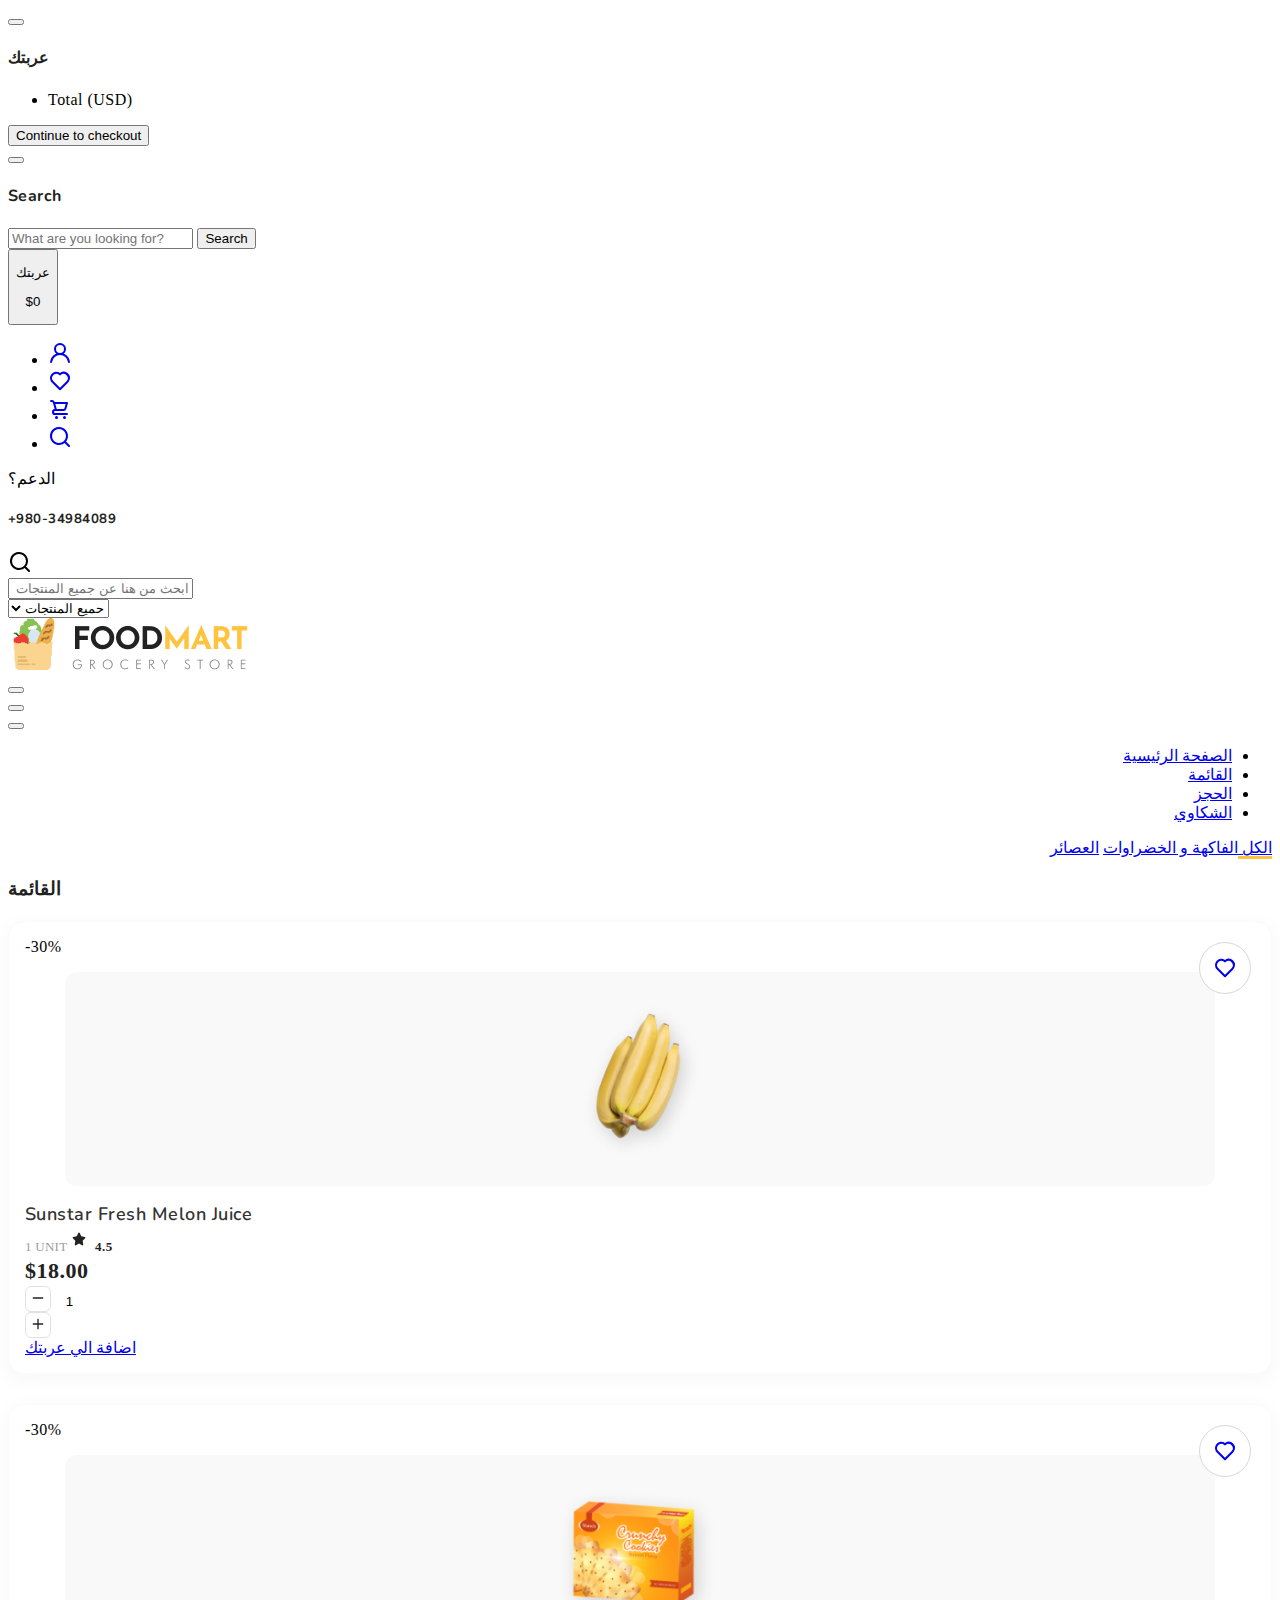
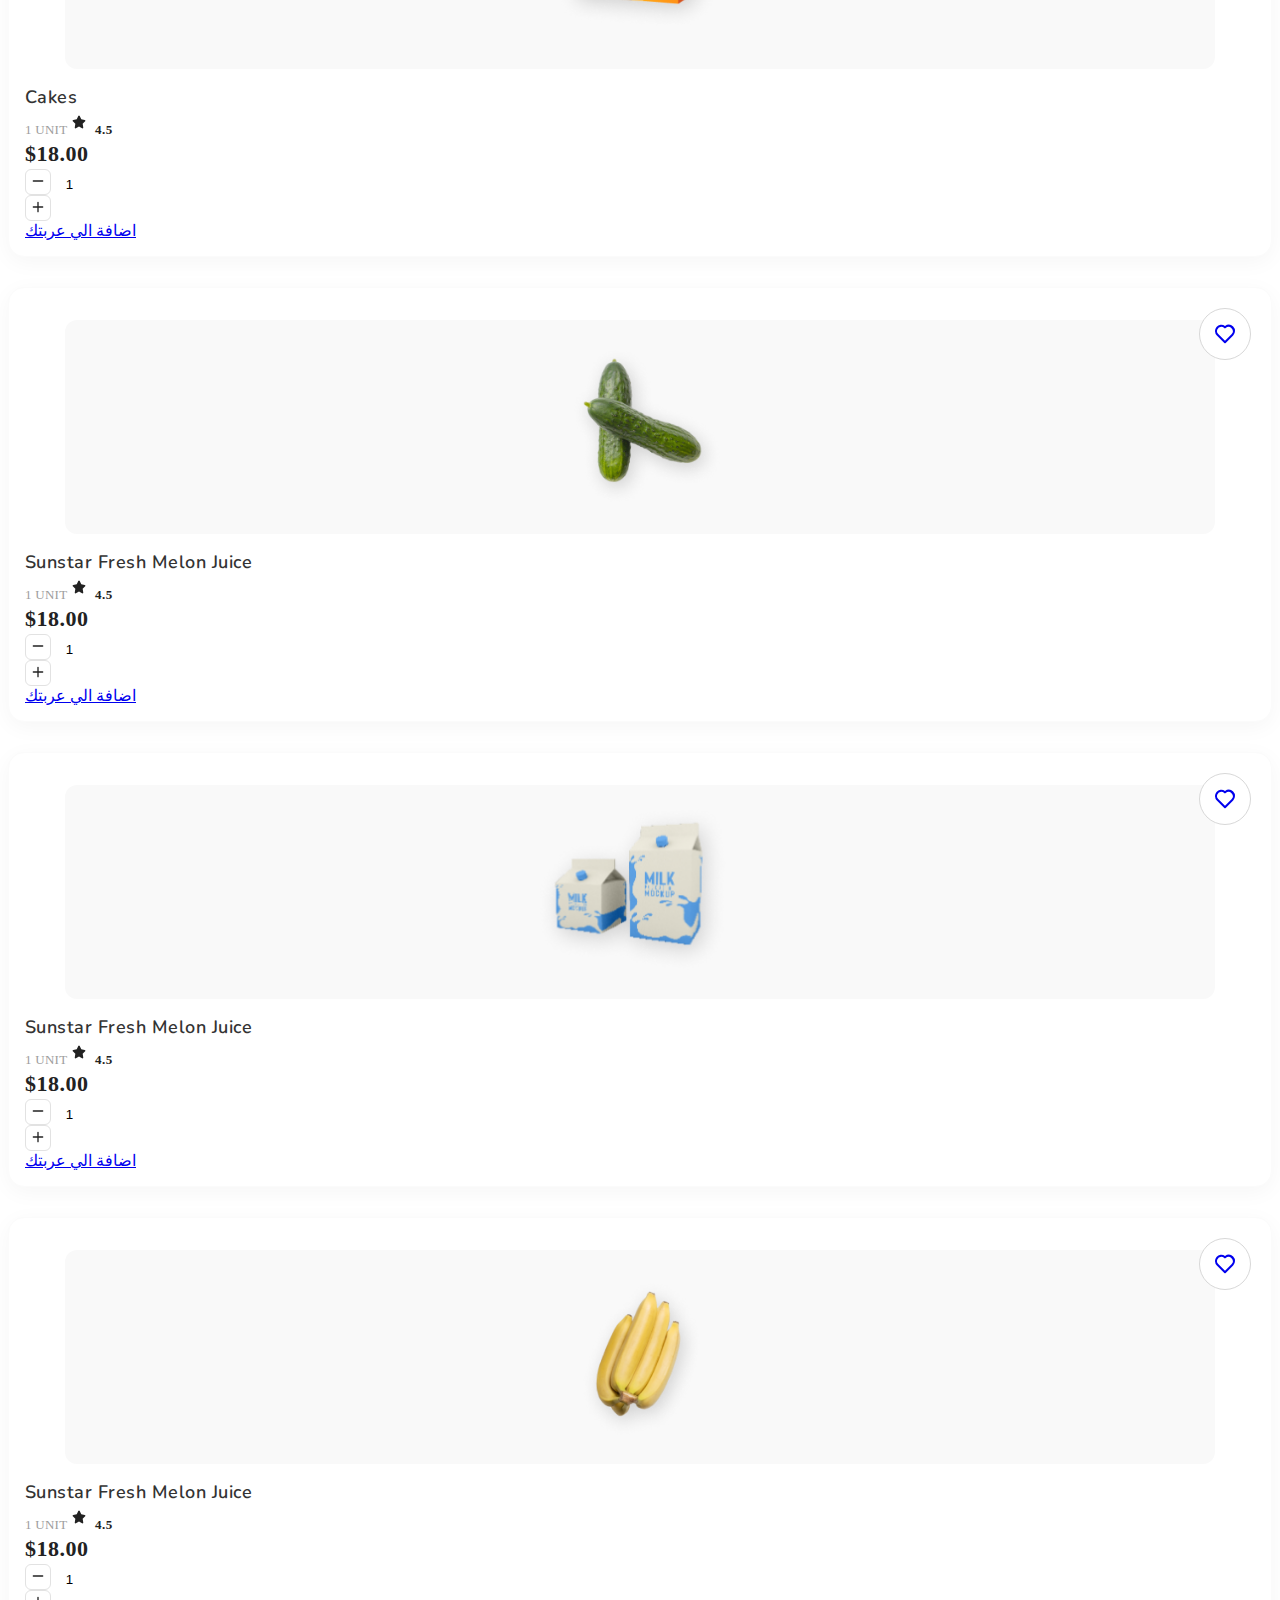
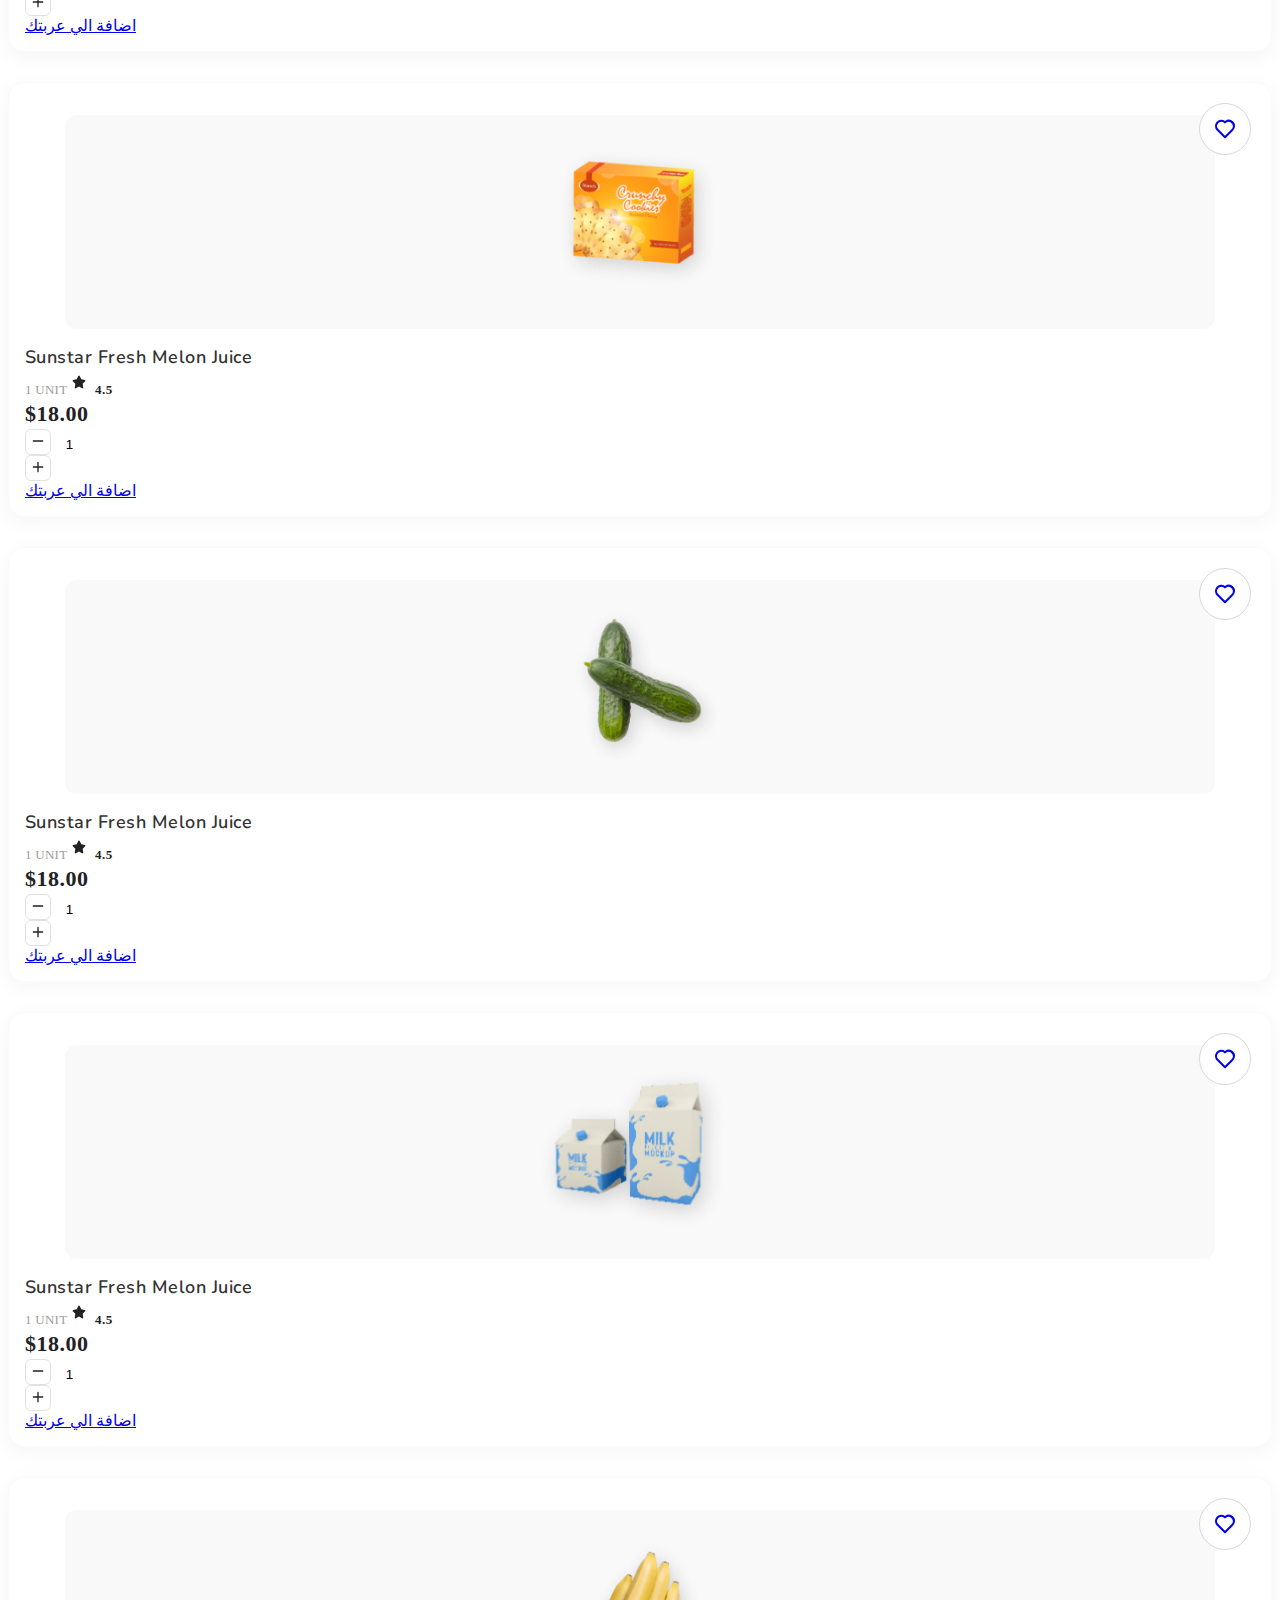
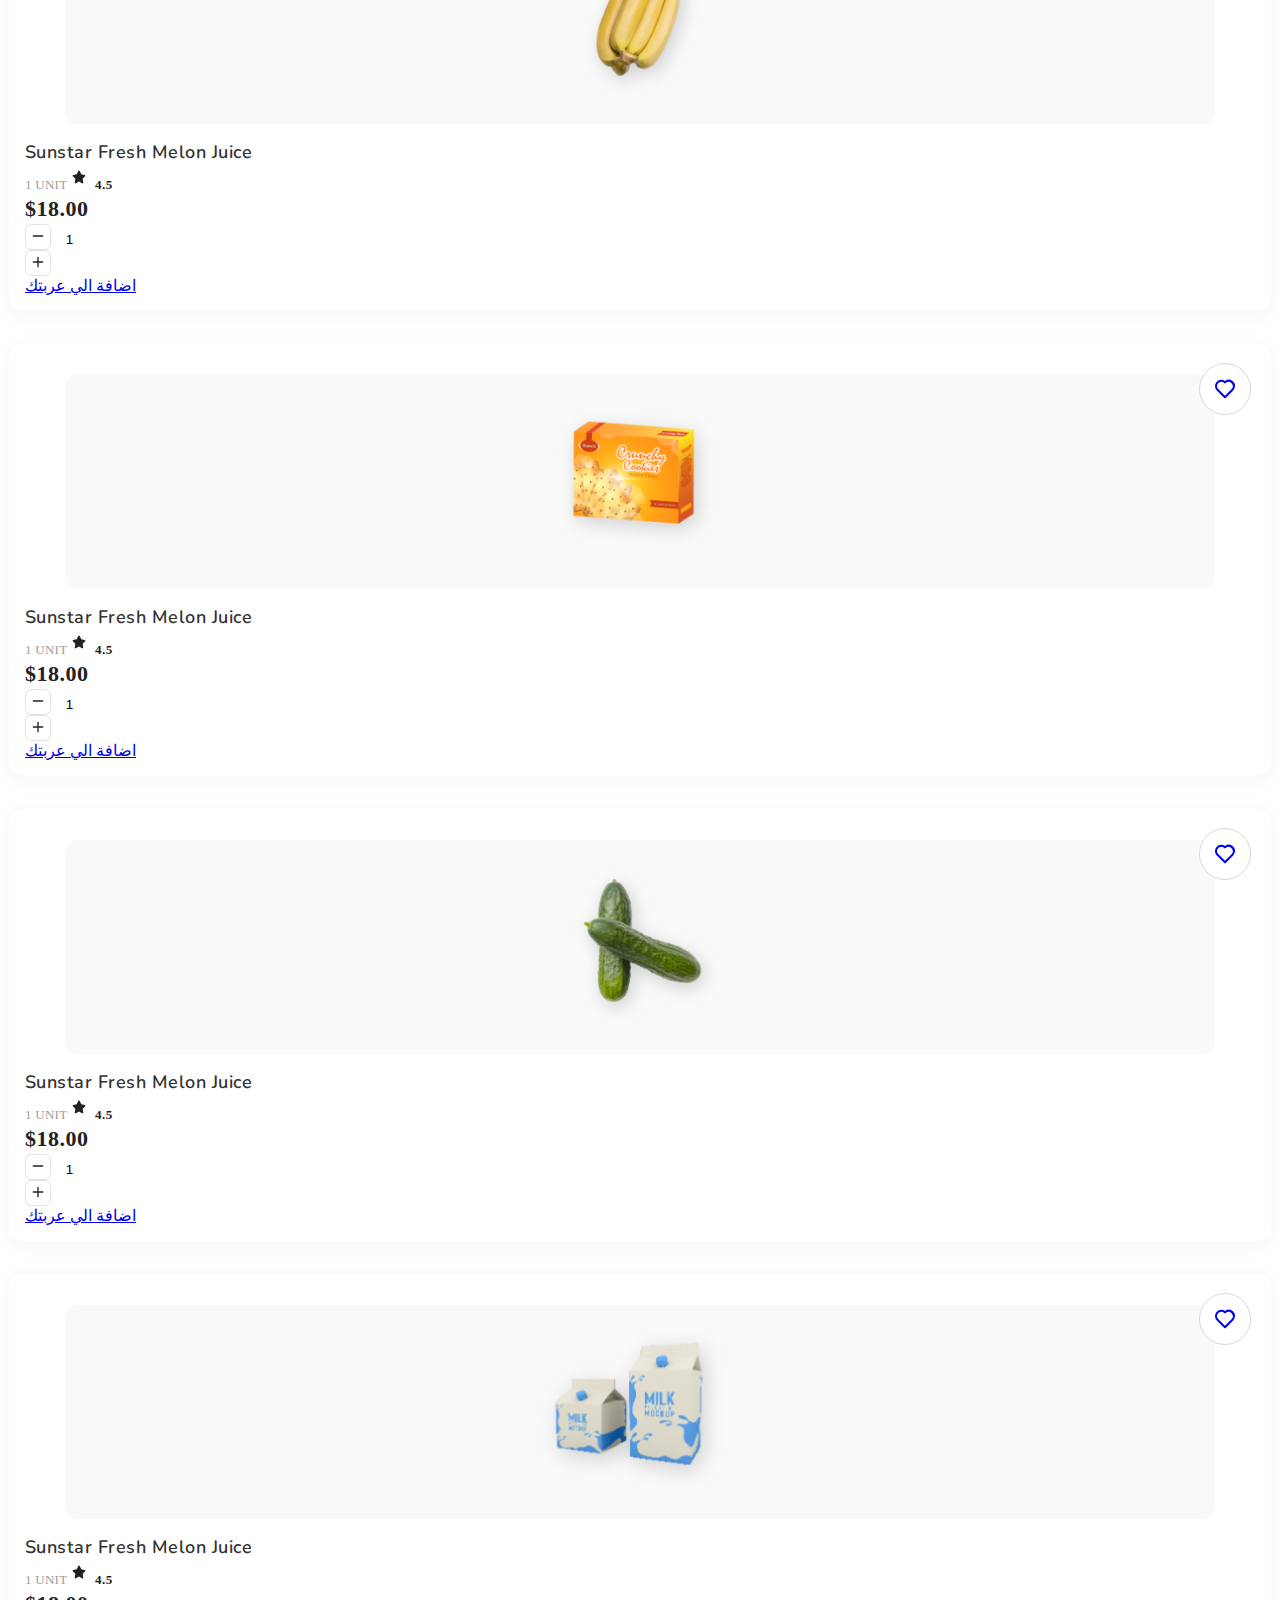
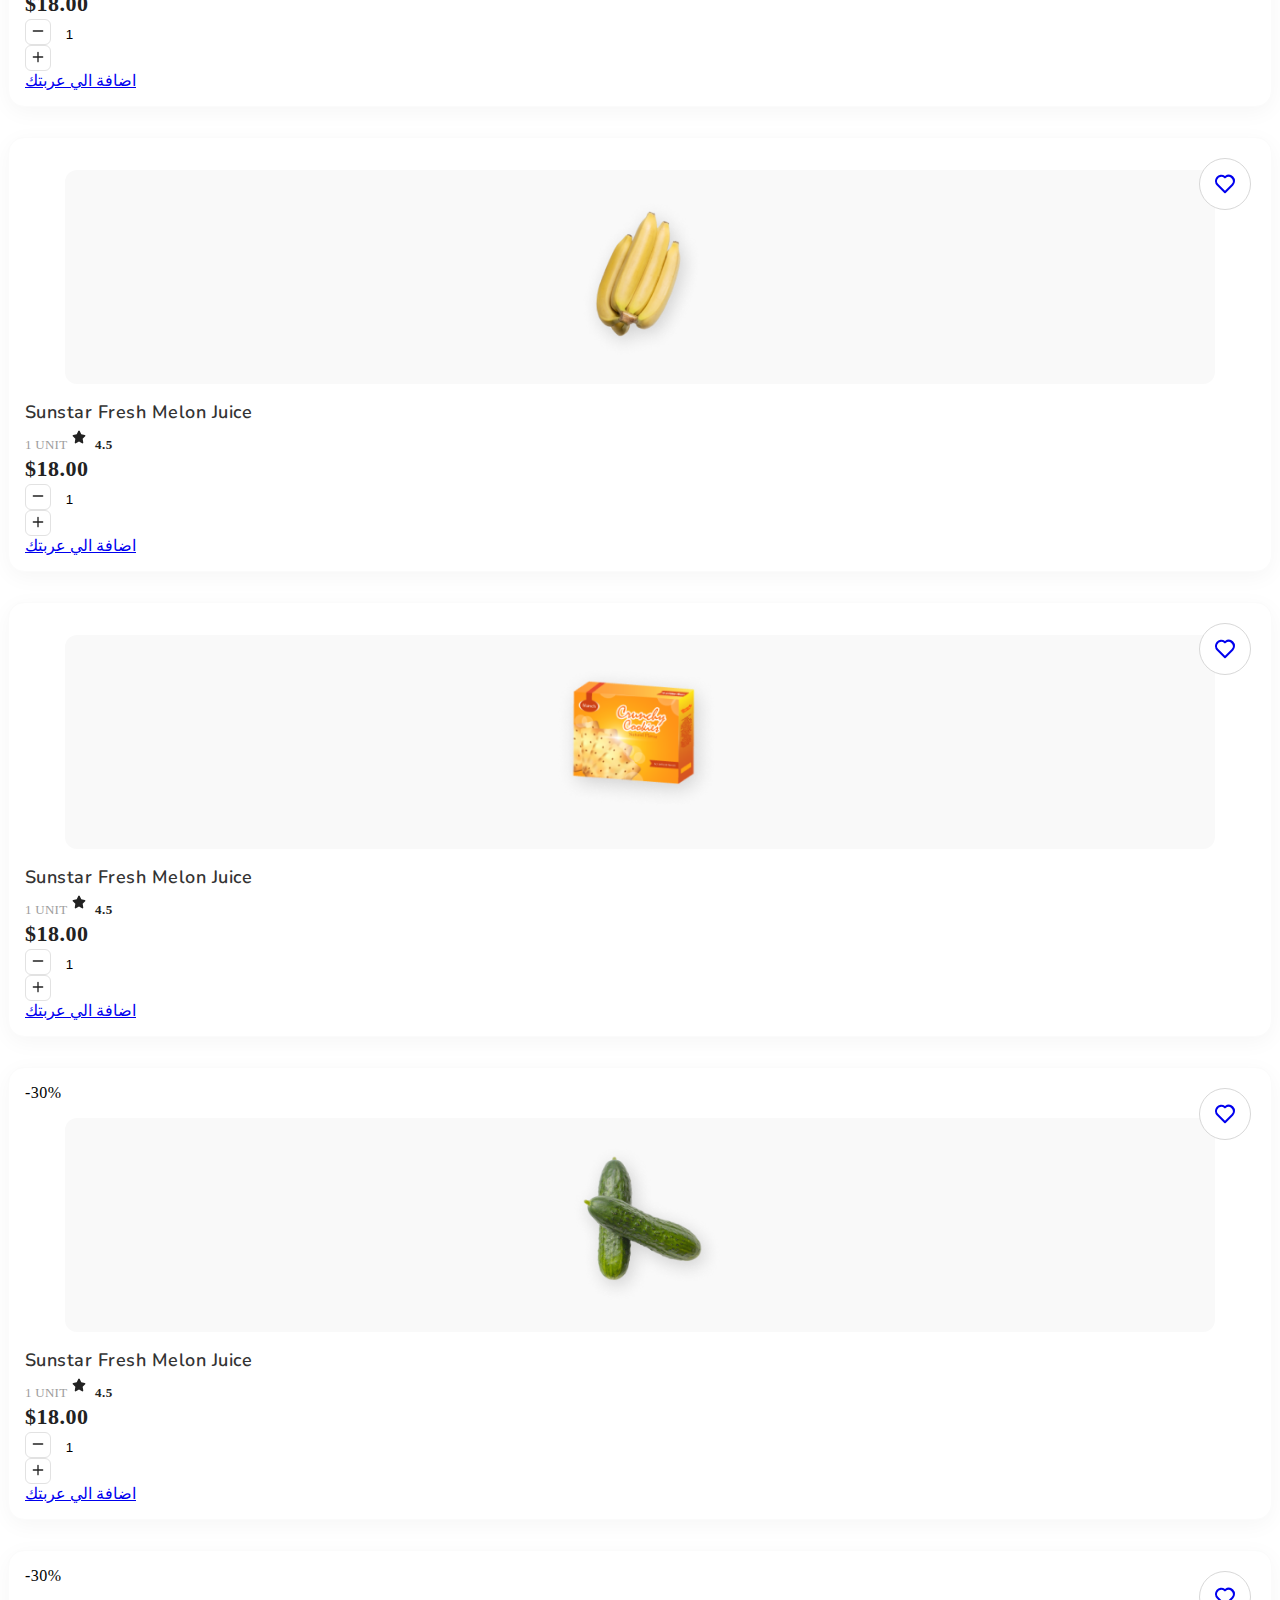
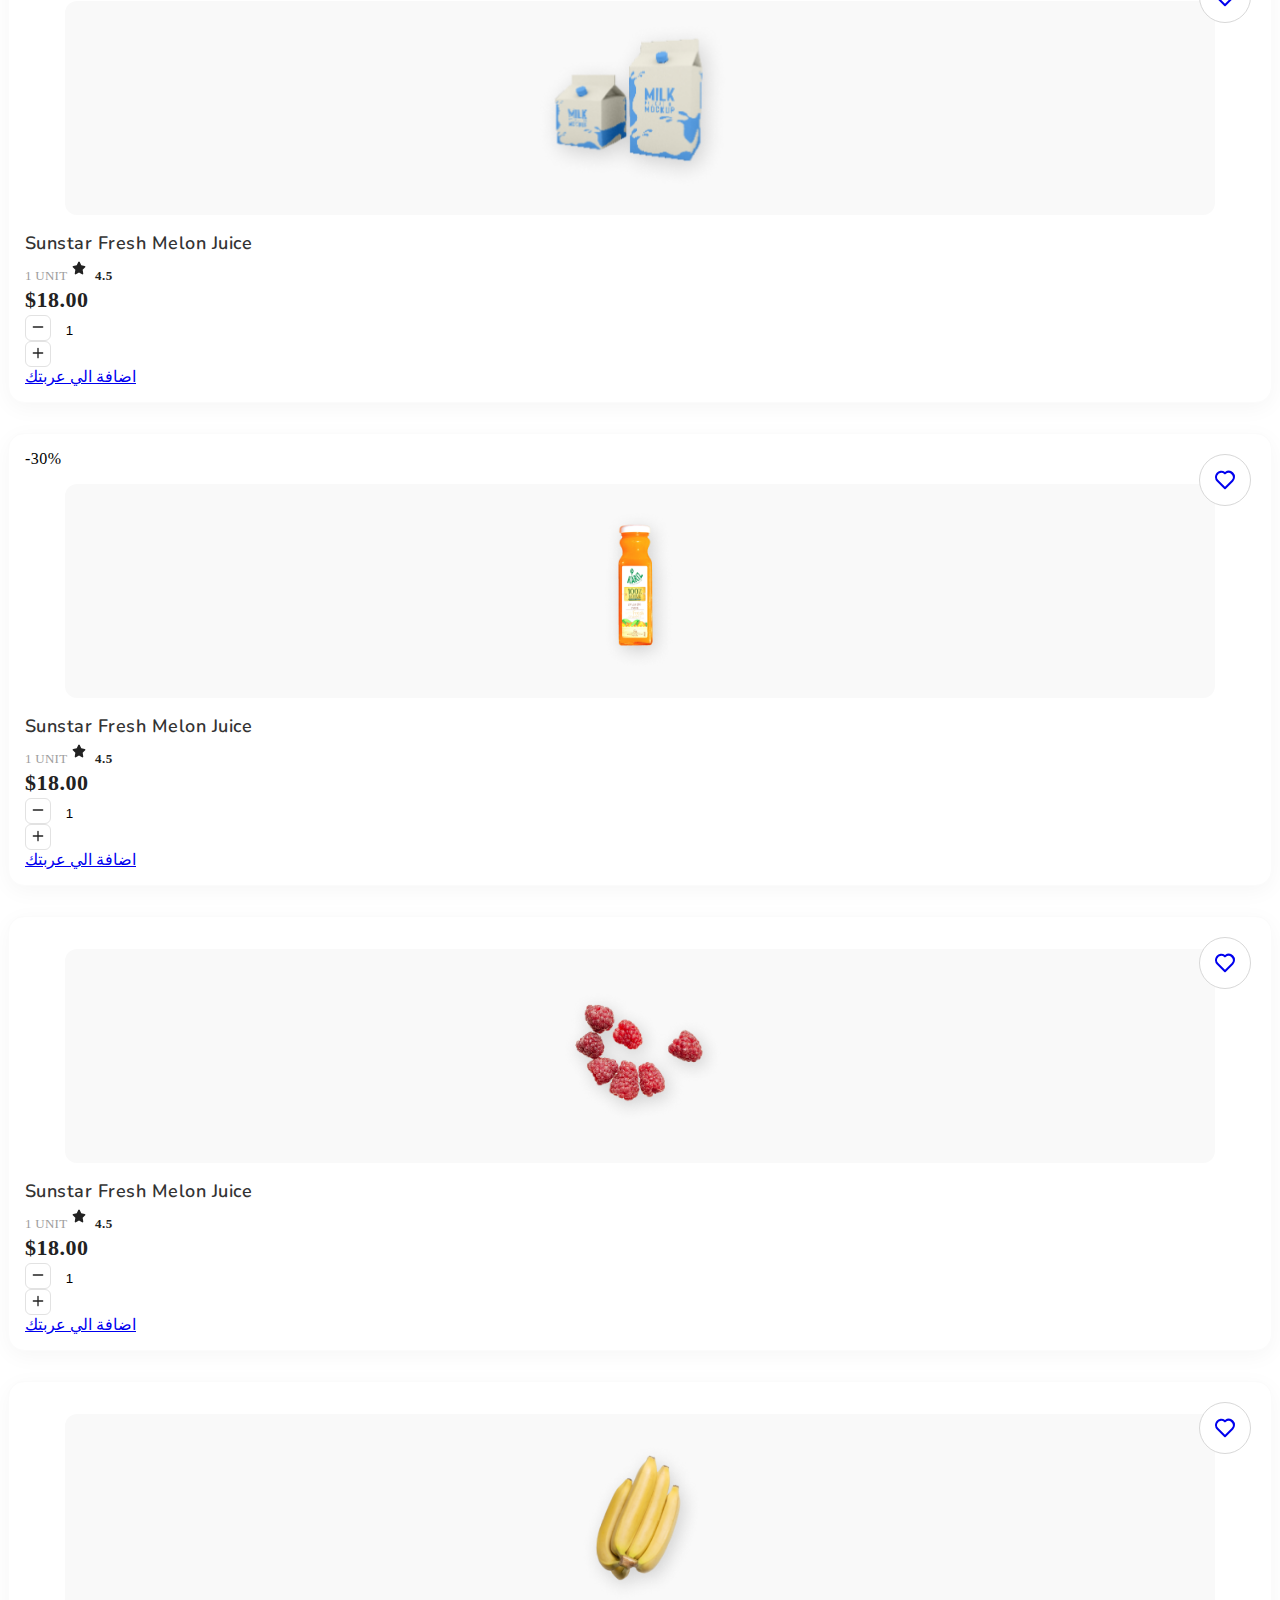
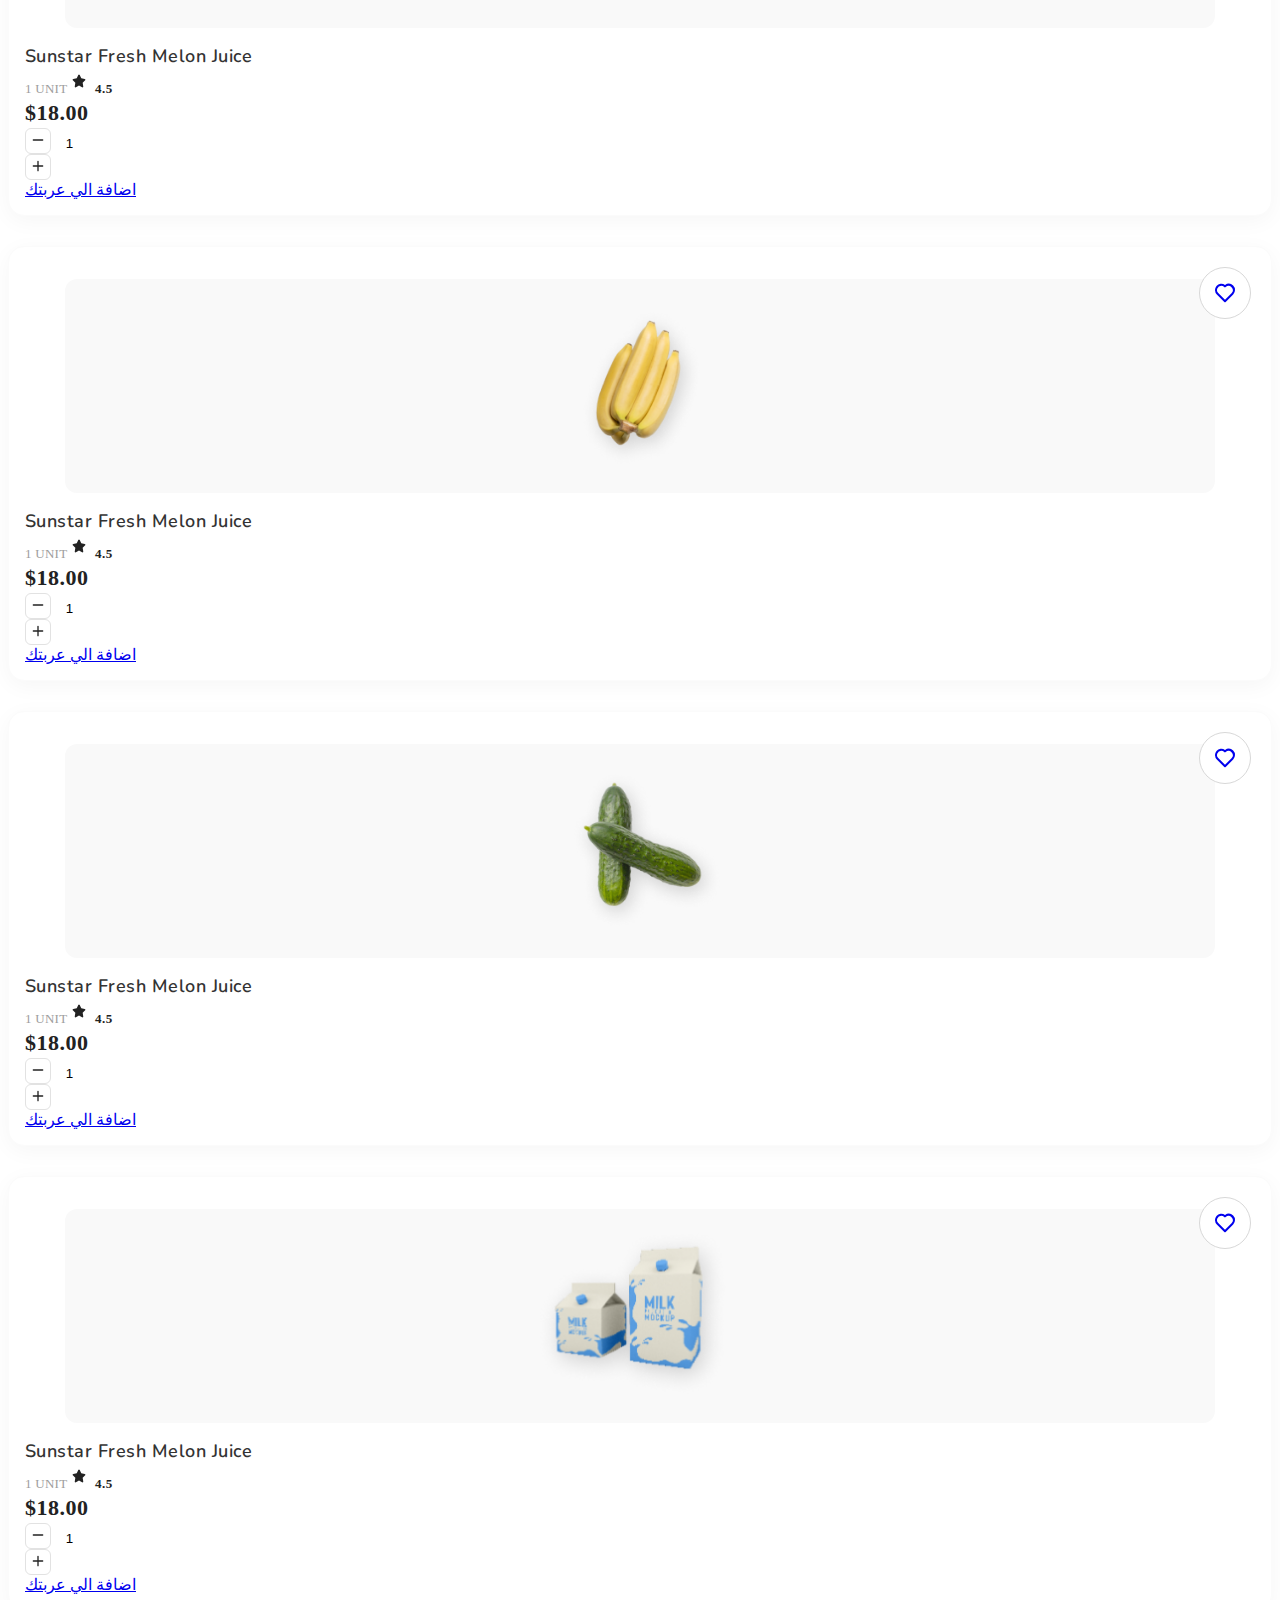
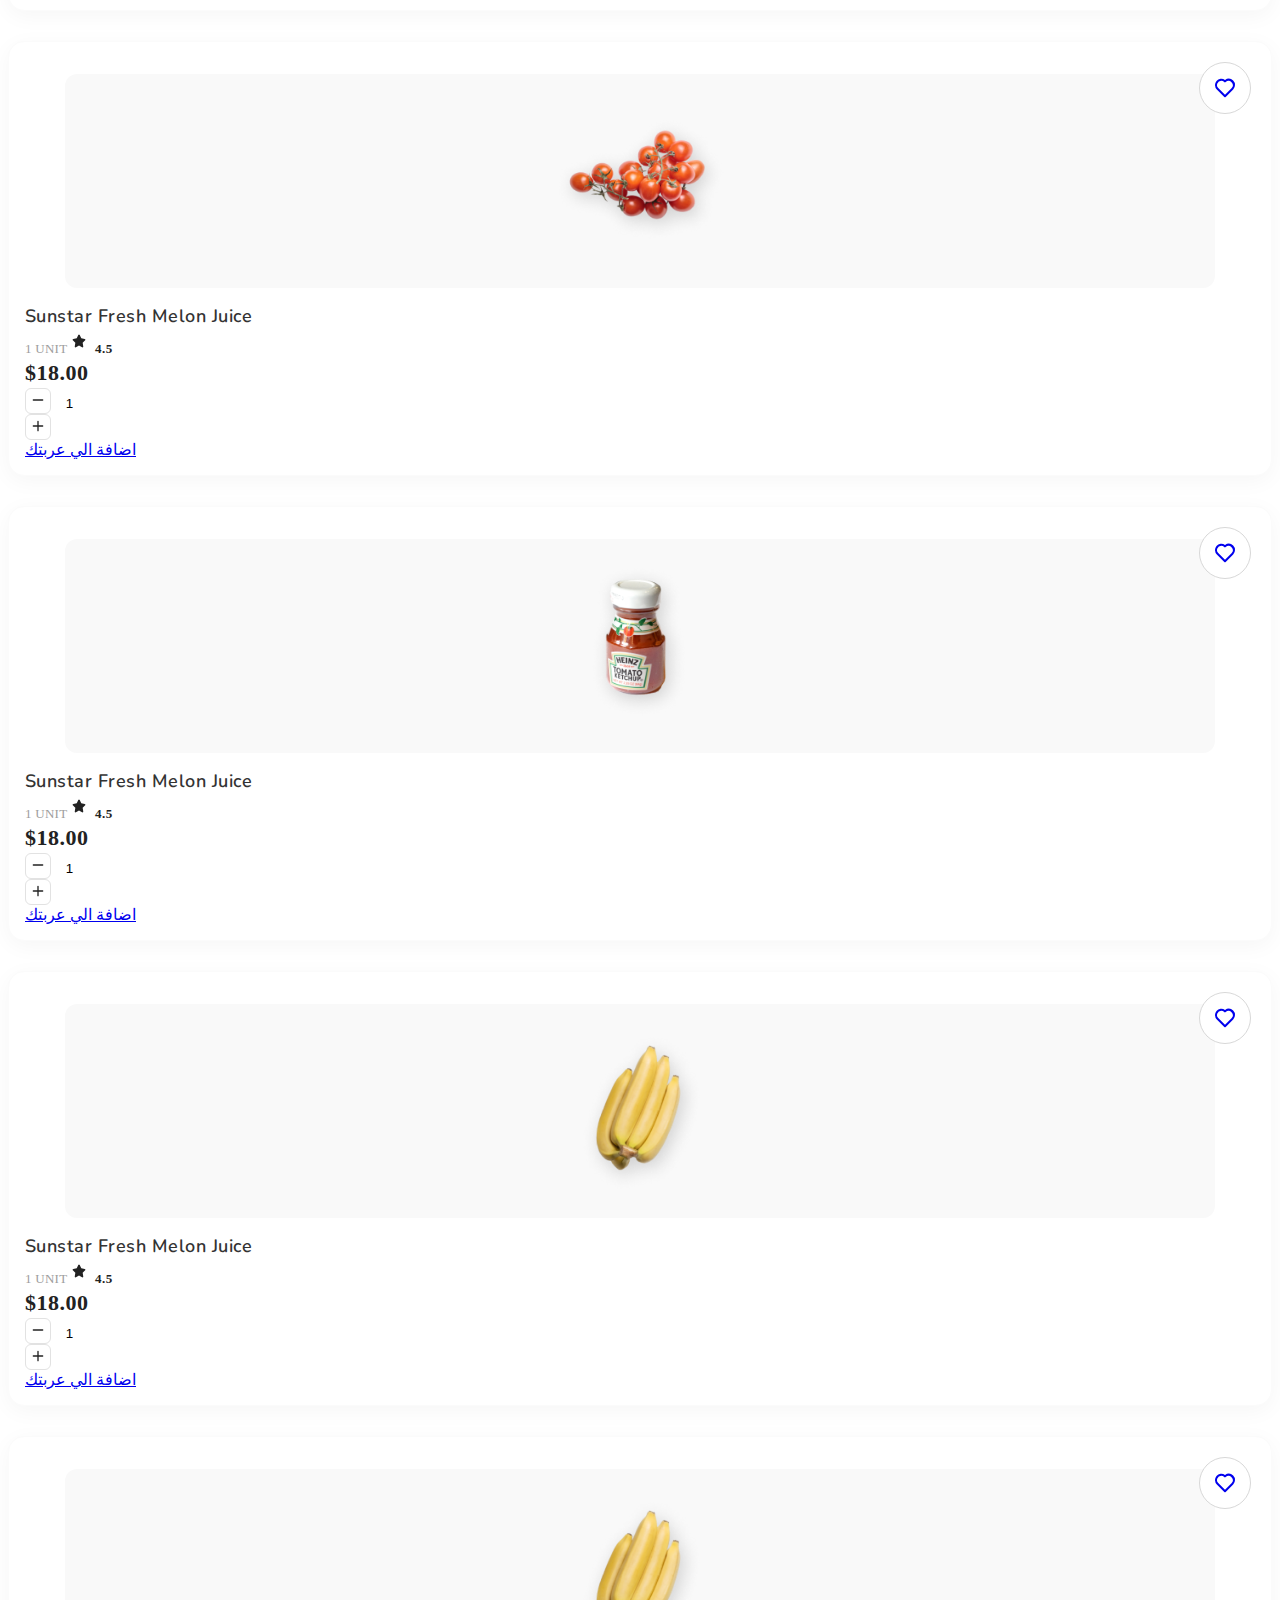
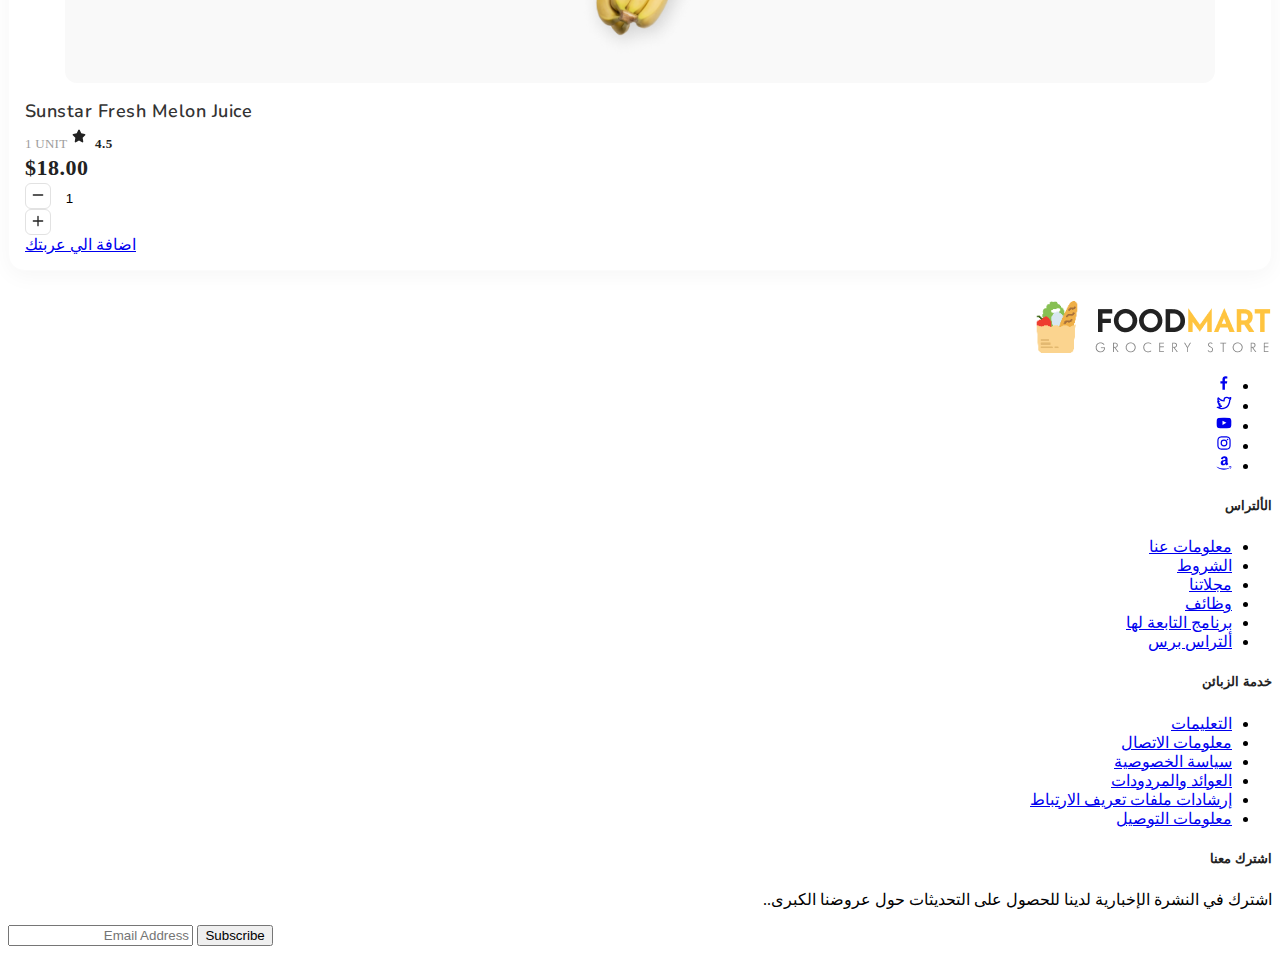
<file: foodmart/menu.html>
<!DOCTYPE html>
<html lang="en">

<head>
  <title>FoodMart - Free eCommerce Grocery Store HTML Website Template</title>
  <meta charset="utf-8">
  <meta http-equiv="X-UA-Compatible" content="IE=edge">
  <meta name="viewport" content="width=device-width, initial-scale=1.0">
  <meta name="format-detection" content="telephone=no">
  <meta name="apple-mobile-web-app-capable" content="yes">
  <meta name="author" content="">
  <meta name="keywords" content="">
  <meta name="description" content="">

  <link rel="stylesheet" href="https://cdn.jsdelivr.net/npm/swiper@9/swiper-bundle.min.css">
  <link href="https://cdn.jsdelivr.net/npm/bootstrap@5.3.0-alpha3/dist/css/bootstrap.min.css" rel="stylesheet"
    integrity="sha384-KK94CHFLLe+nY2dmCWGMq91rCGa5gtU4mk92HdvYe+M/SXH301p5ILy+dN9+nJOZ" crossorigin="anonymous">
  <link rel="stylesheet" type="text/css" href="css/vendor.css">
  <link rel="stylesheet" type="text/css" href="css/style.css">
  <link rel="stylesheet"  href="https://cdnjs.cloudflare.com/ajax/libs/font-awesome/6.5.1/css/all.min.css">
  <link rel="preconnect" href="https://fonts.googleapis.com">
  <link rel="preconnect" href="https://fonts.gstatic.com" crossorigin>
  <link
    href="https://fonts.googleapis.com/css2?family=Nunito:wght@400;700&family=Open+Sans:ital,wght@0,400;0,700;1,400;1,700&display=swap"
    rel="stylesheet">

</head>

<body>

  <svg xmlns="http://www.w3.org/2000/svg" style="display: none;">
    <defs>
      <symbol xmlns="http://www.w3.org/2000/svg" id="link" viewBox="0 0 24 24">
        <path fill="currentColor"
          d="M12 19a1 1 0 1 0-1-1a1 1 0 0 0 1 1Zm5 0a1 1 0 1 0-1-1a1 1 0 0 0 1 1Zm0-4a1 1 0 1 0-1-1a1 1 0 0 0 1 1Zm-5 0a1 1 0 1 0-1-1a1 1 0 0 0 1 1Zm7-12h-1V2a1 1 0 0 0-2 0v1H8V2a1 1 0 0 0-2 0v1H5a3 3 0 0 0-3 3v14a3 3 0 0 0 3 3h14a3 3 0 0 0 3-3V6a3 3 0 0 0-3-3Zm1 17a1 1 0 0 1-1 1H5a1 1 0 0 1-1-1v-9h16Zm0-11H4V6a1 1 0 0 1 1-1h1v1a1 1 0 0 0 2 0V5h8v1a1 1 0 0 0 2 0V5h1a1 1 0 0 1 1 1ZM7 15a1 1 0 1 0-1-1a1 1 0 0 0 1 1Zm0 4a1 1 0 1 0-1-1a1 1 0 0 0 1 1Z" />
      </symbol>
      <symbol xmlns="http://www.w3.org/2000/svg" id="arrow-right" viewBox="0 0 24 24">
        <path fill="currentColor"
          d="M17.92 11.62a1 1 0 0 0-.21-.33l-5-5a1 1 0 0 0-1.42 1.42l3.3 3.29H7a1 1 0 0 0 0 2h7.59l-3.3 3.29a1 1 0 0 0 0 1.42a1 1 0 0 0 1.42 0l5-5a1 1 0 0 0 .21-.33a1 1 0 0 0 0-.76Z" />
      </symbol>
      <symbol xmlns="http://www.w3.org/2000/svg" id="category" viewBox="0 0 24 24">
        <path fill="currentColor"
          d="M19 5.5h-6.28l-.32-1a3 3 0 0 0-2.84-2H5a3 3 0 0 0-3 3v13a3 3 0 0 0 3 3h14a3 3 0 0 0 3-3v-10a3 3 0 0 0-3-3Zm1 13a1 1 0 0 1-1 1H5a1 1 0 0 1-1-1v-13a1 1 0 0 1 1-1h4.56a1 1 0 0 1 .95.68l.54 1.64a1 1 0 0 0 .95.68h7a1 1 0 0 1 1 1Z" />
      </symbol>
      <symbol xmlns="http://www.w3.org/2000/svg" id="calendar" viewBox="0 0 24 24">
        <path fill="currentColor"
          d="M19 4h-2V3a1 1 0 0 0-2 0v1H9V3a1 1 0 0 0-2 0v1H5a3 3 0 0 0-3 3v12a3 3 0 0 0 3 3h14a3 3 0 0 0 3-3V7a3 3 0 0 0-3-3Zm1 15a1 1 0 0 1-1 1H5a1 1 0 0 1-1-1v-7h16Zm0-9H4V7a1 1 0 0 1 1-1h2v1a1 1 0 0 0 2 0V6h6v1a1 1 0 0 0 2 0V6h2a1 1 0 0 1 1 1Z" />
      </symbol>
      <symbol xmlns="http://www.w3.org/2000/svg" id="heart" viewBox="0 0 24 24">
        <path fill="currentColor"
          d="M20.16 4.61A6.27 6.27 0 0 0 12 4a6.27 6.27 0 0 0-8.16 9.48l7.45 7.45a1 1 0 0 0 1.42 0l7.45-7.45a6.27 6.27 0 0 0 0-8.87Zm-1.41 7.46L12 18.81l-6.75-6.74a4.28 4.28 0 0 1 3-7.3a4.25 4.25 0 0 1 3 1.25a1 1 0 0 0 1.42 0a4.27 4.27 0 0 1 6 6.05Z" />
      </symbol>
      <symbol xmlns="http://www.w3.org/2000/svg" id="plus" viewBox="0 0 24 24">
        <path fill="currentColor"
          d="M19 11h-6V5a1 1 0 0 0-2 0v6H5a1 1 0 0 0 0 2h6v6a1 1 0 0 0 2 0v-6h6a1 1 0 0 0 0-2Z" />
      </symbol>
      <symbol xmlns="http://www.w3.org/2000/svg" id="minus" viewBox="0 0 24 24">
        <path fill="currentColor" d="M19 11H5a1 1 0 0 0 0 2h14a1 1 0 0 0 0-2Z" />
      </symbol>
      <symbol xmlns="http://www.w3.org/2000/svg" id="cart" viewBox="0 0 24 24">
        <path fill="currentColor"
          d="M8.5 19a1.5 1.5 0 1 0 1.5 1.5A1.5 1.5 0 0 0 8.5 19ZM19 16H7a1 1 0 0 1 0-2h8.491a3.013 3.013 0 0 0 2.885-2.176l1.585-5.55A1 1 0 0 0 19 5H6.74a3.007 3.007 0 0 0-2.82-2H3a1 1 0 0 0 0 2h.921a1.005 1.005 0 0 1 .962.725l.155.545v.005l1.641 5.742A3 3 0 0 0 7 18h12a1 1 0 0 0 0-2Zm-1.326-9l-1.22 4.274a1.005 1.005 0 0 1-.963.726H8.754l-.255-.892L7.326 7ZM16.5 19a1.5 1.5 0 1 0 1.5 1.5a1.5 1.5 0 0 0-1.5-1.5Z" />
      </symbol>
      <symbol xmlns="http://www.w3.org/2000/svg" id="check" viewBox="0 0 24 24">
        <path fill="currentColor"
          d="M18.71 7.21a1 1 0 0 0-1.42 0l-7.45 7.46l-3.13-3.14A1 1 0 1 0 5.29 13l3.84 3.84a1 1 0 0 0 1.42 0l8.16-8.16a1 1 0 0 0 0-1.47Z" />
      </symbol>
      <symbol xmlns="http://www.w3.org/2000/svg" id="trash" viewBox="0 0 24 24">
        <path fill="currentColor"
          d="M10 18a1 1 0 0 0 1-1v-6a1 1 0 0 0-2 0v6a1 1 0 0 0 1 1ZM20 6h-4V5a3 3 0 0 0-3-3h-2a3 3 0 0 0-3 3v1H4a1 1 0 0 0 0 2h1v11a3 3 0 0 0 3 3h8a3 3 0 0 0 3-3V8h1a1 1 0 0 0 0-2ZM10 5a1 1 0 0 1 1-1h2a1 1 0 0 1 1 1v1h-4Zm7 14a1 1 0 0 1-1 1H8a1 1 0 0 1-1-1V8h10Zm-3-1a1 1 0 0 0 1-1v-6a1 1 0 0 0-2 0v6a1 1 0 0 0 1 1Z" />
      </symbol>
      <symbol xmlns="http://www.w3.org/2000/svg" id="star-outline" viewBox="0 0 15 15">
        <path fill="none" stroke="currentColor" stroke-linecap="round" stroke-linejoin="round"
          d="M7.5 9.804L5.337 11l.413-2.533L4 6.674l2.418-.37L7.5 4l1.082 2.304l2.418.37l-1.75 1.793L9.663 11L7.5 9.804Z" />
      </symbol>
      <symbol xmlns="http://www.w3.org/2000/svg" id="star-solid" viewBox="0 0 15 15">
        <path fill="currentColor"
          d="M7.953 3.788a.5.5 0 0 0-.906 0L6.08 5.85l-2.154.33a.5.5 0 0 0-.283.843l1.574 1.613l-.373 2.284a.5.5 0 0 0 .736.518l1.92-1.063l1.921 1.063a.5.5 0 0 0 .736-.519l-.373-2.283l1.574-1.613a.5.5 0 0 0-.283-.844L8.921 5.85l-.968-2.062Z" />
      </symbol>
      <symbol xmlns="http://www.w3.org/2000/svg" id="search" viewBox="0 0 24 24">
        <path fill="currentColor"
          d="M21.71 20.29L18 16.61A9 9 0 1 0 16.61 18l3.68 3.68a1 1 0 0 0 1.42 0a1 1 0 0 0 0-1.39ZM11 18a7 7 0 1 1 7-7a7 7 0 0 1-7 7Z" />
      </symbol>
      <symbol xmlns="http://www.w3.org/2000/svg" id="user" viewBox="0 0 24 24">
        <path fill="currentColor"
          d="M15.71 12.71a6 6 0 1 0-7.42 0a10 10 0 0 0-6.22 8.18a1 1 0 0 0 2 .22a8 8 0 0 1 15.9 0a1 1 0 0 0 1 .89h.11a1 1 0 0 0 .88-1.1a10 10 0 0 0-6.25-8.19ZM12 12a4 4 0 1 1 4-4a4 4 0 0 1-4 4Z" />
      </symbol>
      <symbol xmlns="http://www.w3.org/2000/svg" id="close" viewBox="0 0 15 15">
        <path fill="currentColor"
          d="M7.953 3.788a.5.5 0 0 0-.906 0L6.08 5.85l-2.154.33a.5.5 0 0 0-.283.843l1.574 1.613l-.373 2.284a.5.5 0 0 0 .736.518l1.92-1.063l1.921 1.063a.5.5 0 0 0 .736-.519l-.373-2.283l1.574-1.613a.5.5 0 0 0-.283-.844L8.921 5.85l-.968-2.062Z" />
      </symbol>
    </defs>
  </svg>

  <div class="preloader-wrapper">
    <div class="preloader">
    </div>
  </div>

  <div class="offcanvas offcanvas-end" data-bs-scroll="true" tabindex="-1" id="offcanvasCart" aria-labelledby="My Cart">
    <div class="offcanvas-header justify-content-center">
      <button type="button" class="btn-close" data-bs-dismiss="offcanvas" aria-label="Close"></button>
    </div>
    <div class="offcanvas-body">
      <div class="order-md-last">
        <h4 class="d-flex justify-content-between align-items-center mb-3">
          <span class="text-primary">عربتك</span>
          <span class="badge bg-primary rounded-pill"></span>
        </h4>
        <ul class="list-group mb-3 ">
          <div class="list-cart">

          </div>

          <li class="list-group-item d-flex justify-content-between">
            <span>Total (USD)</span>
            <strong class="total"></strong>
          </li>
        </ul>

        <button class="w-100 btn btn-primary btn-lg" type="submit" onclick="checkoutpage()">Continue to checkout</button>
      </div>
    </div>
  </div>

  <div class="offcanvas offcanvas-end" data-bs-scroll="true" tabindex="-1" id="offcanvasSearch"
    aria-labelledby="Search">
    <div class="offcanvas-header justify-content-center">
      <button type="button" class="btn-close" data-bs-dismiss="offcanvas" aria-label="Close"></button>
    </div>
    <div class="offcanvas-body">
      <div class="order-md-last">
        <h4 class="d-flex justify-content-between align-items-center mb-3">
          <span class="text-primary">Search</span>
        </h4>
        <form role="search" action="index.html" method="get" class="d-flex mt-3 gap-0">
          <input class="form-control rounded-start rounded-0 bg-light" type="email"
            placeholder="What are you looking for?" aria-label="What are you looking for?">
          <button class="btn btn-dark rounded-end rounded-0" type="submit">Search</button>
        </form>
      </div>
    </div>
  </div>

  <header>
    <div class="mx-3">
      <div class="row py-3 border-bottom">


        <div
          class="col-sm-8 col-lg-4 d-flex justify-content-around gap-5 align-items-center mt-4 mt-sm-0 justify-content-center justify-content-sm-end">
          <div class="cart text-end d-none d-lg-block dropdown">
            <button class="border-0 bg-transparent lh-1" type="button" data-bs-toggle="offcanvas"
              data-bs-target="#offcanvasCart" aria-controls="offcanvasCart">
              <p class="fs-5 text-muted fw-bold mb-2 ">عربتك</p>
              <p class="cart-total fs-6 m-0">$0</p>
            </button>
          </div>



          <ul class="d-flex justify-content-end list-unstyled m-0">
            <li>
              <a href="#" class="rounded-circle bg-light p-2 mx-1">
                <svg width="24" height="24" viewBox="0 0 24 24">
                  <use xlink:href="#user"></use>
                </svg>
              </a>
            </li>
            <li>
              <a href="#" class="rounded-circle bg-light p-2 mx-1">
                <svg width="24" height="24" viewBox="0 0 24 24">
                  <use xlink:href="#heart"></use>
                </svg>
              </a>
            </li>
            <li class="d-lg-none">
              <a href="#" class="rounded-circle bg-light p-2 mx-1" data-bs-toggle="offcanvas"
                data-bs-target="#offcanvasCart" aria-controls="offcanvasCart">
                <svg width="24" height="24" viewBox="0 0 24 24">
                  <use xlink:href="#cart"></use>
                </svg>
              </a>
            </li>
            <li class="d-lg-none">
              <a href="#" class="rounded-circle bg-light p-2 mx-1" data-bs-toggle="offcanvas"
                data-bs-target="#offcanvasSearch" aria-controls="offcanvasSearch">
                <svg width="24" height="24" viewBox="0 0 24 24">
                  <use xlink:href="#search"></use>
                </svg>
              </a>
            </li>
          </ul>

          <div class="support-box text-end d-none d-xl-block">
            <span class="fs-5 text-muted fw-bold">الدعم؟</span>
            <h5 class="fs-6">+980-34984089</h5>
          </div>
        </div>

        <div class="col-sm-6 offset-sm-2 offset-md-0 col-lg-6 d-none d-lg-block">
          <div class="search-bar row bg-light p-2 my-2 rounded-4">
            <div class="col-1">
              <svg xmlns="http://www.w3.org/2000/svg" width="24" height="24" viewBox="0 0 24 24">
                <path fill="currentColor"
                  d="M21.71 20.29L18 16.61A9 9 0 1 0 16.61 18l3.68 3.68a1 1 0 0 0 1.42 0a1 1 0 0 0 0-1.39ZM11 18a7 7 0 1 1 7-7a7 7 0 0 1-7 7Z" />
              </svg>
            </div>
            <div class="col-11 col-md-7">
              <form id="search-form" class="text-center" action="index.html" method="post">
                <input type="text" class="form-control border-0 bg-transparent" dir="rtl"
                  placeholder="ابحث من هنا عن جميع المنتجات المتاحة" />
              </form>
            </div>

            <div class="col-md-4 d-none d-md-block">
              <select class="form-select border-0 bg-transparent" dir="rtl">
                <option>حميع المنتجات</option>
                <option>البقالة</option>
                <option>المشروبات</option>
                <option>قسم الشوكولا</option>
              </select>
            </div>
          </div>
        </div>


        <div class="col-sm-4 col-lg-2 text-center text-sm-start  d-flex align-items-center">
          <div class="main-logo">
            <a href="index.html">
              <img src="images/logo.png" alt="logo" class="img-fluid">
            </a>
          </div>
        </div>
      </div>

    </div>
    <div class="container-fluid">
      <div class="row py-3">
        <div class="d-flex  justify-content-center justify-content-sm-between align-items-center">
          <nav class="main-menu d-flex navbar navbar-expand-lg">

            <button class="navbar-toggler" type="button" data-bs-toggle="offcanvas" data-bs-target="#offcanvasNavbar"
              aria-controls="offcanvasNavbar">
              <span class="navbar-toggler-icon"></span>
            </button>



          </nav>

        </div>
      </div>
    </div>
    <div class="container-fluid">
      <div class="row py-3">
        <div class="col-12 justify-content-sm-between align-items-center">
          <nav class="main-menu d-flex navbar navbar-expand-lg">

            <button class="navbar-toggler" type="button" data-bs-toggle="offcanvas" data-bs-target="#offcanvasNavbar"
              aria-controls="offcanvasNavbar">
              <span class="navbar-toggler-icon"></span>
            </button>

            <div class="offcanvas offcanvas-end" tabindex="-1" id="offcanvasNavbar"
              aria-labelledby="offcanvasNavbarLabel">

              <div class="offcanvas-header justify-content-center">
                <button type="button" class="btn-close" data-bs-dismiss="offcanvas" aria-label="Close"></button>
              </div>

              <div class="offcanvas-body" dir="rtl">


                <ul class="navbar-nav justify-content-end menu-list list-unstyled d-flex gap-md-3 p-1 mb-0">
                  <li class="nav-item active">
                    <a href="index.html" class="nav-link">الصفحة الرئيسية</a>
                  </li>
                  <li class="nav-item dropdown">
                    <a href="menu.html" class="nav-link">القائمة</a>
                  </li>
                  <li class="nav-item">
                    <a href="reservation.html" class="nav-link">الحجز</a>
                  </li>
                  <li class="nav-item">
                    <a href="Complaints.html" class="nav-link">الشكاوي</a>
                  </li>

                </ul>

              </div>

            </div>

          </nav>

        </div>
      </div>
    </div>
  </header>






  <section class="py-2">
    <div class="container-fluid">

      <div class="row">
        <div class="col-md-12">

          <div class="bootstrap-tabs product-tabs">
            <div class="tabs-header d-flex justify-content-between border-bottom my-5">

              <nav dir="rtl">
                <div class="nav nav-tabs" id="nav-tab" role="tablist">
                  <a href="#" class="nav-link text-uppercase fs-5 active" id="nav-all-tab" data-bs-toggle="tab"
                    data-bs-target="#nav-all">الكل </a>
                  <a href="#" class="nav-link text-uppercase fs-5" id="nav-fruits-tab" data-bs-toggle="tab"
                    data-bs-target="#nav-fruits">الفاكهة و الخضراوات</a>
                  <a href="#" class="nav-link text-uppercase fs-5" id="nav-juices-tab" data-bs-toggle="tab"
                    data-bs-target="#nav-juices">العصائر</a>
                </div>
              </nav>
              <h3>القائمة</h3>
            </div>
            <div class="tab-content" id="nav-tabContent">
              <div class="tab-pane fade show active" id="nav-all" role="tabpanel" aria-labelledby="nav-all-tab">

                <div class="product-grid row row-cols-1 row-cols-sm-2 row-cols-md-3 row-cols-lg-4 row-cols-xl-5">

                  <div class="col">
                    <div class="product-item">
                      <span class="badge bg-success position-absolute m-3">-30%</span>
                      <a href="#" class="btn-wishlist"><svg width="24" height="24">
                          <use xlink:href="#heart"></use>
                        </svg></a>
                      <figure>
                        <a href="single-product.html" title="Product Title">
                          <img src="images/thumb-bananas.png" class="tab-image">
                        </a>
                      </figure>
                      <h3>Sunstar Fresh Melon Juice</h3>
                      <span class="qty">1 Unit</span><span class="rating"><svg width="24" height="24"
                          class="text-primary">
                          <use xlink:href="#star-solid"></use>
                        </svg> 4.5</span>
                      <span class="price">$18.00</span>
                      <div class="d-flex align-items-center justify-content-between">
                        <div class="input-group product-qty">
                          <span class="input-group-btn">
                            <button type="button" class="quantity-left-minus btn btn-danger btn-number"
                              data-type="minus">
                              <svg width="16" height="16">
                                <use xlink:href="#minus"></use>
                              </svg>
                            </button>
                          </span>
                          <input type="text" id="quantity" name="quantity" class="form-control input-number" value="1">
                          <span class="input-group-btn">
                            <button type="button" class="quantity-right-plus btn btn-success btn-number"
                              data-type="plus">
                              <svg width="16" height="16">
                                <use xlink:href="#plus"></use>
                              </svg>
                            </button>
                          </span>
                        </div>
                        <a href="#" class="nav-link" onclick='addtocart(this)'>اضافة الي عربتك <iconify-icon
                            icon="uil:shopping-cart"></a>
                      </div>
                    </div>
                  </div>

                  <div class="col">
                    <div class="product-item">
                      <span class="badge bg-success position-absolute m-3">-30%</span>
                      <a href="#" class="btn-wishlist"><svg width="24" height="24">
                          <use xlink:href="#heart"></use>
                        </svg></a>
                      <figure>
                        <a href="single-product.html" title="Product Title">
                          <img src="images/thumb-biscuits.png" class="tab-image">
                        </a>
                      </figure>
                      <h3>cakes</h3>
                      <span class="qty">1 Unit</span><span class="rating"><svg width="24" height="24"
                          class="text-primary">
                          <use xlink:href="#star-solid"></use>
                        </svg> 4.5</span>
                      <span class="price">$18.00</span>
                      <div class="d-flex align-items-center justify-content-between">
                        <div class="input-group product-qty">
                          <span class="input-group-btn">
                            <button type="button" class="quantity-left-minus btn btn-danger btn-number"
                              data-type="minus">
                              <svg width="16" height="16">
                                <use xlink:href="#minus"></use>
                              </svg>
                            </button>
                          </span>
                          <input type="text" id="quantity" name="quantity" class="form-control input-number" value="1">
                          <span class="input-group-btn">
                            <button type="button" class="quantity-right-plus btn btn-success btn-number"
                              data-type="plus">
                              <svg width="16" height="16">
                                <use xlink:href="#plus"></use>
                              </svg>
                            </button>
                          </span>
                        </div>
                        <a href="#" class="nav-link" onclick='addtocart(this)'>اضافة الي عربتك <iconify-icon
                            icon="uil:shopping-cart"></a>
                      </div>
                    </div>
                  </div>

                  <div class="col">
                    <div class="product-item">
                      <a href="#" class="btn-wishlist"><svg width="24" height="24">
                          <use xlink:href="#heart"></use>
                        </svg></a>
                      <figure>
                        <a href="single-product.html" title="Product Title">
                          <img src="images/thumb-cucumber.png" class="tab-image">
                        </a>
                      </figure>
                      <h3>Sunstar Fresh Melon Juice</h3>
                      <span class="qty">1 Unit</span><span class="rating"><svg width="24" height="24"
                          class="text-primary">
                          <use xlink:href="#star-solid"></use>
                        </svg> 4.5</span>
                      <span class="price">$18.00</span>
                      <div class="d-flex align-items-center justify-content-between">
                        <div class="input-group product-qty">
                          <span class="input-group-btn">
                            <button type="button" class="quantity-left-minus btn btn-danger btn-number"
                              data-type="minus">
                              <svg width="16" height="16">
                                <use xlink:href="#minus"></use>
                              </svg>
                            </button>
                          </span>
                          <input type="text" id="quantity" name="quantity" class="form-control input-number" value="1">
                          <span class="input-group-btn">
                            <button type="button" class="quantity-right-plus btn btn-success btn-number"
                              data-type="plus">
                              <svg width="16" height="16">
                                <use xlink:href="#plus"></use>
                              </svg>
                            </button>
                          </span>
                        </div>
                        <a href="#" class="nav-link" onclick='addtocart(this)'>اضافة الي عربتك <iconify-icon
                            icon="uil:shopping-cart"></a>
                      </div>
                    </div>
                  </div>

                  <div class="col">
                    <div class="product-item">
                      <a href="#" class="btn-wishlist"><svg width="24" height="24">
                          <use xlink:href="#heart"></use>
                        </svg></a>
                      <figure>
                        <a href="single-product.html" title="Product Title">
                          <img src="images/thumb-milk.png" class="tab-image">
                        </a>
                      </figure>
                      <h3>Sunstar Fresh Melon Juice</h3>
                      <span class="qty">1 Unit</span><span class="rating"><svg width="24" height="24"
                          class="text-primary">
                          <use xlink:href="#star-solid"></use>
                        </svg> 4.5</span>
                      <span class="price">$18.00</span>
                      <div class="d-flex align-items-center justify-content-between">
                        <div class="input-group product-qty">
                          <span class="input-group-btn">
                            <button type="button" class="quantity-left-minus btn btn-danger btn-number"
                              data-type="minus">
                              <svg width="16" height="16">
                                <use xlink:href="#minus"></use>
                              </svg>
                            </button>
                          </span>
                          <input type="text" id="quantity" name="quantity" class="form-control input-number" value="1">
                          <span class="input-group-btn">
                            <button type="button" class="quantity-right-plus btn btn-success btn-number"
                              data-type="plus">
                              <svg width="16" height="16">
                                <use xlink:href="#plus"></use>
                              </svg>
                            </button>
                          </span>
                        </div>
                        <a href="#" class="nav-link" onclick='addtocart(this)'>اضافة الي عربتك <iconify-icon
                            icon="uil:shopping-cart"></a>
                      </div>
                    </div>
                  </div>

                  <div class="col">
                    <div class="product-item">
                      <a href="#" class="btn-wishlist"><svg width="24" height="24">
                          <use xlink:href="#heart"></use>
                        </svg></a>
                      <figure>
                        <a href="single-product.html" title="Product Title">
                          <img src="images/thumb-bananas.png" class="tab-image">
                        </a>
                      </figure>
                      <h3>Sunstar Fresh Melon Juice</h3>
                      <span class="qty">1 Unit</span><span class="rating"><svg width="24" height="24"
                          class="text-primary">
                          <use xlink:href="#star-solid"></use>
                        </svg> 4.5</span>
                      <span class="price">$18.00</span>
                      <div class="d-flex align-items-center justify-content-between">
                        <div class="input-group product-qty">
                          <span class="input-group-btn">
                            <button type="button" class="quantity-left-minus btn btn-danger btn-number"
                              data-type="minus">
                              <svg width="16" height="16">
                                <use xlink:href="#minus"></use>
                              </svg>
                            </button>
                          </span>
                          <input type="text" id="quantity" name="quantity" class="form-control input-number" value="1">
                          <span class="input-group-btn">
                            <button type="button" class="quantity-right-plus btn btn-success btn-number"
                              data-type="plus">
                              <svg width="16" height="16">
                                <use xlink:href="#plus"></use>
                              </svg>
                            </button>
                          </span>
                        </div>
                        <a href="#" class="nav-link" onclick='addtocart(this)'>اضافة الي عربتك <iconify-icon
                            icon="uil:shopping-cart"></a>
                      </div>
                    </div>
                  </div>

                  <div class="col">
                    <div class="product-item">
                      <a href="#" class="btn-wishlist"><svg width="24" height="24">
                          <use xlink:href="#heart"></use>
                        </svg></a>
                      <figure>
                        <a href="single-product.html" title="Product Title">
                          <img src="images/thumb-biscuits.png" class="tab-image">
                        </a>
                      </figure>
                      <h3>Sunstar Fresh Melon Juice</h3>
                      <span class="qty">1 Unit</span><span class="rating"><svg width="24" height="24"
                          class="text-primary">
                          <use xlink:href="#star-solid"></use>
                        </svg> 4.5</span>
                      <span class="price">$18.00</span>
                      <div class="d-flex align-items-center justify-content-between">
                        <div class="input-group product-qty">
                          <span class="input-group-btn">
                            <button type="button" class="quantity-left-minus btn btn-danger btn-number"
                              data-type="minus">
                              <svg width="16" height="16">
                                <use xlink:href="#minus"></use>
                              </svg>
                            </button>
                          </span>
                          <input type="text" id="quantity" name="quantity" class="form-control input-number" value="1">
                          <span class="input-group-btn">
                            <button type="button" class="quantity-right-plus btn btn-success btn-number"
                              data-type="plus">
                              <svg width="16" height="16">
                                <use xlink:href="#plus"></use>
                              </svg>
                            </button>
                          </span>
                        </div>
                        <a href="#" class="nav-link" onclick='addtocart(this)'>اضافة الي عربتك <iconify-icon
                            icon="uil:shopping-cart"></a>
                      </div>
                    </div>
                  </div>

                  <div class="col">
                    <div class="product-item">
                      <a href="#" class="btn-wishlist"><svg width="24" height="24">
                          <use xlink:href="#heart"></use>
                        </svg></a>
                      <figure>
                        <a href="single-product.html" title="Product Title">
                          <img src="images/thumb-cucumber.png" class="tab-image">
                        </a>
                      </figure>
                      <h3>Sunstar Fresh Melon Juice</h3>
                      <span class="qty">1 Unit</span><span class="rating"><svg width="24" height="24"
                          class="text-primary">
                          <use xlink:href="#star-solid"></use>
                        </svg> 4.5</span>
                      <span class="price">$18.00</span>
                      <div class="d-flex align-items-center justify-content-between">
                        <div class="input-group product-qty">
                          <span class="input-group-btn">
                            <button type="button" class="quantity-left-minus btn btn-danger btn-number"
                              data-type="minus">
                              <svg width="16" height="16">
                                <use xlink:href="#minus"></use>
                              </svg>
                            </button>
                          </span>
                          <input type="text" id="quantity" name="quantity" class="form-control input-number" value="1">
                          <span class="input-group-btn">
                            <button type="button" class="quantity-right-plus btn btn-success btn-number"
                              data-type="plus">
                              <svg width="16" height="16">
                                <use xlink:href="#plus"></use>
                              </svg>
                            </button>
                          </span>
                        </div>
                        <a href="#" class="nav-link" onclick='addtocart(this)'>اضافة الي عربتك <iconify-icon
                            icon="uil:shopping-cart"></a>
                      </div>
                      
                    </div>
                  </div>
                  <div class="col">
                    <div class="product-item">
                      <a href="#" class="btn-wishlist"><svg width="24" height="24">
                          <use xlink:href="#heart"></use>
                        </svg></a>
                      <figure>
                        <a href="single-product.html" title="Product Title">
                          <img src="images/thumb-milk.png" class="tab-image">
                        </a>
                      </figure>
                      <h3>Sunstar Fresh Melon Juice</h3>
                      <span class="qty">1 Unit</span><span class="rating"><svg width="24" height="24"
                          class="text-primary">
                          <use xlink:href="#star-solid"></use>
                        </svg> 4.5</span>
                      <span class="price">$18.00</span>
                      <div class="d-flex align-items-center justify-content-between">
                        <div class="input-group product-qty">
                          <span class="input-group-btn">
                            <button type="button" class="quantity-left-minus btn btn-danger btn-number" data-type="minus">
                              <svg width="16" height="16">
                                <use xlink:href="#minus"></use>
                              </svg>
                            </button>
                          </span>
                          <input type="text" id="quantity" name="quantity" class="form-control input-number" value="1">
                          <span class="input-group-btn">
                            <button type="button" class="quantity-right-plus btn btn-success btn-number" data-type="plus">
                              <svg width="16" height="16">
                                <use xlink:href="#plus"></use>
                              </svg>
                            </button>
                          </span>
                        </div>
                        <a href="#" class="nav-link" onclick='addtocart(this)'>اضافة الي عربتك <iconify-icon
                              icon="uil:shopping-cart"></a>
                      </div>
                    </div>
                  </div>
  
                  <div class="col">
                    <div class="product-item">
                      <a href="#" class="btn-wishlist"><svg width="24" height="24">
                          <use xlink:href="#heart"></use>
                        </svg></a>
                      <figure>
                        <a href="single-product.html" title="Product Title">
                          <img src="images/thumb-bananas.png" class="tab-image">
                        </a>
                      </figure>
                      <h3>Sunstar Fresh Melon Juice</h3>
                      <span class="qty">1 Unit</span><span class="rating"><svg width="24" height="24"
                          class="text-primary">
                          <use xlink:href="#star-solid"></use>
                        </svg> 4.5</span>
                      <span class="price">$18.00</span>
                      <div class="d-flex align-items-center justify-content-between">
                        <div class="input-group product-qty">
                          <span class="input-group-btn">
                            <button type="button" class="quantity-left-minus btn btn-danger btn-number" data-type="minus">
                              <svg width="16" height="16">
                                <use xlink:href="#minus"></use>
                              </svg>
                            </button>
                          </span>
                          <input type="text" id="quantity" name="quantity" class="form-control input-number" value="1">
                          <span class="input-group-btn">
                            <button type="button" class="quantity-right-plus btn btn-success btn-number" data-type="plus">
                              <svg width="16" height="16">
                                <use xlink:href="#plus"></use>
                              </svg>
                            </button>
                          </span>
                        </div>
                        <a href="#" class="nav-link" onclick='addtocart(this)'>اضافة الي عربتك <iconify-icon
                              icon="uil:shopping-cart"></a>
                      </div>
                    </div>
                  </div>
  
                  <div class="col">
                    <div class="product-item">
                      <a href="#" class="btn-wishlist"><svg width="24" height="24">
                          <use xlink:href="#heart"></use>
                        </svg></a>
                      <figure>
                        <a href="single-product.html" title="Product Title">
                          <img src="images/thumb-biscuits.png" class="tab-image">
                        </a>
                      </figure>
                      <h3>Sunstar Fresh Melon Juice</h3>
                      <span class="qty">1 Unit</span><span class="rating"><svg width="24" height="24"
                          class="text-primary">
                          <use xlink:href="#star-solid"></use>
                        </svg> 4.5</span>
                      <span class="price">$18.00</span>
                      <div class="d-flex align-items-center justify-content-between">
                        <div class="input-group product-qty">
                          <span class="input-group-btn">
                            <button type="button" class="quantity-left-minus btn btn-danger btn-number" data-type="minus">
                              <svg width="16" height="16">
                                <use xlink:href="#minus"></use>
                              </svg>
                            </button>
                          </span>
                          <input type="text" id="quantity" name="quantity" class="form-control input-number" value="1">
                          <span class="input-group-btn">
                            <button type="button" class="quantity-right-plus btn btn-success btn-number" data-type="plus">
                              <svg width="16" height="16">
                                <use xlink:href="#plus"></use>
                              </svg>
                            </button>
                          </span>
                        </div>
                        <a href="#" class="nav-link" onclick='addtocart(this)'>اضافة الي عربتك <iconify-icon
                              icon="uil:shopping-cart"></a>
                      </div>
                    </div>
                  </div>
  
                  <div class="col">
                    <div class="product-item">
                      <a href="#" class="btn-wishlist"><svg width="24" height="24">
                          <use xlink:href="#heart"></use>
                        </svg></a>
                      <figure>
                        <a href="single-product.html" title="Product Title">
                          <img src="images/thumb-cucumber.png" class="tab-image">
                        </a>
                      </figure>
                      <h3>Sunstar Fresh Melon Juice</h3>
                      <span class="qty">1 Unit</span><span class="rating"><svg width="24" height="24"
                          class="text-primary">
                          <use xlink:href="#star-solid"></use>
                        </svg> 4.5</span>
                      <span class="price">$18.00</span>
                      <div class="d-flex align-items-center justify-content-between">
                        <div class="input-group product-qty">
                          <span class="input-group-btn">
                            <button type="button" class="quantity-left-minus btn btn-danger btn-number" data-type="minus">
                              <svg width="16" height="16">
                                <use xlink:href="#minus"></use>
                              </svg>
                            </button>
                          </span>
                          <input type="text" id="quantity" name="quantity" class="form-control input-number" value="1">
                          <span class="input-group-btn">
                            <button type="button" class="quantity-right-plus btn btn-success btn-number" data-type="plus">
                              <svg width="16" height="16">
                                <use xlink:href="#plus"></use>
                              </svg>
                            </button>
                          </span>
                        </div>
                        <a href="#" class="nav-link" onclick='addtocart(this)'>اضافة الي عربتك <iconify-icon
                              icon="uil:shopping-cart"></a>
                      </div>
                    </div>
                  </div>
  
                  <div class="col">
                    <div class="product-item">
                      <a href="#" class="btn-wishlist"><svg width="24" height="24">
                          <use xlink:href="#heart"></use>
                        </svg></a>
                      <figure>
                        <a href="single-product.html" title="Product Title">
                          <img src="images/thumb-milk.png" class="tab-image">
                        </a>
                      </figure>
                      <h3>Sunstar Fresh Melon Juice</h3>
                      <span class="qty">1 Unit</span><span class="rating"><svg width="24" height="24"
                          class="text-primary">
                          <use xlink:href="#star-solid"></use>
                        </svg> 4.5</span>
                      <span class="price">$18.00</span>
                      <div class="d-flex align-items-center justify-content-between">
                        <div class="input-group product-qty">
                          <span class="input-group-btn">
                            <button type="button" class="quantity-left-minus btn btn-danger btn-number" data-type="minus">
                              <svg width="16" height="16">
                                <use xlink:href="#minus"></use>
                              </svg>
                            </button>
                          </span>
                          <input type="text" id="quantity" name="quantity" class="form-control input-number" value="1">
                          <span class="input-group-btn">
                            <button type="button" class="quantity-right-plus btn btn-success btn-number" data-type="plus">
                              <svg width="16" height="16">
                                <use xlink:href="#plus"></use>
                              </svg>
                            </button>
                          </span>
                        </div>
                        <a href="#" class="nav-link" onclick='addtocart(this)'>اضافة الي عربتك <iconify-icon
                              icon="uil:shopping-cart"></a>
                      </div>
                    </div>
                  </div>
  
                  <div class="col">
                    <div class="product-item">
                      <a href="#" class="btn-wishlist"><svg width="24" height="24">
                          <use xlink:href="#heart"></use>
                        </svg></a>
                      <figure>
                        <a href="single-product.html" title="Product Title">
                          <img src="images/thumb-bananas.png" class="tab-image">
                        </a>
                      </figure>
                      <h3>Sunstar Fresh Melon Juice</h3>
                      <span class="qty">1 Unit</span><span class="rating"><svg width="24" height="24"
                          class="text-primary">
                          <use xlink:href="#star-solid"></use>
                        </svg> 4.5</span>
                      <span class="price">$18.00</span>
                      <div class="d-flex align-items-center justify-content-between">
                        <div class="input-group product-qty">
                          <span class="input-group-btn">
                            <button type="button" class="quantity-left-minus btn btn-danger btn-number" data-type="minus">
                              <svg width="16" height="16">
                                <use xlink:href="#minus"></use>
                              </svg>
                            </button>
                          </span>
                          <input type="text" id="quantity" name="quantity" class="form-control input-number" value="1">
                          <span class="input-group-btn">
                            <button type="button" class="quantity-right-plus btn btn-success btn-number" data-type="plus">
                              <svg width="16" height="16">
                                <use xlink:href="#plus"></use>
                              </svg>
                            </button>
                          </span>
                        </div>
                        <a href="#" class="nav-link" onclick='addtocart(this)'>اضافة الي عربتك <iconify-icon
                              icon="uil:shopping-cart"></a>
                      </div>
                    </div>
                  </div>
  
                  <div class="col">
                    <div class="product-item">
                      <a href="#" class="btn-wishlist"><svg width="24" height="24">
                          <use xlink:href="#heart"></use>
                        </svg></a>
                      <figure>
                        <a href="single-product.html" title="Product Title">
                          <img src="images/thumb-biscuits.png" class="tab-image">
                        </a>
                      </figure>
                      <h3>Sunstar Fresh Melon Juice</h3>
                      <span class="qty">1 Unit</span><span class="rating"><svg width="24" height="24"
                          class="text-primary">
                          <use xlink:href="#star-solid"></use>
                        </svg> 4.5</span>
                      <span class="price">$18.00</span>
                      <div class="d-flex align-items-center justify-content-between">
                        <div class="input-group product-qty">
                          <span class="input-group-btn">
                            <button type="button" class="quantity-left-minus btn btn-danger btn-number" data-type="minus">
                              <svg width="16" height="16">
                                <use xlink:href="#minus"></use>
                              </svg>
                            </button>
                          </span>
                          <input type="text" id="quantity" name="quantity" class="form-control input-number" value="1">
                          <span class="input-group-btn">
                            <button type="button" class="quantity-right-plus btn btn-success btn-number" data-type="plus">
                              <svg width="16" height="16">
                                <use xlink:href="#plus"></use>
                              </svg>
                            </button>
                          </span>
                        </div>
                        <a href="#" class="nav-link" onclick='addtocart(this)'>اضافة الي عربتك <iconify-icon
                              icon="uil:shopping-cart"></a>
                      </div>
                    </div>
                  </div>
                </div>

                

              </div>
              <!-- / product-grid -->

           

            <div class="tab-pane fade" id="nav-fruits" role="tabpanel" aria-labelledby="nav-fruits-tab">

              <div class="product-grid row row-cols-1 row-cols-sm-2 row-cols-md-3 row-cols-lg-4 row-cols-xl-5">

                <div class="col">
                  <div class="product-item">
                    <span class="badge bg-success position-absolute m-3">-30%</span>
                    <a href="#" class="btn-wishlist"><svg width="24" height="24">
                        <use xlink:href="#heart"></use>
                      </svg></a>
                    <figure>
                      <a href="single-product.html" title="Product Title">
                        <img src="images/thumb-cucumber.png" class="tab-image">
                      </a>
                    </figure>
                    <h3>Sunstar Fresh Melon Juice</h3>
                    <span class="qty">1 Unit</span><span class="rating"><svg width="24" height="24"
                        class="text-primary">
                        <use xlink:href="#star-solid"></use>
                      </svg> 4.5</span>
                    <span class="price">$18.00</span>
                    <div class="d-flex align-items-center justify-content-between">
                      <div class="input-group product-qty">
                        <span class="input-group-btn">
                          <button type="button" class="quantity-left-minus btn btn-danger btn-number" data-type="minus">
                            <svg width="16" height="16">
                              <use xlink:href="#minus"></use>
                            </svg>
                          </button>
                        </span>
                        <input type="text" id="quantity" name="quantity" class="form-control input-number" value="1">
                        <span class="input-group-btn">
                          <button type="button" class="quantity-right-plus btn btn-success btn-number" data-type="plus">
                            <svg width="16" height="16">
                              <use xlink:href="#plus"></use>
                            </svg>
                          </button>
                        </span>
                      </div>
                      <a href="#" class="nav-link" onclick='addtocart(this)'>اضافة الي عربتك <iconify-icon
                            icon="uil:shopping-cart"></a>
                    </div>
                  </div>
                </div>

                <div class="col">
                  <div class="product-item">
                    <span class="badge bg-success position-absolute m-3">-30%</span>
                    <a href="#" class="btn-wishlist"><svg width="24" height="24">
                        <use xlink:href="#heart"></use>
                      </svg></a>
                    <figure>
                      <a href="single-product.html" title="Product Title">
                        <img src="images/thumb-milk.png" class="tab-image">
                      </a>
                    </figure>
                    <h3>Sunstar Fresh Melon Juice</h3>
                    <span class="qty">1 Unit</span><span class="rating"><svg width="24" height="24"
                        class="text-primary">
                        <use xlink:href="#star-solid"></use>
                      </svg> 4.5</span>
                    <span class="price">$18.00</span>
                    <div class="d-flex align-items-center justify-content-between">
                      <div class="input-group product-qty">
                        <span class="input-group-btn">
                          <button type="button" class="quantity-left-minus btn btn-danger btn-number" data-type="minus">
                            <svg width="16" height="16">
                              <use xlink:href="#minus"></use>
                            </svg>
                          </button>
                        </span>
                        <input type="text" id="quantity" name="quantity" class="form-control input-number" value="1">
                        <span class="input-group-btn">
                          <button type="button" class="quantity-right-plus btn btn-success btn-number" data-type="plus">
                            <svg width="16" height="16">
                              <use xlink:href="#plus"></use>
                            </svg>
                          </button>
                        </span>
                      </div>
                      <a href="#" class="nav-link" onclick='addtocart(this)'>اضافة الي عربتك <iconify-icon
                            icon="uil:shopping-cart"></a>
                    </div>
                  </div>
                </div>

                <div class="col">
                  <div class="product-item">
                    <span class="badge bg-success position-absolute m-3">-30%</span>
                    <a href="#" class="btn-wishlist"><svg width="24" height="24">
                        <use xlink:href="#heart"></use>
                      </svg></a>
                    <figure>
                      <a href="single-product.html" title="Product Title">
                        <img src="images/thumb-orange-juice.png" class="tab-image">
                      </a>
                    </figure>
                    <h3>Sunstar Fresh Melon Juice</h3>
                    <span class="qty">1 Unit</span><span class="rating"><svg width="24" height="24"
                        class="text-primary">
                        <use xlink:href="#star-solid"></use>
                      </svg> 4.5</span>
                    <span class="price">$18.00</span>
                    <div class="d-flex align-items-center justify-content-between">
                      <div class="input-group product-qty">
                        <span class="input-group-btn">
                          <button type="button" class="quantity-left-minus btn btn-danger btn-number" data-type="minus">
                            <svg width="16" height="16">
                              <use xlink:href="#minus"></use>
                            </svg>
                          </button>
                        </span>
                        <input type="text" id="quantity" name="quantity" class="form-control input-number" value="1">
                        <span class="input-group-btn">
                          <button type="button" class="quantity-right-plus btn btn-success btn-number" data-type="plus">
                            <svg width="16" height="16">
                              <use xlink:href="#plus"></use>
                            </svg>
                          </button>
                        </span>
                      </div>
                      <a href="#" class="nav-link" onclick='addtocart(this)'>اضافة الي عربتك <iconify-icon
                            icon="uil:shopping-cart"></a>
                    </div>
                  </div>
                </div>

                <div class="col">
                  <div class="product-item">
                    <a href="#" class="btn-wishlist"><svg width="24" height="24">
                        <use xlink:href="#heart"></use>
                      </svg></a>
                    <figure>
                      <a href="single-product.html" title="Product Title">
                        <img src="images/thumb-raspberries.png" class="tab-image">
                      </a>
                    </figure>
                    <h3>Sunstar Fresh Melon Juice</h3>
                    <span class="qty">1 Unit</span><span class="rating"><svg width="24" height="24"
                        class="text-primary">
                        <use xlink:href="#star-solid"></use>
                      </svg> 4.5</span>
                    <span class="price">$18.00</span>
                    <div class="d-flex align-items-center justify-content-between">
                      <div class="input-group product-qty">
                        <span class="input-group-btn">
                          <button type="button" class="quantity-left-minus btn btn-danger btn-number" data-type="minus">
                            <svg width="16" height="16">
                              <use xlink:href="#minus"></use>
                            </svg>
                          </button>
                        </span>
                        <input type="text" id="quantity" name="quantity" class="form-control input-number" value="1">
                        <span class="input-group-btn">
                          <button type="button" class="quantity-right-plus btn btn-success btn-number" data-type="plus">
                            <svg width="16" height="16">
                              <use xlink:href="#plus"></use>
                            </svg>
                          </button>
                        </span>
                      </div>
                      <a href="#" class="nav-link" onclick='addtocart(this)'>اضافة الي عربتك <iconify-icon
                            icon="uil:shopping-cart"></a>
                    </div>
                  </div>
                </div>

                <div class="col">
                  <div class="product-item">
                    <a href="#" class="btn-wishlist"><svg width="24" height="24">
                        <use xlink:href="#heart"></use>
                      </svg></a>
                    <figure>
                      <a href="single-product.html" title="Product Title">
                        <img src="images/thumb-bananas.png" class="tab-image">
                      </a>
                    </figure>
                    <h3>Sunstar Fresh Melon Juice</h3>
                    <span class="qty">1 Unit</span><span class="rating"><svg width="24" height="24"
                        class="text-primary">
                        <use xlink:href="#star-solid"></use>
                      </svg> 4.5</span>
                    <span class="price">$18.00</span>
                    <div class="d-flex align-items-center justify-content-between">
                      <div class="input-group product-qty">
                        <span class="input-group-btn">
                          <button type="button" class="quantity-left-minus btn btn-danger btn-number" data-type="minus">
                            <svg width="16" height="16">
                              <use xlink:href="#minus"></use>
                            </svg>
                          </button>
                        </span>
                        <input type="text" id="quantity" name="quantity" class="form-control input-number" value="1">
                        <span class="input-group-btn">
                          <button type="button" class="quantity-right-plus btn btn-success btn-number" data-type="plus">
                            <svg width="16" height="16">
                              <use xlink:href="#plus"></use>
                            </svg>
                          </button>
                        </span>
                      </div>
                      <a href="#" class="nav-link" onclick='addtocart(this)'>اضافة الي عربتك <iconify-icon
                            icon="uil:shopping-cart"></a>
                    </div>
                  </div>
                </div>

                <div class="col">
                  <div class="product-item">
                    <a href="#" class="btn-wishlist"><svg width="24" height="24">
                        <use xlink:href="#heart"></use>
                      </svg></a>
                    <figure>
                      <a href="single-product.html" title="Product Title">
                        <img src="images/thumb-bananas.png" class="tab-image">
                      </a>
                    </figure>
                    <h3>Sunstar Fresh Melon Juice</h3>
                    <span class="qty">1 Unit</span><span class="rating"><svg width="24" height="24"
                        class="text-primary">
                        <use xlink:href="#star-solid"></use>
                      </svg> 4.5</span>
                    <span class="price">$18.00</span>
                    <div class="d-flex align-items-center justify-content-between">
                      <div class="input-group product-qty">
                        <span class="input-group-btn">
                          <button type="button" class="quantity-left-minus btn btn-danger btn-number" data-type="minus">
                            <svg width="16" height="16">
                              <use xlink:href="#minus"></use>
                            </svg>
                          </button>
                        </span>
                        <input type="text" id="quantity" name="quantity" class="form-control input-number" value="1">
                        <span class="input-group-btn">
                          <button type="button" class="quantity-right-plus btn btn-success btn-number" data-type="plus">
                            <svg width="16" height="16">
                              <use xlink:href="#plus"></use>
                            </svg>
                          </button>
                        </span>
                      </div>
                      <a href="#" class="nav-link" onclick='addtocart(this)'>اضافة الي عربتك <iconify-icon
                            icon="uil:shopping-cart"></a>
                    </div>
                  </div>
                </div>

              </div>
              <!-- / product-grid -->

            </div>
            <div class="tab-pane fade" id="nav-juices" role="tabpanel" aria-labelledby="nav-juices-tab">

              <div class="product-grid row row-cols-1 row-cols-sm-2 row-cols-md-3 row-cols-lg-4 row-cols-xl-5">

                <div class="col">
                  <div class="product-item">
                    <a href="#" class="btn-wishlist"><svg width="24" height="24">
                        <use xlink:href="#heart"></use>
                      </svg></a>
                    <figure>
                      <a href="single-product.html" title="Product Title">
                        <img src="images/thumb-cucumber.png" class="tab-image">
                      </a>
                    </figure>
                    <h3>Sunstar Fresh Melon Juice</h3>
                    <span class="qty">1 Unit</span><span class="rating"><svg width="24" height="24"
                        class="text-primary">
                        <use xlink:href="#star-solid"></use>
                      </svg> 4.5</span>
                    <span class="price">$18.00</span>
                    <div class="d-flex align-items-center justify-content-between">
                      <div class="input-group product-qty">
                        <span class="input-group-btn">
                          <button type="button" class="quantity-left-minus btn btn-danger btn-number" data-type="minus">
                            <svg width="16" height="16">
                              <use xlink:href="#minus"></use>
                            </svg>
                          </button>
                        </span>
                        <input type="text" id="quantity" name="quantity" class="form-control input-number" value="1">
                        <span class="input-group-btn">
                          <button type="button" class="quantity-right-plus btn btn-success btn-number" data-type="plus">
                            <svg width="16" height="16">
                              <use xlink:href="#plus"></use>
                            </svg>
                          </button>
                        </span>
                      </div>
                      <a href="#" class="nav-link" onclick='addtocart(this)'>اضافة الي عربتك <iconify-icon
                            icon="uil:shopping-cart"></a>
                    </div>
                  </div>
                </div>

                <div class="col">
                  <div class="product-item">
                    <a href="#" class="btn-wishlist"><svg width="24" height="24">
                        <use xlink:href="#heart"></use>
                      </svg></a>
                    <figure>
                      <a href="single-product.html" title="Product Title">
                        <img src="images/thumb-milk.png" class="tab-image">
                      </a>
                    </figure>
                    <h3>Sunstar Fresh Melon Juice</h3>
                    <span class="qty">1 Unit</span><span class="rating"><svg width="24" height="24"
                        class="text-primary">
                        <use xlink:href="#star-solid"></use>
                      </svg> 4.5</span>
                    <span class="price">$18.00</span>
                    <div class="d-flex align-items-center justify-content-between">
                      <div class="input-group product-qty">
                        <span class="input-group-btn">
                          <button type="button" class="quantity-left-minus btn btn-danger btn-number" data-type="minus">
                            <svg width="16" height="16">
                              <use xlink:href="#minus"></use>
                            </svg>
                          </button>
                        </span>
                        <input type="text" id="quantity" name="quantity" class="form-control input-number" value="1">
                        <span class="input-group-btn">
                          <button type="button" class="quantity-right-plus btn btn-success btn-number" data-type="plus">
                            <svg width="16" height="16">
                              <use xlink:href="#plus"></use>
                            </svg>
                          </button>
                        </span>
                      </div>
                      <a href="#" class="nav-link" onclick='addtocart(this)'>اضافة الي عربتك <iconify-icon
                            icon="uil:shopping-cart"></a>
                    </div>
                  </div>
                </div>

                <div class="col">
                  <div class="product-item">
                    <a href="#" class="btn-wishlist"><svg width="24" height="24">
                        <use xlink:href="#heart"></use>
                      </svg></a>
                    <figure>
                      <a href="single-product.html" title="Product Title">
                        <img src="images/thumb-tomatoes.png" class="tab-image">
                      </a>
                    </figure>
                    <h3>Sunstar Fresh Melon Juice</h3>
                    <span class="qty">1 Unit</span><span class="rating"><svg width="24" height="24"
                        class="text-primary">
                        <use xlink:href="#star-solid"></use>
                      </svg> 4.5</span>
                    <span class="price">$18.00</span>
                    <div class="d-flex align-items-center justify-content-between">
                      <div class="input-group product-qty">
                        <span class="input-group-btn">
                          <button type="button" class="quantity-left-minus btn btn-danger btn-number" data-type="minus">
                            <svg width="16" height="16">
                              <use xlink:href="#minus"></use>
                            </svg>
                          </button>
                        </span>
                        <input type="text" id="quantity" name="quantity" class="form-control input-number" value="1">
                        <span class="input-group-btn">
                          <button type="button" class="quantity-right-plus btn btn-success btn-number" data-type="plus">
                            <svg width="16" height="16">
                              <use xlink:href="#plus"></use>
                            </svg>
                          </button>
                        </span>
                      </div>
                      <a href="#" class="nav-link" onclick='addtocart(this)'>اضافة الي عربتك <iconify-icon
                            icon="uil:shopping-cart"></a>
                    </div>
                  </div>
                </div>

                <div class="col">
                  <div class="product-item">
                    <a href="#" class="btn-wishlist"><svg width="24" height="24">
                        <use xlink:href="#heart"></use>
                      </svg></a>
                    <figure>
                      <a href="single-product.html" title="Product Title">
                        <img src="images/thumb-tomatoketchup.png" class="tab-image">
                      </a>
                    </figure>
                    <h3>Sunstar Fresh Melon Juice</h3>
                    <span class="qty">1 Unit</span><span class="rating"><svg width="24" height="24"
                        class="text-primary">
                        <use xlink:href="#star-solid"></use>
                      </svg> 4.5</span>
                    <span class="price">$18.00</span>
                    <div class="d-flex align-items-center justify-content-between">
                      <div class="input-group product-qty">
                        <span class="input-group-btn">
                          <button type="button" class="quantity-left-minus btn btn-danger btn-number" data-type="minus">
                            <svg width="16" height="16">
                              <use xlink:href="#minus"></use>
                            </svg>
                          </button>
                        </span>
                        <input type="text" id="quantity" name="quantity" class="form-control input-number" value="1">
                        <span class="input-group-btn">
                          <button type="button" class="quantity-right-plus btn btn-success btn-number" data-type="plus">
                            <svg width="16" height="16">
                              <use xlink:href="#plus"></use>
                            </svg>
                          </button>
                        </span>
                      </div>
                      <a href="#" class="nav-link" onclick='addtocart(this)'>اضافة الي عربتك <iconify-icon
                            icon="uil:shopping-cart"></a>
                    </div>
                  </div>
                </div>

                <div class="col">
                  <div class="product-item">
                    <a href="#" class="btn-wishlist"><svg width="24" height="24">
                        <use xlink:href="#heart"></use>
                      </svg></a>
                    <figure>
                      <a href="single-product.html" title="Product Title">
                        <img src="images/thumb-bananas.png" class="tab-image">
                      </a>
                    </figure>
                    <h3>Sunstar Fresh Melon Juice</h3>
                    <span class="qty">1 Unit</span><span class="rating"><svg width="24" height="24"
                        class="text-primary">
                        <use xlink:href="#star-solid"></use>
                      </svg> 4.5</span>
                    <span class="price">$18.00</span>
                    <div class="d-flex align-items-center justify-content-between">
                      <div class="input-group product-qty">
                        <span class="input-group-btn">
                          <button type="button" class="quantity-left-minus btn btn-danger btn-number" data-type="minus">
                            <svg width="16" height="16">
                              <use xlink:href="#minus"></use>
                            </svg>
                          </button>
                        </span>
                        <input type="text" id="quantity" name="quantity" class="form-control input-number" value="1">
                        <span class="input-group-btn">
                          <button type="button" class="quantity-right-plus btn btn-success btn-number" data-type="plus">
                            <svg width="16" height="16">
                              <use xlink:href="#plus"></use>
                            </svg>
                          </button>
                        </span>
                      </div>
                      <a href="#" class="nav-link" onclick='addtocart(this)'>اضافة الي عربتك <iconify-icon
                            icon="uil:shopping-cart"></a>
                    </div>
                  </div>
                </div>

                <div class="col">
                  <div class="product-item">
                    <a href="#" class="btn-wishlist"><svg width="24" height="24">
                        <use xlink:href="#heart"></use>
                      </svg></a>
                    <figure>
                      <a href="single-product.html" title="Product Title">
                        <img src="images/thumb-bananas.png" class="tab-image">
                      </a>
                    </figure>
                    <h3>Sunstar Fresh Melon Juice</h3>
                    <span class="qty">1 Unit</span><span class="rating"><svg width="24" height="24"
                        class="text-primary">
                        <use xlink:href="#star-solid"></use>
                      </svg> 4.5</span>
                    <span class="price">$18.00</span>
                    <div class="d-flex align-items-center justify-content-between">
                      <div class="input-group product-qty">
                        <span class="input-group-btn">
                          <button type="button" class="quantity-left-minus btn btn-danger btn-number" data-type="minus">
                            <svg width="16" height="16">
                              <use xlink:href="#minus"></use>
                            </svg>
                          </button>
                        </span>
                        <input type="text" id="quantity" name="quantity" class="form-control input-number" value="1">
                        <span class="input-group-btn">
                          <button type="button" class="quantity-right-plus btn btn-success btn-number" data-type="plus">
                            <svg width="16" height="16">
                              <use xlink:href="#plus"></use>
                            </svg>
                          </button>
                        </span>
                      </div>
                      <a href="#" class="nav-link" onclick='addtocart(this)'>اضافة الي عربتك <iconify-icon
                            icon="uil:shopping-cart"></a>
                    </div>
                  </div>
                </div>

              </div>
              <!-- / product-grid -->

            </div>
          </div>
          </div>
        </div>

      </div>
    </div>
    </div>
  </section>



  <footer class="py-5" dir="rtl">
    <div class="container-fluid">
      <div class="row">

        <div class="col-lg-3 col-md-6 col-sm-6">
          <div class="footer-menu">
            <img src="images/logo.png" alt="logo">
            <div class="social-links mt-5">
              <ul class="d-flex list-unstyled gap-2 p-0">
                <li>
                  <a href="#" class="btn btn-outline-light">
                    <svg xmlns="http://www.w3.org/2000/svg" width="16" height="16" viewBox="0 0 24 24">
                      <path fill="currentColor"
                        d="M15.12 5.32H17V2.14A26.11 26.11 0 0 0 14.26 2c-2.72 0-4.58 1.66-4.58 4.7v2.62H6.61v3.56h3.07V22h3.68v-9.12h3.06l.46-3.56h-3.52V7.05c0-1.05.28-1.73 1.76-1.73Z" />
                    </svg>
                  </a>
                </li>
                <li>
                  <a href="#" class="btn btn-outline-light">
                    <svg xmlns="http://www.w3.org/2000/svg" width="16" height="16" viewBox="0 0 24 24">
                      <path fill="currentColor"
                        d="M22.991 3.95a1 1 0 0 0-1.51-.86a7.48 7.48 0 0 1-1.874.794a5.152 5.152 0 0 0-3.374-1.242a5.232 5.232 0 0 0-5.223 5.063a11.032 11.032 0 0 1-6.814-3.924a1.012 1.012 0 0 0-.857-.365a.999.999 0 0 0-.785.5a5.276 5.276 0 0 0-.242 4.769l-.002.001a1.041 1.041 0 0 0-.496.89a3.042 3.042 0 0 0 .027.439a5.185 5.185 0 0 0 1.568 3.312a.998.998 0 0 0-.066.77a5.204 5.204 0 0 0 2.362 2.922a7.465 7.465 0 0 1-3.59.448A1 1 0 0 0 1.45 19.3a12.942 12.942 0 0 0 7.01 2.061a12.788 12.788 0 0 0 12.465-9.363a12.822 12.822 0 0 0 .535-3.646l-.001-.2a5.77 5.77 0 0 0 1.532-4.202Zm-3.306 3.212a.995.995 0 0 0-.234.702c.01.165.009.331.009.488a10.824 10.824 0 0 1-.454 3.08a10.685 10.685 0 0 1-10.546 7.93a10.938 10.938 0 0 1-2.55-.301a9.48 9.48 0 0 0 2.942-1.564a1 1 0 0 0-.602-1.786a3.208 3.208 0 0 1-2.214-.935q.224-.042.445-.105a1 1 0 0 0-.08-1.943a3.198 3.198 0 0 1-2.25-1.726a5.3 5.3 0 0 0 .545.046a1.02 1.02 0 0 0 .984-.696a1 1 0 0 0-.4-1.137a3.196 3.196 0 0 1-1.425-2.673c0-.066.002-.133.006-.198a13.014 13.014 0 0 0 8.21 3.48a1.02 1.02 0 0 0 .817-.36a1 1 0 0 0 .206-.867a3.157 3.157 0 0 1-.087-.729a3.23 3.23 0 0 1 3.226-3.226a3.184 3.184 0 0 1 2.345 1.02a.993.993 0 0 0 .921.298a9.27 9.27 0 0 0 1.212-.322a6.681 6.681 0 0 1-1.026 1.524Z" />
                    </svg>
                  </a>
                </li>
                <li>
                  <a href="#" class="btn btn-outline-light">
                    <svg xmlns="http://www.w3.org/2000/svg" width="16" height="16" viewBox="0 0 24 24">
                      <path fill="currentColor"
                        d="M23 9.71a8.5 8.5 0 0 0-.91-4.13a2.92 2.92 0 0 0-1.72-1A78.36 78.36 0 0 0 12 4.27a78.45 78.45 0 0 0-8.34.3a2.87 2.87 0 0 0-1.46.74c-.9.83-1 2.25-1.1 3.45a48.29 48.29 0 0 0 0 6.48a9.55 9.55 0 0 0 .3 2a3.14 3.14 0 0 0 .71 1.36a2.86 2.86 0 0 0 1.49.78a45.18 45.18 0 0 0 6.5.33c3.5.05 6.57 0 10.2-.28a2.88 2.88 0 0 0 1.53-.78a2.49 2.49 0 0 0 .61-1a10.58 10.58 0 0 0 .52-3.4c.04-.56.04-3.94.04-4.54ZM9.74 14.85V8.66l5.92 3.11c-1.66.92-3.85 1.96-5.92 3.08Z" />
                    </svg>
                  </a>
                </li>
                <li>
                  <a href="#" class="btn btn-outline-light">
                    <svg xmlns="http://www.w3.org/2000/svg" width="16" height="16" viewBox="0 0 24 24">
                      <path fill="currentColor"
                        d="M17.34 5.46a1.2 1.2 0 1 0 1.2 1.2a1.2 1.2 0 0 0-1.2-1.2Zm4.6 2.42a7.59 7.59 0 0 0-.46-2.43a4.94 4.94 0 0 0-1.16-1.77a4.7 4.7 0 0 0-1.77-1.15a7.3 7.3 0 0 0-2.43-.47C15.06 2 14.72 2 12 2s-3.06 0-4.12.06a7.3 7.3 0 0 0-2.43.47a4.78 4.78 0 0 0-1.77 1.15a4.7 4.7 0 0 0-1.15 1.77a7.3 7.3 0 0 0-.47 2.43C2 8.94 2 9.28 2 12s0 3.06.06 4.12a7.3 7.3 0 0 0 .47 2.43a4.7 4.7 0 0 0 1.15 1.77a4.78 4.78 0 0 0 1.77 1.15a7.3 7.3 0 0 0 2.43.47C8.94 22 9.28 22 12 22s3.06 0 4.12-.06a7.3 7.3 0 0 0 2.43-.47a4.7 4.7 0 0 0 1.77-1.15a4.85 4.85 0 0 0 1.16-1.77a7.59 7.59 0 0 0 .46-2.43c0-1.06.06-1.4.06-4.12s0-3.06-.06-4.12ZM20.14 16a5.61 5.61 0 0 1-.34 1.86a3.06 3.06 0 0 1-.75 1.15a3.19 3.19 0 0 1-1.15.75a5.61 5.61 0 0 1-1.86.34c-1 .05-1.37.06-4 .06s-3 0-4-.06a5.73 5.73 0 0 1-1.94-.3a3.27 3.27 0 0 1-1.1-.75a3 3 0 0 1-.74-1.15a5.54 5.54 0 0 1-.4-1.9c0-1-.06-1.37-.06-4s0-3 .06-4a5.54 5.54 0 0 1 .35-1.9A3 3 0 0 1 5 5a3.14 3.14 0 0 1 1.1-.8A5.73 5.73 0 0 1 8 3.86c1 0 1.37-.06 4-.06s3 0 4 .06a5.61 5.61 0 0 1 1.86.34a3.06 3.06 0 0 1 1.19.8a3.06 3.06 0 0 1 .75 1.1a5.61 5.61 0 0 1 .34 1.9c.05 1 .06 1.37.06 4s-.01 3-.06 4ZM12 6.87A5.13 5.13 0 1 0 17.14 12A5.12 5.12 0 0 0 12 6.87Zm0 8.46A3.33 3.33 0 1 1 15.33 12A3.33 3.33 0 0 1 12 15.33Z" />
                    </svg>
                  </a>
                </li>
                <li>
                  <a href="#" class="btn btn-outline-light">
                    <svg xmlns="http://www.w3.org/2000/svg" width="16" height="16" viewBox="0 0 24 24">
                      <path fill="currentColor"
                        d="M1.04 17.52q.1-.16.32-.02a21.308 21.308 0 0 0 10.88 2.9a21.524 21.524 0 0 0 7.74-1.46q.1-.04.29-.12t.27-.12a.356.356 0 0 1 .47.12q.17.24-.11.44q-.36.26-.92.6a14.99 14.99 0 0 1-3.84 1.58A16.175 16.175 0 0 1 12 22a16.017 16.017 0 0 1-5.9-1.09a16.246 16.246 0 0 1-4.98-3.07a.273.273 0 0 1-.12-.2a.215.215 0 0 1 .04-.12Zm6.02-5.7a4.036 4.036 0 0 1 .68-2.36A4.197 4.197 0 0 1 9.6 7.98a10.063 10.063 0 0 1 2.66-.66q.54-.06 1.76-.16v-.34a3.562 3.562 0 0 0-.28-1.72a1.5 1.5 0 0 0-1.32-.6h-.16a2.189 2.189 0 0 0-1.14.42a1.64 1.64 0 0 0-.62 1a.508.508 0 0 1-.4.46L7.8 6.1q-.34-.08-.34-.36a.587.587 0 0 1 .02-.14a3.834 3.834 0 0 1 1.67-2.64A6.268 6.268 0 0 1 12.26 2h.5a5.054 5.054 0 0 1 3.56 1.18a3.81 3.81 0 0 1 .37.43a3.875 3.875 0 0 1 .27.41a2.098 2.098 0 0 1 .18.52q.08.34.12.47a2.856 2.856 0 0 1 .06.56q.02.43.02.51v4.84a2.868 2.868 0 0 0 .15.95a2.475 2.475 0 0 0 .29.62q.14.19.46.61a.599.599 0 0 1 .12.32a.346.346 0 0 1-.16.28q-1.66 1.44-1.8 1.56a.557.557 0 0 1-.58.04q-.28-.24-.49-.46t-.3-.32a4.466 4.466 0 0 1-.29-.39q-.2-.29-.28-.39a4.91 4.91 0 0 1-2.2 1.52a6.038 6.038 0 0 1-1.68.2a3.505 3.505 0 0 1-2.53-.95a3.553 3.553 0 0 1-.99-2.69Zm3.44-.4a1.895 1.895 0 0 0 .39 1.25a1.294 1.294 0 0 0 1.05.47a1.022 1.022 0 0 0 .17-.02a1.022 1.022 0 0 1 .15-.02a2.033 2.033 0 0 0 1.3-1.08a3.13 3.13 0 0 0 .33-.83a3.8 3.8 0 0 0 .12-.73q.01-.28.01-.92v-.5a7.287 7.287 0 0 0-1.76.16a2.144 2.144 0 0 0-1.76 2.22Zm8.4 6.44a.626.626 0 0 1 .12-.16a3.14 3.14 0 0 1 .96-.46a6.52 6.52 0 0 1 1.48-.22a1.195 1.195 0 0 1 .38.02q.9.08 1.08.3a.655.655 0 0 1 .08.36v.14a4.56 4.56 0 0 1-.38 1.65a3.84 3.84 0 0 1-1.06 1.53a.302.302 0 0 1-.18.08a.177.177 0 0 1-.08-.02q-.12-.06-.06-.22a7.632 7.632 0 0 0 .74-2.42a.513.513 0 0 0-.08-.32q-.2-.24-1.12-.24q-.34 0-.8.04q-.5.06-.92.12a.232.232 0 0 1-.16-.04a.065.065 0 0 1-.02-.08a.153.153 0 0 1 .02-.06Z" />
                    </svg>
                  </a>
                </li>
              </ul>
            </div>
          </div>
        </div>

        <div class="col-md-3 col-sm-6">
          <div class="footer-menu">
            <h5 class="widget-title">الألتراس</h5>
            <ul class="menu-list list-unstyled p-0">
              <li class="menu-item">
                <a href="#" class="nav-link">معلومات عنا</a>
              </li>
              <li class="menu-item">
                <a href="#" class="nav-link">الشروط </a>
              </li>
              <li class="menu-item">
                <a href="#" class="nav-link">مجلاتنا</a>
              </li>
              <li class="menu-item">
                <a href="#" class="nav-link">وظائف</a>
              </li>
              <li class="menu-item">
                <a href="#" class="nav-link">برنامج التابعة لها</a>
              </li>
              <li class="menu-item">
                <a href="#" class="nav-link">ألتراس برس</a>
              </li>
            </ul>
          </div>
        </div>
        <div class="col-md-3 col-sm-6">
          <div class="footer-menu">
            <h5 class="widget-title">خدمة الزبائن</h5>
            <ul class="menu-list list-unstyled p-0">
              <li class="menu-item">
                <a href="#" class="nav-link">التعليمات</a>
              </li>
              <li class="menu-item">
                <a href="#" class="nav-link">معلومات الاتصال</a>
              </li>
              <li class="menu-item">
                <a href="#" class="nav-link">سياسة الخصوصية</a>
              </li>
              <li class="menu-item">
                <a href="#" class="nav-link">العوائد والمردودات</a>
              </li>
              <li class="menu-item">
                <a href="#" class="nav-link">إرشادات ملفات تعريف الارتباط</a>
              </li>
              <li class="menu-item">
                <a href="#" class="nav-link">معلومات التوصيل</a>
              </li>
            </ul>
          </div>
        </div>

        <div class="col-lg-3 col-md-6 col-sm-6" dir='ltr'>
          <div class="footer-menu">
            <h5 class="widget-title" dir="rtl">اشترك معنا</h5>
            <p dir="rtl"> اشترك في النشرة الإخبارية لدينا للحصول على التحديثات حول عروضنا الكبرى..</p>
            <form class="d-flex mt-3 gap-0" role="newsletter">
              <input class="form-control rounded-start rounded-0 bg-light" dir="rtl" type="email" placeholder="Email Address"
                aria-label="Email Address">
              <button class="btn btn-dark rounded-end rounded-0" type="submit">Subscribe</button>
            </form>
          </div>
        </div>

      </div>
    </div>
  </footer>
  <div id="footer-bottom">
    <div class="container-fluid">

    </div>
  </div>
  <script src="js/jquery-1.11.0.min.js"></script>
  <script src="https://cdn.jsdelivr.net/npm/swiper@9/swiper-bundle.min.js"></script>
  <script src="https://cdn.jsdelivr.net/npm/bootstrap@5.3.0-alpha3/dist/js/bootstrap.bundle.min.js"
    integrity="sha384-ENjdO4Dr2bkBIFxQpeoTz1HIcje39Wm4jDKdf19U8gI4ddQ3GYNS7NTKfAdVQSZe"
    crossorigin="anonymous"></script>
  <script src="js/plugins.js"></script>
  <script src="js/script.js"></script>
</body>

</html>
</file>
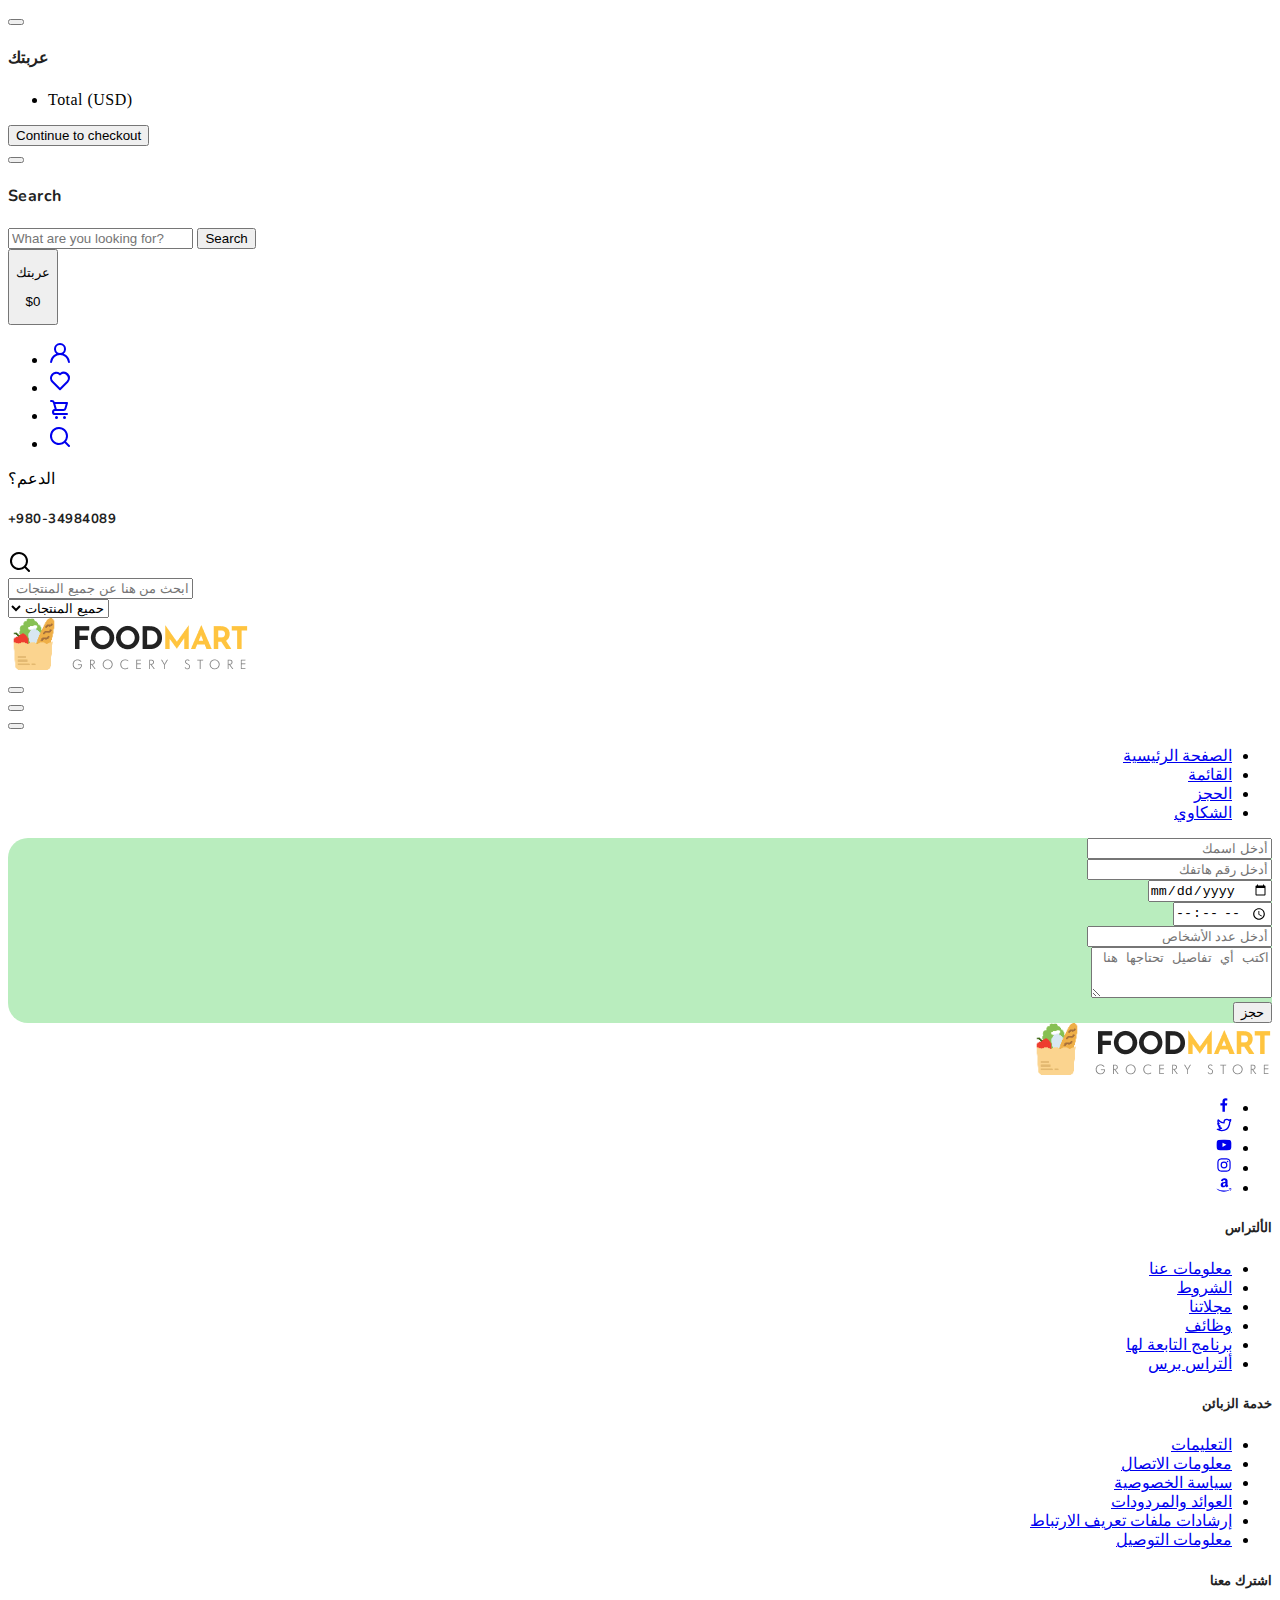
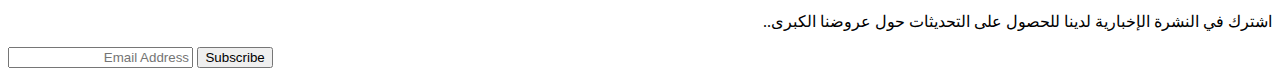
<file: foodmart/reservation.html>
<!DOCTYPE html>
<html lang="en">

<head>
  <title>FoodMart - Free eCommerce Grocery Store HTML Website Template</title>
  <meta charset="utf-8">
  <meta http-equiv="X-UA-Compatible" content="IE=edge">
  <meta name="viewport" content="width=device-width, initial-scale=1.0">
  <meta name="format-detection" content="telephone=no">
  <meta name="apple-mobile-web-app-capable" content="yes">
  <meta name="author" content="">
  <meta name="keywords" content="">
  <meta name="description" content="">

  <link rel="stylesheet" href="https://cdn.jsdelivr.net/npm/swiper@9/swiper-bundle.min.css">
  <link href="https://cdn.jsdelivr.net/npm/bootstrap@5.3.0-alpha3/dist/css/bootstrap.min.css" rel="stylesheet"
    integrity="sha384-KK94CHFLLe+nY2dmCWGMq91rCGa5gtU4mk92HdvYe+M/SXH301p5ILy+dN9+nJOZ" crossorigin="anonymous">
  <link rel="stylesheet" type="text/css" href="css/vendor.css">
  <link rel="stylesheet" type="text/css" href="css/style.css">
  <link rel="stylesheet"  href="https://cdnjs.cloudflare.com/ajax/libs/font-awesome/6.5.1/css/all.min.css">
  <link rel="preconnect" href="https://fonts.googleapis.com">
  <link rel="preconnect" href="https://fonts.gstatic.com" crossorigin>
  <link
    href="https://fonts.googleapis.com/css2?family=Nunito:wght@400;700&family=Open+Sans:ital,wght@0,400;0,700;1,400;1,700&display=swap"
    rel="stylesheet">

</head>

<body>

  <svg xmlns="http://www.w3.org/2000/svg" style="display: none;">
    <defs>
      <symbol xmlns="http://www.w3.org/2000/svg" id="link" viewBox="0 0 24 24">
        <path fill="currentColor"
          d="M12 19a1 1 0 1 0-1-1a1 1 0 0 0 1 1Zm5 0a1 1 0 1 0-1-1a1 1 0 0 0 1 1Zm0-4a1 1 0 1 0-1-1a1 1 0 0 0 1 1Zm-5 0a1 1 0 1 0-1-1a1 1 0 0 0 1 1Zm7-12h-1V2a1 1 0 0 0-2 0v1H8V2a1 1 0 0 0-2 0v1H5a3 3 0 0 0-3 3v14a3 3 0 0 0 3 3h14a3 3 0 0 0 3-3V6a3 3 0 0 0-3-3Zm1 17a1 1 0 0 1-1 1H5a1 1 0 0 1-1-1v-9h16Zm0-11H4V6a1 1 0 0 1 1-1h1v1a1 1 0 0 0 2 0V5h8v1a1 1 0 0 0 2 0V5h1a1 1 0 0 1 1 1ZM7 15a1 1 0 1 0-1-1a1 1 0 0 0 1 1Zm0 4a1 1 0 1 0-1-1a1 1 0 0 0 1 1Z" />
      </symbol>
      <symbol xmlns="http://www.w3.org/2000/svg" id="arrow-right" viewBox="0 0 24 24">
        <path fill="currentColor"
          d="M17.92 11.62a1 1 0 0 0-.21-.33l-5-5a1 1 0 0 0-1.42 1.42l3.3 3.29H7a1 1 0 0 0 0 2h7.59l-3.3 3.29a1 1 0 0 0 0 1.42a1 1 0 0 0 1.42 0l5-5a1 1 0 0 0 .21-.33a1 1 0 0 0 0-.76Z" />
      </symbol>
      <symbol xmlns="http://www.w3.org/2000/svg" id="category" viewBox="0 0 24 24">
        <path fill="currentColor"
          d="M19 5.5h-6.28l-.32-1a3 3 0 0 0-2.84-2H5a3 3 0 0 0-3 3v13a3 3 0 0 0 3 3h14a3 3 0 0 0 3-3v-10a3 3 0 0 0-3-3Zm1 13a1 1 0 0 1-1 1H5a1 1 0 0 1-1-1v-13a1 1 0 0 1 1-1h4.56a1 1 0 0 1 .95.68l.54 1.64a1 1 0 0 0 .95.68h7a1 1 0 0 1 1 1Z" />
      </symbol>
      <symbol xmlns="http://www.w3.org/2000/svg" id="calendar" viewBox="0 0 24 24">
        <path fill="currentColor"
          d="M19 4h-2V3a1 1 0 0 0-2 0v1H9V3a1 1 0 0 0-2 0v1H5a3 3 0 0 0-3 3v12a3 3 0 0 0 3 3h14a3 3 0 0 0 3-3V7a3 3 0 0 0-3-3Zm1 15a1 1 0 0 1-1 1H5a1 1 0 0 1-1-1v-7h16Zm0-9H4V7a1 1 0 0 1 1-1h2v1a1 1 0 0 0 2 0V6h6v1a1 1 0 0 0 2 0V6h2a1 1 0 0 1 1 1Z" />
      </symbol>
      <symbol xmlns="http://www.w3.org/2000/svg" id="heart" viewBox="0 0 24 24">
        <path fill="currentColor"
          d="M20.16 4.61A6.27 6.27 0 0 0 12 4a6.27 6.27 0 0 0-8.16 9.48l7.45 7.45a1 1 0 0 0 1.42 0l7.45-7.45a6.27 6.27 0 0 0 0-8.87Zm-1.41 7.46L12 18.81l-6.75-6.74a4.28 4.28 0 0 1 3-7.3a4.25 4.25 0 0 1 3 1.25a1 1 0 0 0 1.42 0a4.27 4.27 0 0 1 6 6.05Z" />
      </symbol>
      <symbol xmlns="http://www.w3.org/2000/svg" id="plus" viewBox="0 0 24 24">
        <path fill="currentColor"
          d="M19 11h-6V5a1 1 0 0 0-2 0v6H5a1 1 0 0 0 0 2h6v6a1 1 0 0 0 2 0v-6h6a1 1 0 0 0 0-2Z" />
      </symbol>
      <symbol xmlns="http://www.w3.org/2000/svg" id="minus" viewBox="0 0 24 24">
        <path fill="currentColor" d="M19 11H5a1 1 0 0 0 0 2h14a1 1 0 0 0 0-2Z" />
      </symbol>
      <symbol xmlns="http://www.w3.org/2000/svg" id="cart" viewBox="0 0 24 24">
        <path fill="currentColor"
          d="M8.5 19a1.5 1.5 0 1 0 1.5 1.5A1.5 1.5 0 0 0 8.5 19ZM19 16H7a1 1 0 0 1 0-2h8.491a3.013 3.013 0 0 0 2.885-2.176l1.585-5.55A1 1 0 0 0 19 5H6.74a3.007 3.007 0 0 0-2.82-2H3a1 1 0 0 0 0 2h.921a1.005 1.005 0 0 1 .962.725l.155.545v.005l1.641 5.742A3 3 0 0 0 7 18h12a1 1 0 0 0 0-2Zm-1.326-9l-1.22 4.274a1.005 1.005 0 0 1-.963.726H8.754l-.255-.892L7.326 7ZM16.5 19a1.5 1.5 0 1 0 1.5 1.5a1.5 1.5 0 0 0-1.5-1.5Z" />
      </symbol>
      <symbol xmlns="http://www.w3.org/2000/svg" id="check" viewBox="0 0 24 24">
        <path fill="currentColor"
          d="M18.71 7.21a1 1 0 0 0-1.42 0l-7.45 7.46l-3.13-3.14A1 1 0 1 0 5.29 13l3.84 3.84a1 1 0 0 0 1.42 0l8.16-8.16a1 1 0 0 0 0-1.47Z" />
      </symbol>
      <symbol xmlns="http://www.w3.org/2000/svg" id="trash" viewBox="0 0 24 24">
        <path fill="currentColor"
          d="M10 18a1 1 0 0 0 1-1v-6a1 1 0 0 0-2 0v6a1 1 0 0 0 1 1ZM20 6h-4V5a3 3 0 0 0-3-3h-2a3 3 0 0 0-3 3v1H4a1 1 0 0 0 0 2h1v11a3 3 0 0 0 3 3h8a3 3 0 0 0 3-3V8h1a1 1 0 0 0 0-2ZM10 5a1 1 0 0 1 1-1h2a1 1 0 0 1 1 1v1h-4Zm7 14a1 1 0 0 1-1 1H8a1 1 0 0 1-1-1V8h10Zm-3-1a1 1 0 0 0 1-1v-6a1 1 0 0 0-2 0v6a1 1 0 0 0 1 1Z" />
      </symbol>
      <symbol xmlns="http://www.w3.org/2000/svg" id="star-outline" viewBox="0 0 15 15">
        <path fill="none" stroke="currentColor" stroke-linecap="round" stroke-linejoin="round"
          d="M7.5 9.804L5.337 11l.413-2.533L4 6.674l2.418-.37L7.5 4l1.082 2.304l2.418.37l-1.75 1.793L9.663 11L7.5 9.804Z" />
      </symbol>
      <symbol xmlns="http://www.w3.org/2000/svg" id="star-solid" viewBox="0 0 15 15">
        <path fill="currentColor"
          d="M7.953 3.788a.5.5 0 0 0-.906 0L6.08 5.85l-2.154.33a.5.5 0 0 0-.283.843l1.574 1.613l-.373 2.284a.5.5 0 0 0 .736.518l1.92-1.063l1.921 1.063a.5.5 0 0 0 .736-.519l-.373-2.283l1.574-1.613a.5.5 0 0 0-.283-.844L8.921 5.85l-.968-2.062Z" />
      </symbol>
      <symbol xmlns="http://www.w3.org/2000/svg" id="search" viewBox="0 0 24 24">
        <path fill="currentColor"
          d="M21.71 20.29L18 16.61A9 9 0 1 0 16.61 18l3.68 3.68a1 1 0 0 0 1.42 0a1 1 0 0 0 0-1.39ZM11 18a7 7 0 1 1 7-7a7 7 0 0 1-7 7Z" />
      </symbol>
      <symbol xmlns="http://www.w3.org/2000/svg" id="user" viewBox="0 0 24 24">
        <path fill="currentColor"
          d="M15.71 12.71a6 6 0 1 0-7.42 0a10 10 0 0 0-6.22 8.18a1 1 0 0 0 2 .22a8 8 0 0 1 15.9 0a1 1 0 0 0 1 .89h.11a1 1 0 0 0 .88-1.1a10 10 0 0 0-6.25-8.19ZM12 12a4 4 0 1 1 4-4a4 4 0 0 1-4 4Z" />
      </symbol>
      <symbol xmlns="http://www.w3.org/2000/svg" id="close" viewBox="0 0 15 15">
        <path fill="currentColor"
          d="M7.953 3.788a.5.5 0 0 0-.906 0L6.08 5.85l-2.154.33a.5.5 0 0 0-.283.843l1.574 1.613l-.373 2.284a.5.5 0 0 0 .736.518l1.92-1.063l1.921 1.063a.5.5 0 0 0 .736-.519l-.373-2.283l1.574-1.613a.5.5 0 0 0-.283-.844L8.921 5.85l-.968-2.062Z" />
      </symbol>
    </defs>
  </svg>

  <div class="preloader-wrapper">
    <div class="preloader">
    </div>
  </div>

  <div class="offcanvas offcanvas-end" data-bs-scroll="true" tabindex="-1" id="offcanvasCart" aria-labelledby="My Cart">
    <div class="offcanvas-header justify-content-center">
      <button type="button" class="btn-close" data-bs-dismiss="offcanvas" aria-label="Close"></button>
    </div>
    <div class="offcanvas-body">
      <div class="order-md-last">
        <h4 class="d-flex justify-content-between align-items-center mb-3">
          <span class="text-primary">عربتك</span>
          <span class="badge bg-primary rounded-pill"></span>
        </h4>
        <ul class="list-group mb-3 ">
          <div class="list-cart">

          </div>

          <li class="list-group-item d-flex justify-content-between">
            <span>Total (USD)</span>
            <strong class="total"></strong>
          </li>
        </ul>

        <button class="w-100 btn btn-primary btn-lg" type="submit" onclick="checkoutpage()">Continue to checkout</button>
      </div>
    </div>
  </div>

  <div class="offcanvas offcanvas-end" data-bs-scroll="true" tabindex="-1" id="offcanvasSearch"
    aria-labelledby="Search">
    <div class="offcanvas-header justify-content-center">
      <button type="button" class="btn-close" data-bs-dismiss="offcanvas" aria-label="Close"></button>
    </div>
    <div class="offcanvas-body">
      <div class="order-md-last">
        <h4 class="d-flex justify-content-between align-items-center mb-3">
          <span class="text-primary">Search</span>
        </h4>
        <form role="search" action="index.html" method="get" class="d-flex mt-3 gap-0">
          <input class="form-control rounded-start rounded-0 bg-light" type="email"
            placeholder="What are you looking for?" aria-label="What are you looking for?">
          <button class="btn btn-dark rounded-end rounded-0" type="submit">Search</button>
        </form>
      </div>
    </div>
  </div>

  <header>
    <div class="mx-3">
      <div class="row py-3 border-bottom">


        <div
          class="col-sm-8 col-lg-4 d-flex justify-content-around gap-5 align-items-center mt-4 mt-sm-0 justify-content-center justify-content-sm-end">
          <div class="cart text-end d-none d-lg-block dropdown">
            <button class="border-0 bg-transparent lh-1" type="button" data-bs-toggle="offcanvas"
              data-bs-target="#offcanvasCart" aria-controls="offcanvasCart">
              <p class="fs-5 text-muted fw-bold mb-2 ">عربتك</p>
              <p class="cart-total fs-6 m-0">$0</p>
            </button>
          </div>



          <ul class="d-flex justify-content-end list-unstyled m-0">
            <li>
              <a href="#" class="rounded-circle bg-light p-2 mx-1">
                <svg width="24" height="24" viewBox="0 0 24 24">
                  <use xlink:href="#user"></use>
                </svg>
              </a>
            </li>
            <li>
              <a href="#" class="rounded-circle bg-light p-2 mx-1">
                <svg width="24" height="24" viewBox="0 0 24 24">
                  <use xlink:href="#heart"></use>
                </svg>
              </a>
            </li>
            <li class="d-lg-none">
              <a href="#" class="rounded-circle bg-light p-2 mx-1" data-bs-toggle="offcanvas"
                data-bs-target="#offcanvasCart" aria-controls="offcanvasCart">
                <svg width="24" height="24" viewBox="0 0 24 24">
                  <use xlink:href="#cart"></use>
                </svg>
              </a>
            </li>
            <li class="d-lg-none">
              <a href="#" class="rounded-circle bg-light p-2 mx-1" data-bs-toggle="offcanvas"
                data-bs-target="#offcanvasSearch" aria-controls="offcanvasSearch">
                <svg width="24" height="24" viewBox="0 0 24 24">
                  <use xlink:href="#search"></use>
                </svg>
              </a>
            </li>
          </ul>

          <div class="support-box text-end d-none d-xl-block">
            <span class="fs-5 text-muted fw-bold">الدعم؟</span>
            <h5 class="fs-6">+980-34984089</h5>
          </div>
        </div>

        <div class="col-sm-6 offset-sm-2 offset-md-0 col-lg-6 d-none d-lg-block">
          <div class="search-bar row bg-light p-2 my-2 rounded-4">
            <div class="col-1">
              <svg xmlns="http://www.w3.org/2000/svg" width="24" height="24" viewBox="0 0 24 24">
                <path fill="currentColor"
                  d="M21.71 20.29L18 16.61A9 9 0 1 0 16.61 18l3.68 3.68a1 1 0 0 0 1.42 0a1 1 0 0 0 0-1.39ZM11 18a7 7 0 1 1 7-7a7 7 0 0 1-7 7Z" />
              </svg>
            </div>
            <div class="col-11 col-md-7">
              <form id="search-form" class="text-center" action="index.html" method="post">
                <input type="text" class="form-control border-0 bg-transparent" dir="rtl"
                  placeholder="ابحث من هنا عن جميع المنتجات المتاحة" />
              </form>
            </div>

            <div class="col-md-4 d-none d-md-block">
              <select class="form-select border-0 bg-transparent" dir="rtl">
                <option>حميع المنتجات</option>
                <option>البقالة</option>
                <option>المشروبات</option>
                <option>قسم الشوكولا</option>
              </select>
            </div>
          </div>
        </div>


        <div class="col-sm-4 col-lg-2 text-center text-sm-start  d-flex align-items-center">
          <div class="main-logo">
            <a href="index.html">
              <img src="images/logo.png" alt="logo" class="img-fluid">
            </a>
          </div>
        </div>
      </div>

    </div>
    <div class="container-fluid">
      <div class="row py-3">
        <div class="d-flex  justify-content-center justify-content-sm-between align-items-center">
          <nav class="main-menu d-flex navbar navbar-expand-lg">

            <button class="navbar-toggler" type="button" data-bs-toggle="offcanvas" data-bs-target="#offcanvasNavbar"
              aria-controls="offcanvasNavbar">
              <span class="navbar-toggler-icon"></span>
            </button>



          </nav>

        </div>
      </div>
    </div>
    <div class="container-fluid">
      <div class="row py-3">
        <div class="col-12 justify-content-sm-between align-items-center">
          <nav class="main-menu d-flex navbar navbar-expand-lg">

            <button class="navbar-toggler" type="button" data-bs-toggle="offcanvas" data-bs-target="#offcanvasNavbar"
              aria-controls="offcanvasNavbar">
              <span class="navbar-toggler-icon"></span>
            </button>

            <div class="offcanvas offcanvas-end" tabindex="-1" id="offcanvasNavbar"
              aria-labelledby="offcanvasNavbarLabel">

              <div class="offcanvas-header justify-content-center">
                <button type="button" class="btn-close" data-bs-dismiss="offcanvas" aria-label="Close"></button>
              </div>

              <div class="offcanvas-body" dir="rtl">


                <ul class="navbar-nav justify-content-end menu-list list-unstyled d-flex gap-md-3 p-1 mb-0">
                  <li class="nav-item active">
                    <a href="index.html" class="nav-link">الصفحة الرئيسية</a>
                  </li>
                  <li class="nav-item dropdown">
                    <a href="menu.html" class="nav-link">القائمة</a>
                  </li>
                  <li class="nav-item">
                    <a href="reservation.html" class="nav-link">الحجز</a>
                  </li>
                  <li class="nav-item">
                    <a href="Complaints.html" class="nav-link">الشكاوي</a>
                  </li>

                </ul>

              </div>

            </div>

          </nav>

        </div>
      </div>
    </div>
  </header>

  <form class="container mt-5 pb-5" dir="rtl" style="border-radius: 20px;   background-color: #b9edbe;">
    <div class="row pt-5">
      <div class="mb-3 col-md-6">
        <input type="text" class="form-control" id="name" placeholder="أدخل اسمك" required>
      </div>
      <div class="mb-3 col-md-6">
        <input type="tel" class="form-control" id="phone" placeholder="أدخل رقم هاتفك" required dir="rtl">
      </div>
    </div>
    <div class="row">
      <div class="mb-3 col-md-3">
        <input type="date" class="form-control" id="date" required placeholder="date">
      </div>
      <div class="mb-3 col-md-3">
        <input type="time" class="form-control" id="time" required placeholder="time">
      </div>
      <div class="mb-3 col-md-6">
        <input type="number" class="form-control" id="people" placeholder="أدخل عدد الأشخاص" required>
      </div>
    </div>
    <div class="row">
     
      <div class="mb-3 col-md-12">
        <textarea class="form-control" id="message" rows="3" placeholder="اكتب أي تفاصيل تحتاجها هنا"></textarea>
      </div>
    </div>
    <button type="submit" class="btn btn-primary">حجز</button>
  </form>
  
  
    <footer class="py-5" dir="rtl">
      <div class="container-fluid">
        <div class="row">
  
          <div class="col-lg-3 col-md-6 col-sm-6">
            <div class="footer-menu">
              <img src="images/logo.png" alt="logo">
              <div class="social-links mt-5">
                <ul class="d-flex list-unstyled gap-2 p-0">
                  <li>
                    <a href="#" class="btn btn-outline-light">
                      <svg xmlns="http://www.w3.org/2000/svg" width="16" height="16" viewBox="0 0 24 24">
                        <path fill="currentColor"
                          d="M15.12 5.32H17V2.14A26.11 26.11 0 0 0 14.26 2c-2.72 0-4.58 1.66-4.58 4.7v2.62H6.61v3.56h3.07V22h3.68v-9.12h3.06l.46-3.56h-3.52V7.05c0-1.05.28-1.73 1.76-1.73Z" />
                      </svg>
                    </a>
                  </li>
                  <li>
                    <a href="#" class="btn btn-outline-light">
                      <svg xmlns="http://www.w3.org/2000/svg" width="16" height="16" viewBox="0 0 24 24">
                        <path fill="currentColor"
                          d="M22.991 3.95a1 1 0 0 0-1.51-.86a7.48 7.48 0 0 1-1.874.794a5.152 5.152 0 0 0-3.374-1.242a5.232 5.232 0 0 0-5.223 5.063a11.032 11.032 0 0 1-6.814-3.924a1.012 1.012 0 0 0-.857-.365a.999.999 0 0 0-.785.5a5.276 5.276 0 0 0-.242 4.769l-.002.001a1.041 1.041 0 0 0-.496.89a3.042 3.042 0 0 0 .027.439a5.185 5.185 0 0 0 1.568 3.312a.998.998 0 0 0-.066.77a5.204 5.204 0 0 0 2.362 2.922a7.465 7.465 0 0 1-3.59.448A1 1 0 0 0 1.45 19.3a12.942 12.942 0 0 0 7.01 2.061a12.788 12.788 0 0 0 12.465-9.363a12.822 12.822 0 0 0 .535-3.646l-.001-.2a5.77 5.77 0 0 0 1.532-4.202Zm-3.306 3.212a.995.995 0 0 0-.234.702c.01.165.009.331.009.488a10.824 10.824 0 0 1-.454 3.08a10.685 10.685 0 0 1-10.546 7.93a10.938 10.938 0 0 1-2.55-.301a9.48 9.48 0 0 0 2.942-1.564a1 1 0 0 0-.602-1.786a3.208 3.208 0 0 1-2.214-.935q.224-.042.445-.105a1 1 0 0 0-.08-1.943a3.198 3.198 0 0 1-2.25-1.726a5.3 5.3 0 0 0 .545.046a1.02 1.02 0 0 0 .984-.696a1 1 0 0 0-.4-1.137a3.196 3.196 0 0 1-1.425-2.673c0-.066.002-.133.006-.198a13.014 13.014 0 0 0 8.21 3.48a1.02 1.02 0 0 0 .817-.36a1 1 0 0 0 .206-.867a3.157 3.157 0 0 1-.087-.729a3.23 3.23 0 0 1 3.226-3.226a3.184 3.184 0 0 1 2.345 1.02a.993.993 0 0 0 .921.298a9.27 9.27 0 0 0 1.212-.322a6.681 6.681 0 0 1-1.026 1.524Z" />
                      </svg>
                    </a>
                  </li>
                  <li>
                    <a href="#" class="btn btn-outline-light">
                      <svg xmlns="http://www.w3.org/2000/svg" width="16" height="16" viewBox="0 0 24 24">
                        <path fill="currentColor"
                          d="M23 9.71a8.5 8.5 0 0 0-.91-4.13a2.92 2.92 0 0 0-1.72-1A78.36 78.36 0 0 0 12 4.27a78.45 78.45 0 0 0-8.34.3a2.87 2.87 0 0 0-1.46.74c-.9.83-1 2.25-1.1 3.45a48.29 48.29 0 0 0 0 6.48a9.55 9.55 0 0 0 .3 2a3.14 3.14 0 0 0 .71 1.36a2.86 2.86 0 0 0 1.49.78a45.18 45.18 0 0 0 6.5.33c3.5.05 6.57 0 10.2-.28a2.88 2.88 0 0 0 1.53-.78a2.49 2.49 0 0 0 .61-1a10.58 10.58 0 0 0 .52-3.4c.04-.56.04-3.94.04-4.54ZM9.74 14.85V8.66l5.92 3.11c-1.66.92-3.85 1.96-5.92 3.08Z" />
                      </svg>
                    </a>
                  </li>
                  <li>
                    <a href="#" class="btn btn-outline-light">
                      <svg xmlns="http://www.w3.org/2000/svg" width="16" height="16" viewBox="0 0 24 24">
                        <path fill="currentColor"
                          d="M17.34 5.46a1.2 1.2 0 1 0 1.2 1.2a1.2 1.2 0 0 0-1.2-1.2Zm4.6 2.42a7.59 7.59 0 0 0-.46-2.43a4.94 4.94 0 0 0-1.16-1.77a4.7 4.7 0 0 0-1.77-1.15a7.3 7.3 0 0 0-2.43-.47C15.06 2 14.72 2 12 2s-3.06 0-4.12.06a7.3 7.3 0 0 0-2.43.47a4.78 4.78 0 0 0-1.77 1.15a4.7 4.7 0 0 0-1.15 1.77a7.3 7.3 0 0 0-.47 2.43C2 8.94 2 9.28 2 12s0 3.06.06 4.12a7.3 7.3 0 0 0 .47 2.43a4.7 4.7 0 0 0 1.15 1.77a4.78 4.78 0 0 0 1.77 1.15a7.3 7.3 0 0 0 2.43.47C8.94 22 9.28 22 12 22s3.06 0 4.12-.06a7.3 7.3 0 0 0 2.43-.47a4.7 4.7 0 0 0 1.77-1.15a4.85 4.85 0 0 0 1.16-1.77a7.59 7.59 0 0 0 .46-2.43c0-1.06.06-1.4.06-4.12s0-3.06-.06-4.12ZM20.14 16a5.61 5.61 0 0 1-.34 1.86a3.06 3.06 0 0 1-.75 1.15a3.19 3.19 0 0 1-1.15.75a5.61 5.61 0 0 1-1.86.34c-1 .05-1.37.06-4 .06s-3 0-4-.06a5.73 5.73 0 0 1-1.94-.3a3.27 3.27 0 0 1-1.1-.75a3 3 0 0 1-.74-1.15a5.54 5.54 0 0 1-.4-1.9c0-1-.06-1.37-.06-4s0-3 .06-4a5.54 5.54 0 0 1 .35-1.9A3 3 0 0 1 5 5a3.14 3.14 0 0 1 1.1-.8A5.73 5.73 0 0 1 8 3.86c1 0 1.37-.06 4-.06s3 0 4 .06a5.61 5.61 0 0 1 1.86.34a3.06 3.06 0 0 1 1.19.8a3.06 3.06 0 0 1 .75 1.1a5.61 5.61 0 0 1 .34 1.9c.05 1 .06 1.37.06 4s-.01 3-.06 4ZM12 6.87A5.13 5.13 0 1 0 17.14 12A5.12 5.12 0 0 0 12 6.87Zm0 8.46A3.33 3.33 0 1 1 15.33 12A3.33 3.33 0 0 1 12 15.33Z" />
                      </svg>
                    </a>
                  </li>
                  <li>
                    <a href="#" class="btn btn-outline-light">
                      <svg xmlns="http://www.w3.org/2000/svg" width="16" height="16" viewBox="0 0 24 24">
                        <path fill="currentColor"
                          d="M1.04 17.52q.1-.16.32-.02a21.308 21.308 0 0 0 10.88 2.9a21.524 21.524 0 0 0 7.74-1.46q.1-.04.29-.12t.27-.12a.356.356 0 0 1 .47.12q.17.24-.11.44q-.36.26-.92.6a14.99 14.99 0 0 1-3.84 1.58A16.175 16.175 0 0 1 12 22a16.017 16.017 0 0 1-5.9-1.09a16.246 16.246 0 0 1-4.98-3.07a.273.273 0 0 1-.12-.2a.215.215 0 0 1 .04-.12Zm6.02-5.7a4.036 4.036 0 0 1 .68-2.36A4.197 4.197 0 0 1 9.6 7.98a10.063 10.063 0 0 1 2.66-.66q.54-.06 1.76-.16v-.34a3.562 3.562 0 0 0-.28-1.72a1.5 1.5 0 0 0-1.32-.6h-.16a2.189 2.189 0 0 0-1.14.42a1.64 1.64 0 0 0-.62 1a.508.508 0 0 1-.4.46L7.8 6.1q-.34-.08-.34-.36a.587.587 0 0 1 .02-.14a3.834 3.834 0 0 1 1.67-2.64A6.268 6.268 0 0 1 12.26 2h.5a5.054 5.054 0 0 1 3.56 1.18a3.81 3.81 0 0 1 .37.43a3.875 3.875 0 0 1 .27.41a2.098 2.098 0 0 1 .18.52q.08.34.12.47a2.856 2.856 0 0 1 .06.56q.02.43.02.51v4.84a2.868 2.868 0 0 0 .15.95a2.475 2.475 0 0 0 .29.62q.14.19.46.61a.599.599 0 0 1 .12.32a.346.346 0 0 1-.16.28q-1.66 1.44-1.8 1.56a.557.557 0 0 1-.58.04q-.28-.24-.49-.46t-.3-.32a4.466 4.466 0 0 1-.29-.39q-.2-.29-.28-.39a4.91 4.91 0 0 1-2.2 1.52a6.038 6.038 0 0 1-1.68.2a3.505 3.505 0 0 1-2.53-.95a3.553 3.553 0 0 1-.99-2.69Zm3.44-.4a1.895 1.895 0 0 0 .39 1.25a1.294 1.294 0 0 0 1.05.47a1.022 1.022 0 0 0 .17-.02a1.022 1.022 0 0 1 .15-.02a2.033 2.033 0 0 0 1.3-1.08a3.13 3.13 0 0 0 .33-.83a3.8 3.8 0 0 0 .12-.73q.01-.28.01-.92v-.5a7.287 7.287 0 0 0-1.76.16a2.144 2.144 0 0 0-1.76 2.22Zm8.4 6.44a.626.626 0 0 1 .12-.16a3.14 3.14 0 0 1 .96-.46a6.52 6.52 0 0 1 1.48-.22a1.195 1.195 0 0 1 .38.02q.9.08 1.08.3a.655.655 0 0 1 .08.36v.14a4.56 4.56 0 0 1-.38 1.65a3.84 3.84 0 0 1-1.06 1.53a.302.302 0 0 1-.18.08a.177.177 0 0 1-.08-.02q-.12-.06-.06-.22a7.632 7.632 0 0 0 .74-2.42a.513.513 0 0 0-.08-.32q-.2-.24-1.12-.24q-.34 0-.8.04q-.5.06-.92.12a.232.232 0 0 1-.16-.04a.065.065 0 0 1-.02-.08a.153.153 0 0 1 .02-.06Z" />
                      </svg>
                    </a>
                  </li>
                </ul>
              </div>
            </div>
          </div>
  
          <div class="col-md-3 col-sm-6">
            <div class="footer-menu">
              <h5 class="widget-title">الألتراس</h5>
              <ul class="menu-list list-unstyled p-0">
                <li class="menu-item">
                  <a href="#" class="nav-link">معلومات عنا</a>
                </li>
                <li class="menu-item">
                  <a href="#" class="nav-link">الشروط </a>
                </li>
                <li class="menu-item">
                  <a href="#" class="nav-link">مجلاتنا</a>
                </li>
                <li class="menu-item">
                  <a href="#" class="nav-link">وظائف</a>
                </li>
                <li class="menu-item">
                  <a href="#" class="nav-link">برنامج التابعة لها</a>
                </li>
                <li class="menu-item">
                  <a href="#" class="nav-link">ألتراس برس</a>
                </li>
              </ul>
            </div>
          </div>
          <div class="col-md-3 col-sm-6">
            <div class="footer-menu">
              <h5 class="widget-title">خدمة الزبائن</h5>
              <ul class="menu-list list-unstyled p-0">
                <li class="menu-item">
                  <a href="#" class="nav-link">التعليمات</a>
                </li>
                <li class="menu-item">
                  <a href="#" class="nav-link">معلومات الاتصال</a>
                </li>
                <li class="menu-item">
                  <a href="#" class="nav-link">سياسة الخصوصية</a>
                </li>
                <li class="menu-item">
                  <a href="#" class="nav-link">العوائد والمردودات</a>
                </li>
                <li class="menu-item">
                  <a href="#" class="nav-link">إرشادات ملفات تعريف الارتباط</a>
                </li>
                <li class="menu-item">
                  <a href="#" class="nav-link">معلومات التوصيل</a>
                </li>
              </ul>
            </div>
          </div>
  
          <div class="col-lg-3 col-md-6 col-sm-6" dir='ltr'>
            <div class="footer-menu">
              <h5 class="widget-title" dir="rtl">اشترك معنا</h5>
              <p dir="rtl"> اشترك في النشرة الإخبارية لدينا للحصول على التحديثات حول عروضنا الكبرى..</p>
              <form class="d-flex mt-3 gap-0" role="newsletter">
                <input class="form-control rounded-start rounded-0 bg-light" dir="rtl" type="email" placeholder="Email Address"
                  aria-label="Email Address">
                <button class="btn btn-dark rounded-end rounded-0" type="submit">Subscribe</button>
              </form>
            </div>
          </div>
  
        </div>
      </div>
    </footer>
    <div id="footer-bottom">
      <div class="container-fluid">
  
      </div>
    </div>
    <script src="js/jquery-1.11.0.min.js"></script>
    <script src="https://cdn.jsdelivr.net/npm/swiper@9/swiper-bundle.min.js"></script>
    <script src="https://cdn.jsdelivr.net/npm/bootstrap@5.3.0-alpha3/dist/js/bootstrap.bundle.min.js"
      integrity="sha384-ENjdO4Dr2bkBIFxQpeoTz1HIcje39Wm4jDKdf19U8gI4ddQ3GYNS7NTKfAdVQSZe"
      crossorigin="anonymous"></script>
    <script src="js/plugins.js"></script>
    <script src="js/script.js"></script>
  </body>
  
  </html>
</file>
<file: foodmart/css/style.css>
/*
Theme Name: FoodMart
Theme URI: https://templatesjungle.com/
Author: TemplatesJungle
Author URI: https://templatesjungle.com/
Description: FoodMart is specially designed product packaged for eCommerce store websites.
Version: 1.1
*/

/*--------------------------------------------------------------
This is main CSS file that contains custom style rules used in this template
--------------------------------------------------------------*/

/*------------------------------------*\
    Table of contents
\*------------------------------------*/

/*------------------------------------------------

CSS STRUCTURE:

1. VARIABLES

2. GENERAL TYPOGRAPHY
  2.1 General Styles
  2.2 Floating & Alignment
  2.3 Forms
  2.4 Lists
  2.5 Code
  2.6 Tables
  2.7 Spacing
  2.8 Utilities
  2.9 Misc
    - Row Border
    - Zoom Effect
  2.10 Buttons
    - Button Sizes
    - Button Shapes
    - Button Color Scheme
    - Button Aligns
  2.11 Section
    - Hero Section
    - Section Title
    - Section Paddings
    - Section Margins
    - Section Bg Colors
    - Content Colors
    - Content Borders

3. EXTENDED TYPOGRAPHY
  3.1 Blockquote / Pullquote
  3.2 Text Highlights

4. CONTENT ELEMENTS
  4.1 Tabs
  4.2 Accordions
  4.3 Brand Carousel
  4.4 Category Carousel

5. BLOG STYLES
  5.1 Blog Single Post
  5.2 About Author
  5.3 Comments List
  5.4 Comments Form3

6. SITE STRUCTURE
  6.1 Header
    - Header Menu
    - Nav Sidebar
  6.2 Billboard
  6.3 About Us Section
  6.4 Video Section
  6.5 Selling Products Section
  6.6 Quotation Section
  6.7 Latest Blogs Section
  6.8 Newsletter Section
  6.9 Instagram Section
  6.10 Footer
    - Footer Top
    - Footer Bottom

7. OTHER PAGES
  7.1 Product detail
  7.2 Shop page

    
/*--------------------------------------------------------------
/** 1. VARIABLES
--------------------------------------------------------------*/
:root {
    /* widths for rows and containers
     */
    --header-height       : 160px;
    --header-height-min   : 80px;
}
/* on mobile devices below 600px
 */
@media screen and (max-width: 600px) {
    :root {
        --header-height : 100px;
        --header-height-min   : 80px;
    }
}
/* Theme Colors */
:root {
    --accent-color       : #FFC43F;
    --dark-color         : #222222;
    --light-dark-color   : #727272;
    --light-color        : #fff;
    --grey-color         : #dbdbdb;
    --light-grey-color   : #fafafa;
    --primary-color      : #6995B1;
    --light-primary-color   : #eef1f3;
}

/* Fonts */
:root {
    --body-font           : "Open Sans", sans-serif;
    --heading-font        : "Nunito", sans-serif;
}

body {
  --bs-link-color: #333;
  --bs-link-hover-color:#333;

  --bs-link-color-rgb: 40,40,40;
  --bs-link-hover-color-rgb: 0,0,0;

  /* --bs-link-color: #FFC43F;
  --bs-link-hover-color: #FFC43F; */

  --bs-light-rgb: 248, 248, 248;

  --bs-font-sans-serif: "Open Sans", sans-serif;
  --bs-body-font-family: var(--bs-font-sans-serif);
  --bs-body-font-size: 1rem;
  --bs-body-font-weight: 400;
  --bs-body-line-height: 2;
  --bs-body-color: #747474;

  --bs-primary: #FFC43F;
  --bs-primary-rgb: 255, 196, 63;

  --bs-success: #a3be4c;
  --bs-success-rgb: 163, 190, 76;
  
  --bs-primary-bg-subtle: #FFF9EB;
  --bs-success-bg-subtle: #eef5e5;
  
  --bs-border-color: #F7F7F7;

  --bs-secondary-rgb: 230, 243, 251;
  /* --bs-success-rgb: 238, 245, 228; */
  --bs-danger-rgb: 249, 235, 231;
  --bs-warning-rgb: 255, 249, 235;
  --bs-info-rgb: 230, 243, 250;
}
.btn-primary {
  --bs-btn-color: #fff;
  --bs-btn-bg: #ffc43f;
  --bs-btn-border-color: transparent;
  --bs-btn-hover-color: #fff;
  --bs-btn-hover-bg: #f7a422;
  --bs-btn-hover-border-color: transparent;
  --bs-btn-focus-shadow-rgb: 49,132,253;
  --bs-btn-active-color: #fff;
  --bs-btn-active-bg: #ffc43f;
  --bs-btn-active-border-color: transparent;
  --bs-btn-active-shadow: inset 0 3px 5px rgba(0, 0, 0, 0.125);
  --bs-btn-disabled-color: #fff;
  --bs-btn-disabled-bg: #d3d7dd;
  --bs-btn-disabled-border-color: transparent;
}
.btn-outline-primary {
  --bs-btn-color: #ffc43f;
  --bs-btn-border-color: #ffc43f;
  --bs-btn-hover-color: #fff;
  --bs-btn-hover-bg: #ffc107;
  --bs-btn-hover-border-color: #ffc107;
  --bs-btn-focus-shadow-rgb: 13,110,253;
  --bs-btn-active-color: #fff;
  --bs-btn-active-bg: #ffc107;
  --bs-btn-active-border-color: #ffc107;
  --bs-btn-active-shadow: inset 0 3px 5px rgba(0, 0, 0, 0.125);
  --bs-btn-disabled-color: #fff3cd;
  --bs-btn-disabled-bg: transparent;
  --bs-btn-disabled-border-color: #fff3cd;
  --bs-gradient: none;
}
.btn-outline-light {
  --bs-btn-color: #747474;
  --bs-btn-border-color: #EFEFEF;
  --bs-btn-hover-color: #000;
  --bs-btn-hover-bg: #EFEFEF;
  --bs-btn-hover-border-color: #EFEFEF;
  --bs-btn-focus-shadow-rgb: 248,249,250;
  --bs-btn-active-color: #000;
  --bs-btn-active-bg: #EFEFEF;
  --bs-btn-active-border-color: #EFEFEF;
  --bs-btn-active-shadow: inset 0 3px 5px rgba(0, 0, 0, 0.125);
  --bs-btn-disabled-color: #EFEFEF;
  --bs-btn-disabled-bg: transparent;
  --bs-btn-disabled-border-color: #EFEFEF;
  --bs-gradient: none;
}
.btn-warning {
  --bs-btn-color: #747474;
  --bs-btn-bg: #FCF7EB;
  --bs-btn-border-color: #FCF7EB;
  --bs-btn-hover-color: #747474;
  --bs-btn-hover-bg: #FFECBE;
  --bs-btn-hover-border-color: #FFECBE;
  --bs-btn-focus-shadow-rgb: 217,164,6;
  --bs-btn-active-color: #000;
  --bs-btn-active-bg: #FFECBE;
  --bs-btn-active-border-color: #FFECBE;
  --bs-btn-active-shadow: inset 0 3px 5px rgba(0, 0, 0, 0.125);
  --bs-btn-disabled-color: #000;
  --bs-btn-disabled-bg: #FCF7EB;
  --bs-btn-disabled-border-color: #FCF7EB;
}
.btn-success {
  --bs-btn-color: #222;
  --bs-btn-bg: #EEF5E4;
  --bs-btn-border-color: #EEF5E4;
  --bs-btn-hover-color: #222;
  --bs-btn-hover-bg: #9de3c2;
  --bs-btn-hover-border-color: #9de3c2;
  --bs-btn-focus-shadow-rgb: 60,153,110;
  --bs-btn-active-color: #222;
  --bs-btn-active-bg: #9de3c2;
  --bs-btn-active-border-color: #9de3c2;
  --bs-btn-active-shadow: inset 0 3px 5px rgba(0, 0, 0, 0.125);
  --bs-btn-disabled-color: #222;
  --bs-btn-disabled-bg: #EEF5E4;
  --bs-btn-disabled-border-color: #EEF5E4;
}
.btn-danger {
  --bs-btn-color: #222;
  --bs-btn-bg: #FFEADA;
  --bs-btn-border-color: #FFEADA;
  --bs-btn-hover-color: #222;
  --bs-btn-hover-bg: #ecc9af;
  --bs-btn-hover-border-color: #ecc9af;
  --bs-btn-focus-shadow-rgb: 60,153,110;
  --bs-btn-active-color: #222;
  --bs-btn-active-bg: #ecc9af;
  --bs-btn-active-border-color: #ecc9af;
  --bs-btn-active-shadow: inset 0 3px 5px rgba(0, 0, 0, 0.125);
  --bs-btn-disabled-color: #222;
  --bs-btn-disabled-bg: #FFEADA;
  --bs-btn-disabled-border-color: #FFEADA;
}
body {
  letter-spacing: 0.03em;
}
h1,h2,h3,h4,h5,h6 {
  font-family: var(--heading-font);
  color: var(--dark-color);
  font-weight: 700;
}
.display-1,
.display-2,
.display-3,
.display-4,
.display-5,
.display-6 {
  font-weight: 700;
}
.breadcrumb.text-white {
  --bs-breadcrumb-divider-color: #fff;
  --bs-breadcrumb-item-active-color: var(--bs-primary);
}
.dropdown-menu {
  --bs-dropdown-link-active-bg: var(--bs-primary);
}
.nav-pills .nav-link {
  --bs-nav-pills-link-active-color: #111;
  --bs-nav-pills-link-active-bg: #f1f1f1;
}

.container, .container-fluid, .container-lg, .container-md, .container-sm, .container-xl, .container-xxl {
  --bs-gutter-x: 3rem;
}
/*----------------------------------------------*/
/* 6. SITE STRUCTURE */
/*----------------------------------------------*/
/* 6.1 Header
--------------------------------------------------------------*/
/* Preloader */
.preloader-wrapper {
  width: 100%;
  height: 100vh;
  margin: 0 auto;
  position: fixed;
  top: 0;
  left: 0;
  z-index: 111;
  background: #fff;
}

.preloader-wrapper .preloader {
  margin: 20% auto 0;
  transform: translateZ(0);
}

.preloader:before,
.preloader:after {
  content: '';
  position: absolute;
  top: 0;
}

.preloader:before,
.preloader:after,
.preloader {
  border-radius: 50%;
  width: 2em;
  height: 2em;
  animation: animation 1.2s infinite ease-in-out;
}

.preloader {
  animation-delay: -0.16s;
}

.preloader:before {
  left: -3.5em;
  animation-delay: -0.32s;
}

.preloader:after {
  left: 3.5em;
}

@keyframes animation {
  0%,
  80%,
  100% {
    box-shadow: 0 2em 0 -1em var(--accent-color);
  }
  40% {
    box-shadow: 0 2em 0 0 var(--accent-color);
  }
}

/* *** Start editing below this line *** */
.container-fluid {
  max-width: 1600px;
}
.banner-blocks {
  display: grid;
  grid-template-columns: repeat(12, 1fr);
  grid-template-rows: repeat(2, 1fr);
  grid-gap: 2rem;
}
.block-1 { grid-area: 1 / 1 / 3 / 8; }
.block-2 { grid-area: 1 / 8 / 2 / 13; }
.block-3 { grid-area: 2 / 8 / 3 / 13; }

@media screen and (max-width:1140px) {
  .banner-blocks {
    grid-template-columns: 1fr;
    grid-template-rows: repeat(4, 1fr);
  }
  .block-1 { grid-area: 1 / 1 / 3 / 2; }
  .block-2 { grid-area: 3 / 1 / 4 / 2; }
  .block-3 { grid-area: 4 / 1 / 5 / 2; }
  
}

/* banner ad */
.banner-ad {
  position: relative;
  overflow: hidden;
  border-radius: 12px;
}
.banner-ad.blue {
  background: #e6f3fb;
}
.banner-ad .swiper-pagination {
  bottom: 40px;
  left: 0;
  right: 0;
}
.banner-ad .swiper-pagination .swiper-pagination-bullet {
  width: 16px;
  height: 16px;
  margin: 4px;
  background: #FFF;
  opacity: 1;
  transition: background 0.3s ease-out;
}
.banner-ad .swiper-pagination .swiper-pagination-bullet.swiper-pagination-bullet-active{
  background: #FFC43F;
}
.banner-ad .swiper-slide {
  min-height: 630px;
  display: flex;
}
/* .banner-ad .banner-content {
  padding: 52px;
}
.banner-ad.large .banner-content {
  padding: 90px;
} */
.banner-ad .banner-content .categories {
  font-family: 'Garamond';
  font-size: 37px;
  text-transform: capitalize;
  color: var(--dark-color);
}
.banner-ad .banner-content .sale {
  position: relative;
  display: inline-block;
}
.banner-ad .banner-content .sale:before {
  content: '';
  width: 80px;
  border-bottom: 1px solid #111;
  position: absolute;
  bottom: 6px;
}
.banner-ad .banner-content .sale:after {
  content: 'SALE';
  font-family: var(--body-font);
  position: absolute;
  font-size: 11px;
  line-height: 15px;
  letter-spacing: 0.3em;
  text-transform: uppercase;
  color: #252525;
  bottom: 0;
  right: 0;
}
.banner-ad .banner-content .banner-title {
  letter-spacing: 0.02em;
  font-size: 33px;
}
.banner-ad.large .banner-content .categories {
  color: var(--accent-color);
}
.banner-ad.large .banner-content .banner-title {
  font-size: 54px;
}

/* Swiper carousel */
.swiper-prev,
.swiper-next {
  width: 38px;
  height: 38px;
  line-height: 38px;
  background: #F1F1F1;
  color: #222222;
  padding: 0;
  text-align: center;
  border-radius: 10px;
  --bs-btn-border-color: transparent;
  --bs-btn-active-bg: #ec9b22;
  --bs-btn-active-border-color: transparent;
  --bs-btn-hover-bg: #FFC43F;
  --bs-btn-hover-border-color: transparent;
  --bs-btn-disabled-color: #ccc;
  --bs-btn-disabled-bg: #eaeaea;
  --bs-btn-disabled-border-color: #eaeaea
}
.swiper-prev:hover,
.swiper-next:hover {
  background: #FFC43F;
}
.btn-link {
  margin-right: 30px;
  font-weight: 600;
  font-size: 16px;
  line-height: 22px;
  text-align: right;
  text-transform: capitalize;
  color: #787878;
}
/* category carousel */
.category-carousel .category-item {
  background: #FFFFFF;
  border: 1px solid #FBFBFB;
  box-shadow: 0px 5px 22px rgba(0, 0, 0, 0.04);
  border-radius: 16px;
  text-align: center;
  padding: 60px 20px;
  margin: 20px 0;
  transition: box-shadow 0.3s ease-out, transform 0.3s ease-out;
}
.category-carousel .category-item:hover {
  transform: translate3d(0,-10px,0);
  box-shadow: 0px 21px 44px rgba(0, 0, 0, 0.08);
}
.category-carousel .category-item .category-title {
  font-weight: 600;
  font-size: 20px;
  line-height: 27px;
  letter-spacing: 0.02em;
  text-transform: capitalize;
  color: #222222;
  margin-top: 20px;
}

/* brand carousel */
.brand-carousel .brand-item {
  background: #FFFFFF;
  border: 1px solid #FBFBFB;
  box-shadow: 0px 5px 22px rgba(0, 0, 0, 0.04);
  border-radius: 16px;
  padding: 16px;
}
.brand-carousel .brand-item img {
  width: 100%;
  border-radius: 12px;
}
.brand-carousel .brand-item .brand-details {
  margin-left: 15px;
}
.brand-carousel .brand-item .brand-title {
  margin: 0;
}

/* product tabs */
.product-tabs .nav-tabs {
  justify-content: flex-end;
  border: none;
  
  --bs-nav-link-hover-color: #111;
  --bs-nav-link-color: #555;
  --bs-nav-tabs-link-border-color: #fff;
  --bs-nav-tabs-link-hover-border-color: transparent;
  --bs-nav-tabs-link-active-border-color: #fff;
}
.product-tabs .nav-tabs .nav-link.active, 
.product-tabs .nav-tabs .nav-item.show .nav-link {
  /* border: none; */
  border-bottom: 3px solid var(--accent-color);
}

/* product-grid */
/* .product-grid {
  gap: 25px;
} */
.product-item {
  position: relative;
  padding: 16px;
  background: #FFFFFF;
  border: 1px solid #FBFBFB;
  box-shadow: 0px 5px 22px rgba(0, 0, 0, 0.04);
  border-radius: 16px;
  margin-bottom: 30px;
  transition: box-shadow 0.3s ease-out;
}
.product-item:hover {
  box-shadow: 0px 21px 44px rgba(0, 0, 0, 0.08);
}
.product-item h3 {
  display: block;
  width: 100%;
  font-weight: 600;
  font-size: 18px;
  line-height: 25px;
  text-transform: capitalize;
  color: #333333;
  margin: 0;
}
.product-item figure {
  background: #F9F9F9;
  border-radius: 12px;
  text-align: center;
}
.product-item figure img {
  max-height: 210px;
  height: auto;
}
.product-item .btn-wishlist {
  position: absolute;
  top: 20px;
  right: 20px;
  width: 50px;
  height: 50px;
  border-radius: 50px;
  display: flex;
  align-items: center;
  justify-content: center;
  background: #fff;
  border: 1px solid #d8d8d8;
  transition: all 0.3s ease-out;
}
.product-item .btn-wishlist:hover {
  background: rgb(240, 56, 56);
  color: #fff;
}
.product-item .qty {
  font-weight: 400;
  font-size: 13px;
  line-height: 18px;
  letter-spacing: 0.02em;
  text-transform: uppercase;
  color: #9D9D9D;
}
.product-item .rating {
  font-weight: 600;
  font-size: 13px;
  line-height: 18px;
  text-transform: capitalize;
  color: #222222;
}
.product-item .rating iconify-icon {
  color: #FFC43F;
}
.product-item .price {
  display: block;
  width: 100%;
  font-weight: 600;
  font-size: 22px;
  line-height: 30px;
  text-transform: capitalize;
  color: #222222;
}
.product-item .product-qty {
  width: 85px;
}
.product-item .btn-link {
  text-decoration: none;
}
.product-item #quantity {
  height: auto;
  width: 28px;
  text-align: center;
  border: none;
  margin: 0;
  padding: 0;
}
.product-item .btn-number {
  width: 26px;
  height: 26px;
  line-height: 1;
  text-align: center;
  background: #FFFFFF;
  border: 1px solid #E2E2E2;
  border-radius: 6px;
  color: #222;
  padding: 0;
}

/* cart */
.cart .product-qty {
  min-width: 130px;
}

/* floating image */
.image-float {
  margin-top: -140px;
  margin-bottom: -140px;
}
@media screen and (max-width:991px) {
  .image-float {
    margin: 0;
  }
}
 /* post item */
.post-item .post-meta {
  font-size: 0.8rem;
  line-height: 1;
}
.post-item .post-meta svg {
  margin-right: 5px;
}

@media screen and (max-width: 991px) {
  /* offcanvas menu */
  .offcanvas-body .nav-item {
    font-weight: 700;
    border-bottom: 1px solid #d1d1d1;
  }
  .offcanvas-body .filter-categories {
    width: 100%;
    margin-bottom: 20px !important;
    border: 1px solid #d1d1d1 !important;
    padding: 14px;
    border-radius: 8px;
  }
  /* dropdown-menu */
  .dropdown-menu {
    padding: 0;
    border: none;
    line-height: 1.4;
    font-size: 0.9em;
  }
  .dropdown-menu a {
    padding-left: 0;
  }
  .dropdown-toggle::after {
    position: absolute;
    right: 0;
    top: 21px;
  }
}

/* single product */
/* product-thumbnail-slider */
.product-thumbnail-slider {
  height: 740px;
}
@media screen and (max-width:992px) {
  .product-thumbnail-slider {
    margin-top: 20px;
    height: auto;
  }
}
@media screen and (min-width:992px) {
  .product-thumbnail-slider {
    height: 520px;
  }
}
@media screen and (min-width:1200px) {
  .product-thumbnail-slider {
    height: 740px;
  }
}
</file>
